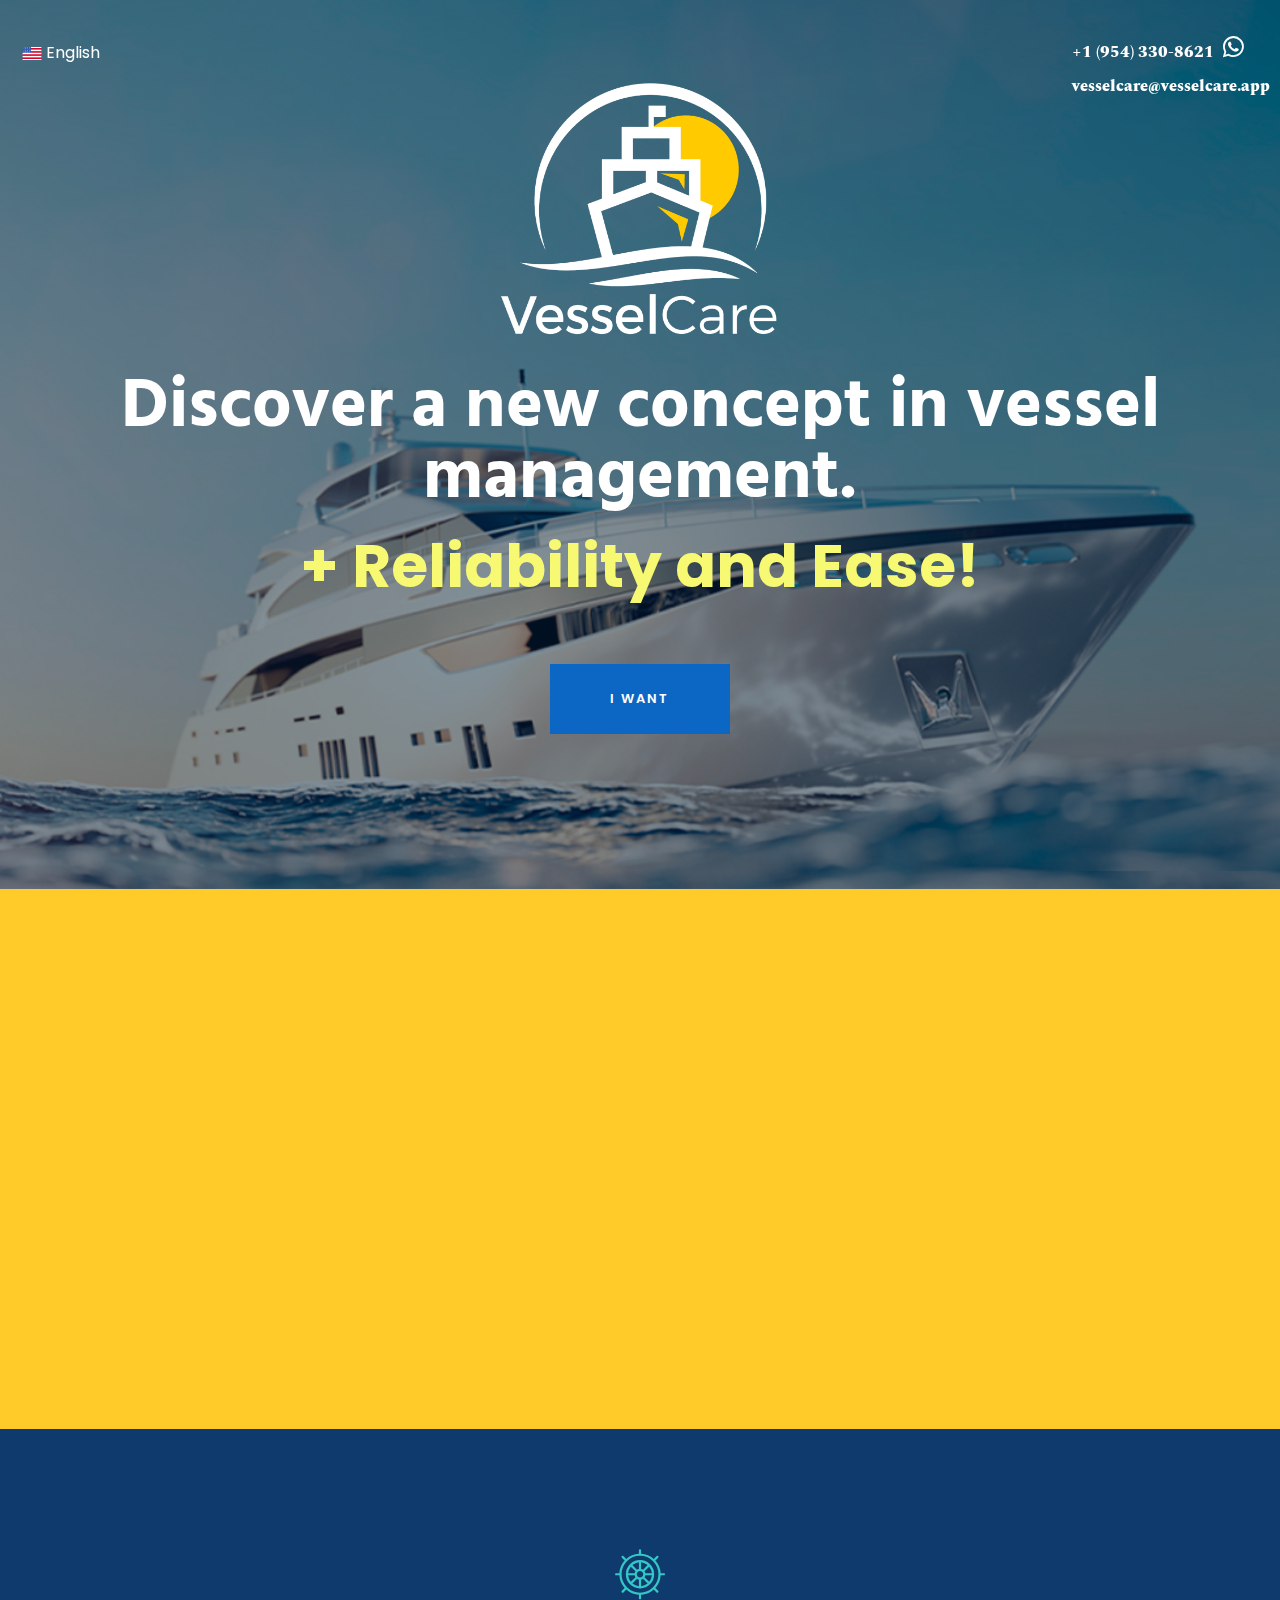
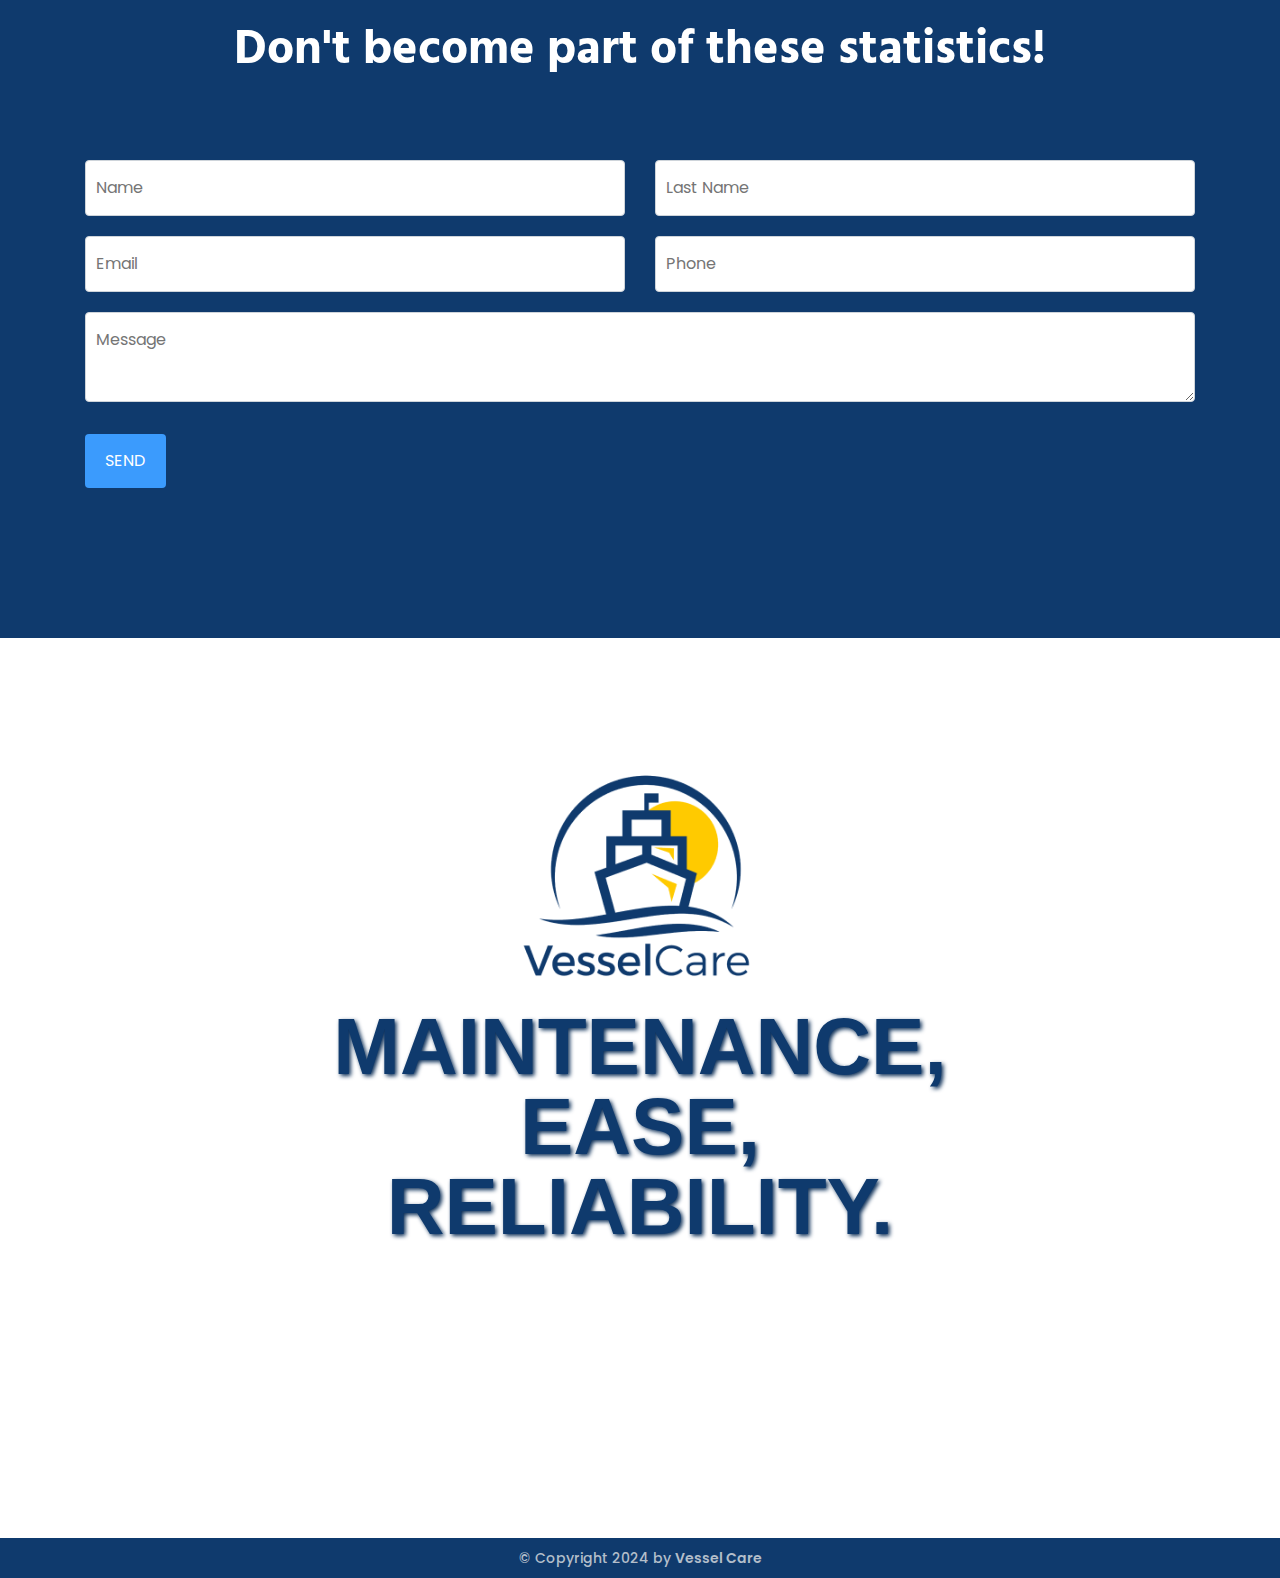
<file: index.html>
<!DOCTYPE html>
<html lang="en">
<head>
	<meta charset="UTF-8">
	<title>Vessel Care</title>

	<!-- responsive meta -->
	<meta name="viewport" content="width=device-width, initial-scale=1">
	<!-- For IE -->
    <meta http-equiv="X-UA-Compatible" content="IE=edge">
    <link href="https://fonts.googleapis.com/css2?family=Hind+Vadodara:wght@400;700&display=swap" rel="stylesheet">
    <link rel="stylesheet" href="https://cdnjs.cloudflare.com/ajax/libs/font-awesome/6.1.1/css/all.min.css">
    <link href="https://fonts.googleapis.com/css2?family=Spectral:wght@800&display=swap" rel="stylesheet">

	<link rel="stylesheet" href="css/aos.css">
	<link rel="stylesheet" href="css/imp.css">
	<link rel="stylesheet" href="css/bootstrap.min.css">
	<link rel="stylesheet" href="css/custom-animate.css">
	<link rel="stylesheet" href="css/font-awesome.min.css">
   
    <link rel="stylesheet" href="css/color.css">
    <link rel="stylesheet" href="css/rtl.css">
    <link rel="stylesheet" href="css/style.css">
	<link rel="stylesheet" href="css/responsive.css">
    <!-- Favicon -->
    <link rel="apple-touch-icon" sizes="180x180" href="images/favicon/favicon-32x32.png">
    <link rel="icon" type="image/png" href="images/favicon/favicon-32x32.png" sizes="32x32">
    <link rel="icon" type="image/png" href="images/favicon/favicon-16x16.png" sizes="16x16">

    <!-- Fixing Internet Explorer-->
    <!--[if lt IE 9]>
        <script src="http://html5shiv.googlecode.com/svn/trunk/html5.js"></script>
        <script src="js/html5shiv.js"></script>
    <![endif]-->

   
    <style>
        .titulo-embarcacao {
            font-size: 80px; /* Tamanho do texto */
            color: #; /* Cor do texto */
        }
     
        @media (max-width: 500px) {
            .main-slider.style2 {
                margin-top: 100px;
            }
        }
     
        @keyframes blink {
            0% {opacity: 1;}
            50% {opacity: 0;}
            100% {opacity: 1;}
        }
            
        .blinking-phone {
            animation: blink 3s linear infinite;
        }  
        
        .select2-selection__rendered {
            background-color: transparent;
            color: white;
            border: none;
        }
       
        .btn.dropdown-toggle {
            background: none;
            color: #ffff; /* Altere para a cor que você deseja para o texto */
            border: none;
            padding-right: 0.1rem; /* Ajuste este valor para mover a seta */ 
        }
        
        .btn.dropdown-toggle:active, .btn.dropdown-toggle:focus {
            background: none;
            box-shadow: none;
            outline: none;
        }
        
        .dropdown-menu {
            background: none;
            border: none;
        }
        
        .dropdown-item {
            color: #ffff; /* Altere para a cor que você deseja para o texto */
        }
        .selectpicker {
            height: 10px; /* Ajuste este valor para alterar a altura do seletor */
            line-height: 30px; /* Ajuste este valor para alinhar o texto verticalmente */
        }
        .bootstrap-select .btn.dropdown-toggle::after {
            display: none;
        }
        @media (min-width: 1024px) {
            .main-slider.style2 {
                min-height:100vh ;
                margin-top: -300px;
            }
        }

            
    </style>
    
</head>

<body>
  
<div class="boxed_wrapper ltr">

    <div class="preloader"></div> 

    <!-- main header -->
    <header class="main-header main-header-style2"> 
        <!--Start Header upper -->
        <div class="header-upper" style="margin-right: 10px; margin-left: 10px; justify-content: space-between;">
            <div class="header-content" style="display: flex; justify-content: space-between; align-items: top; width: 100%;"> 
                <select class="selectpicker" id="languageSelect">
                    <option data-content='<img src="images/icon/unidos.png" alt="UK Flag"> English' value="en"></option>
                    <option data-content='<img src="images/icon/brasil.png" alt="Brazil Flag"> Português' value="pt"></option>
                </select>
                <div class="phone-content" style="display: flex; flex-direction: column; align-items: right;">
                    <a target="_blank" href="https://wa.me/+19543308621" style="text-decoration: none; color: inherit; font-family: 'Spectral', serif; font-weight: 800; color: white;">
                        +1 (954) 330-8621
                        <i class="fab fa-whatsapp" style="font-size: 24px; position: relative; top: -1px; margin-left: 5px;"></i>
                    </a>
                    <a target="_blank" href="mailto:vesselcare@vesselcare.app" style="text-decoration: none; color: inherit; font-family: 'Spectral', serif; font-weight: 800; color: white;">
                        vesselcare@vesselcare.app
                    </a>
                </div>

            </div>
        </div>
        <!--End Header Upper-->
    
        <!--Sticky Header-->
        <div class="sticky-header">
            <div class="header-content" style="display: flex; justify-content: flex-end;"> 
                <div class="phone-content" style="display: flex; padding: 10px;">
                    <a class="blinking-phone" target="_blank" href="https://wa.me/+19543308621" style="text-decoration: none; color: inherit; font-family: 'Spectral', serif; font-weight: 800; color: white;">
                        +1 (954) 330-8621
                        <i class="fab fa-whatsapp" style="font-size: 24px; position: relative; top: -1px; margin-left: 5px;"></i>
                    </a>
                </div>
            </div>
        </div>
            
    </header>

    <section class="main-slider style2">
        <div class="slider-box">
            <!-- Banner Carousel -->
            <div class="banner-carousel owl-carousel text-center">
                <div class="slide">
                    <div class="image-layer" style="background-image:url(images/slides/slide1.jpg)"></div>
                        <div class="auto-container">
                            <div class="content">
                                <div class="title thm-clr1" style="display: flex; justify-content: center; align-items: center;">
                                    <a>
                                        <img src="images/slides/logo-white1.png" alt="" title="" style="width: 290px; height: 270px; margin-top:20px;">
                                    </a>
                                </div>
                            
                            <div class="big-title" style="color: #ffff;">Discover a new concept in vessel management.</div>   
                            <div class="text" style="color:  #f7f972; font-weight: bold;">+ Reliability and Ease!</div>  
                    <div class="btn-box">
                                <a href="#formulario">I want</a>
                            </div>        
                        </div>
                    </div>
                </div>
                <!-- Slide -->
                <div class="slide">
                    <div class="image-layer" style="background-image:url(images/slides/slide1.jpg)"></div>
                        <div class="auto-container">
                            <div class="content">
                                <div class="title thm-clr1" style="display: flex; justify-content: center; align-items: center;">
                                    <a>
                                        <img src="images/slides/logo-white1.png" alt="" title="" style="width: 290px; height: 270px; margin-top:20px;">
                                    </a>
                                </div>
                            
                            <div class="big-title" style="color: #ffff;">Discover a new concept in vessel management.</div>   
                            <div class="text" style="color:  #f7f972; font-weight: bold;">+ Reliability and Ease!</div>  
                    <div class="btn-box">
                                <a href="#formulario">I want</a>
                            </div>        
                        </div>
                    </div>
                </div>
            </div>
        </div>
    </section>
        
       <!--Start Fact Counter Area-->
    <section class="fact-counter-area thm_bgclr3">
        <div class="container">
            <div class="row">
                <!--Start Single Fact Counter-->
                <div class="col-xl-3 col-lg-6 col-md-6 col-sm-12" style="font-family: 'Spectral', serif;">
                    <div class="single-fact-counter text-left wow fadeInLeft" data-wow-delay="100ms" data-wow-duration="1500ms">
                        <div class="count-box">
                            <h1>
                                <span class="timerr" data-from="1" data-to="40" data-speed="5000" data-refresh-interval="50">40</span><span>%</span>
                            </h1>
                            <div class="icon" style="display: inline-block;">
                                <img src="images/icon/vessel.png" alt="" style="width: 80px; height: auto;">
                            </div>
                        </div>
                        <div class="title">
                            <h3>savings in preventive maintenance.</h3>
                        </div>
                    </div>
                </div>
                <!--End Single Fact Counter-->

                <!--Start Single Fact Counter-->
                <div class="col-xl-3 col-lg-6 col-md-6 col-sm-12">
                    <div class="single-fact-counter text-left wow fadeInLeft" data-wow-delay="200ms" data-wow-duration="1500ms">
                        <div class="count-box">
                            <h1>
                                <span class="timerr" data-from="1" data-to="100" data-speed="5000" data-refresh-interval="50">100</span><span>h</span>
                            </h1>
                            <div class="icon" style="display: inline-block;">
                                <img src="images/icon/hours.png" alt="" style="width: 80px; height: auto;">
                            </div>
                        </div>
                        <div class="title">
                            <h3>is the number of hours that boats require a complete inspection of the main components.</h3>
                        </div>
                    </div>
                </div>
                <!--End Single Fact Counter-->

                <!--Start Single Fact Counter-->
                <div class="col-xl-3 col-lg-6 col-md-6 col-sm-12">
                    <div class="single-fact-counter text-left wow fadeInLeft" data-wow-delay="300ms" data-wow-duration="1500ms">
                        <div class="count-box">
                            <h1>
                                <span style="font-family: 'Spectral', serif;" class="timerr" data-from="1" data-to="50" data-speed="5000" data-refresh-interval="50">50</span><span>%</span>
                            </h1>
                            <div class="icon" style="display: inline-block;">
                                <img src="images/icon/manutencao.png" alt="" style="width: 80px;">
                            </div>
                        </div>
                        <div class="title">
                            <h3>is the percentage by which most boats can depreciate in the first 3 years due to poor maintenance.</h3>
                        </div>
                    </div>
                </div>
                <!--End Single Fact Counter-->
                
                <!--Start Single Fact Counter-->
                <div class="col-xl-3 col-lg-6 col-md-6 col-sm-12">
                    <div class="single-fact-counter text-left wow fadeInLeft" data-wow-delay="400ms" data-wow-duration="1500ms">
                        <div class="count-box">
                            <h1 style="white-space: nowrap;">
                                <span>$$$$</span>
                            </h1>
                            <div class="icon" style="display: inline-block;">
                                <img src="images/icon/rebout.png" alt="" style="width: 80px; height: auto;">
                            </div>
                        </div>
                        <div class="title">
                            <h3>Don't spend thousands of dollars on towing services.</h3>
                        </div>
                    </div>
                </div>
                <!--End Single Fact Counter-->
            </div>
        </div>
    </section>   
    <!--End Fact Counter Area--> 
    
    <!--Start forms-->
    <section id='formulario' class="yachts-area style2" 
            style="background-color: #0F3A6D;">
        
            <div class="icon-holder" data-aos="fade-left" data-aos-easing="linear" data-aos-duration="2500">
            <img src="images/icon/big-icon-3.png" alt="Icon">
        </div>
        <div class="container">
            <div class="sec-title black text-center">
                <div class="icon"><span class="flaticon-rudder"></span></div>
                <h3 style="font-family: 'Hind Vadodara', sans-serif; font-size: 48px; color: #FFFF; line-height: 1.3;">
                    Don't become part of these statistics!</h3>
            </div>
                <!--Start Form-->
                <form  action="https://formspree.io/f/meqygpyr" method="POST" style="padding: 30px; border-radius: 5px; width: 100%;">
                    <div class="row" style="display: flex; justify-content: space-between;">
                        <div class="col" style="width: 45%;">
                            <!--Start Column 1-->
                            <input type="text" name="name1" placeholder="Name" required style="width: 100%; padding: 10px; border: 1px solid #ced4da; border-radius: 4px; margin-bottom: 20px;">
                            <input type="email" name="email1" placeholder="Email" required style="width: 100%; padding: 10px; border: 1px solid #ced4da; border-radius: 4px;">
                            <!--End Column 1-->
                        </div>
            
                        <div class="col" style="width: 45%;">
                            <!--Start Column 2-->
                            <input type="text" name="sobrenome" placeholder="Last Name" required style="width: 100%; padding: 10px; border: 1px solid #ced4da; border-radius: 4px; margin-bottom: 20px;">
                            <input type="telefone" name="telefone" placeholder="Phone" required style="width: 100%; padding: 10px; border: 1px solid #ced4da; border-radius: 4px;">
                            <!--End Column 2-->
                        </div>
                    </div>
            
                    <!-- Text box -->
                    <textarea name="message" placeholder="Message" required style="width: 100%; padding: 10px; border: 1px solid #ced4da; border-radius: 4px; margin-top: 20px;"></textarea>
            
                    <!-- Submit button -->
                    <button type="submit" class="thm-btn thm-bgclr1" style="background-color: #3B9BFD; color: white; padding: 10px 20px; border: none; border-radius: 4px; cursor: pointer; margin-top: 20px;">SEND</button>
                    <div id="success-message" style="display: none; color: green;">Mensagem enviada com sucesso!</div>
                    <div id="error-message" style="display: none; color: red;">Ocorreu um erro ao enviar a mensagem. Por favor, tente novamente.</div>
                </form>
                <!--End Form-->
         
        </div>    
    </section>
    <!--Start forms-->
    
    <!--Start Style2-->
    <section class="discover-area style2" style="background-image: url(images/parallax-background/footer.jpg); min-height: 100vh;">
        <div class="container" >
            <div class="row">
                <div class="col-xl-12">
                    <div class="discover-content text-center">
                        <div class="video-holder-box" style="margin-top: -10px;">
                            <div class="icon">
                                <div class="inner">                      
                                        <img src="images/slides/logo.png" alt="" title="" style="width: 283px; height: auto;">
                                </div>   
                            </div>
                        </div>
                        <h1 style="margin-top:-50px; color: #0F3A6D; font-family: 'Rubik', sans-serif; text-shadow: 2px 2px 4px #0B2E57; line-height: 1; font-size:4rem;"
                        >MAINTENANCE,<br> EASE, <br>RELIABILITY.</h1>
                    </div>    
                </div>
            </div>
        </div>
    </section>
    <!--Start Style2-->
    
    <!--Start footer-->  
    <footer class="footer-area style2">
        <div class="footer-bottom">
            <div class="container">
                <div class="outer-box">
                    <div class="copyright-text">
                        <p>© Copyright 2024 by <a href="#">Vessel Care</a></p>
                    </div>      
                </div>    
            </div>    
        </div>
    </footer>   
    <!--End footer-->
</div> 


<script src="js/jquery.js"></script>
<script src="js/appear.js"></script>
<script src="js/bootstrap.bundle.min.js"></script>
<script src="js/bootstrap-select.min.js"></script>
<script src="js/isotope.js"></script>
<script src="js/jquery.bootstrap-touchspin.js"></script>
<script src="js/jquery.countTo.js"></script>
<script src="js/jquery.easing.min.js"></script>
<script src="js/jquery.enllax.min.js"></script>
<script src="js/jquery.fancybox.js"></script>
<script src="js/jquery.mixitup.min.js"></script>
<script src="js/jquery.paroller.min.js"></script>
<script src="js/owl.js"></script>
<script src="js/validation.js"></script>
<script src="js/wow.js"></script>
<script src="js/aos.js"></script>
<script src="js/scrollbar.js"></script>

<script src="assets/language-switcher/jquery.polyglot.language.switcher.js"></script>
<script src="assets/timepicker/timePicker.js"></script>                       
<script src="assets/html5lightbox/html5lightbox.js"></script>
<!-- jQuery ui js -->
<script src="assets/jquery-ui-1.11.4/jquery-ui.js"></script>



<!-- thm custom script -->
<script src="js/custom.js"></script>


<script>
    $(window).resize(function() {
        if ($(window).width() < 640) {
            $('h1').css('font-size', '40px');
        } else {
            $('h1').css('font-size', '5rem');
        }
    });
    
    $(document).ready(function() {
        if ($(window).width() < 640) {
            $('h1').css('font-size', '40px');
        } else {
            $('h1').css('font-size', '5rem');
        }
    });
    
    $(document).ready(function() {
        $('#languageSelect').selectpicker();
    
        $('#languageSelect').change(function() {
            var lang = $(this).val();
            if (lang === 'en') {
                window.location.href = 'index.html';
            } else if (lang === 'pt') {
                window.location.href = 'index_pt.html';
            }
        });
    });

    $(document).ready(function() {
        $('form').on('submit', function(event) {
            event.preventDefault();
    
            var formData = $(this).serialize();
    
            $.ajax({
                url: $(this).attr('action'),
                type: 'POST',
                data: formData,
                dataType: 'json',
                success: function() {
                    $('#success-message').show();
                },
                error: function(xhr, status, error) {
                    var errorMessage = xhr.status + ': ' + xhr.statusText
                    alert('Erro - ' + errorMessage);
                    $('#error-message').show();
                }
            });
        });
    });

    document.querySelectorAll('a[href^="#"]').forEach(anchor => {
        anchor.addEventListener('click', function (e) {
            e.preventDefault();
    
            const targetId = this.getAttribute('href');
            const targetElement = document.querySelector(targetId);
    
            if (targetElement) {
                window.scrollTo({
                    top: targetElement.offsetTop,
                    behavior: 'smooth'
                });
            }
        });
    }); 

    $('.timerr').each(function () {
        var $this = $(this);
        $this.countTo({
          from: $this.data('from'),
          to: $this.data('to'),
          speed: $this.data('speed'),
          refreshInterval: $this.data('refresh-interval')
        });
      });
    
</script>



</body>
</html>
</file>
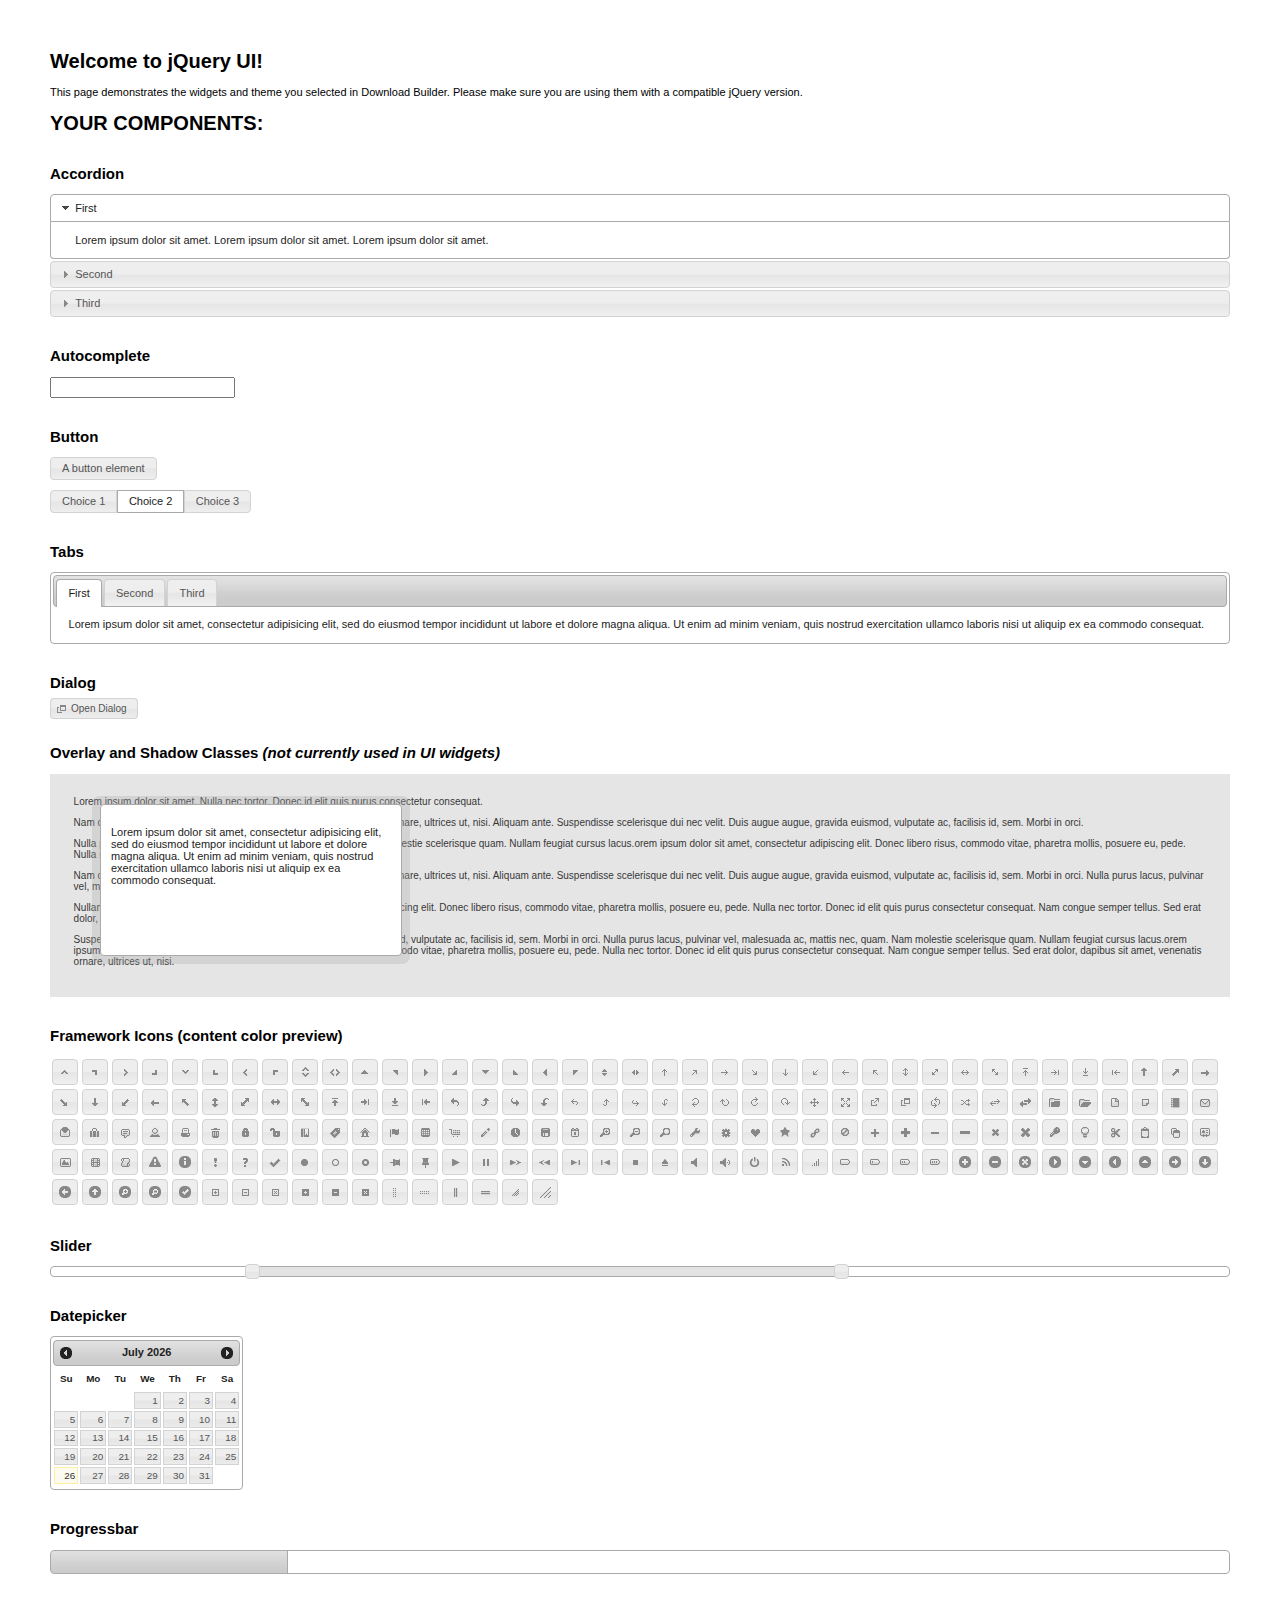
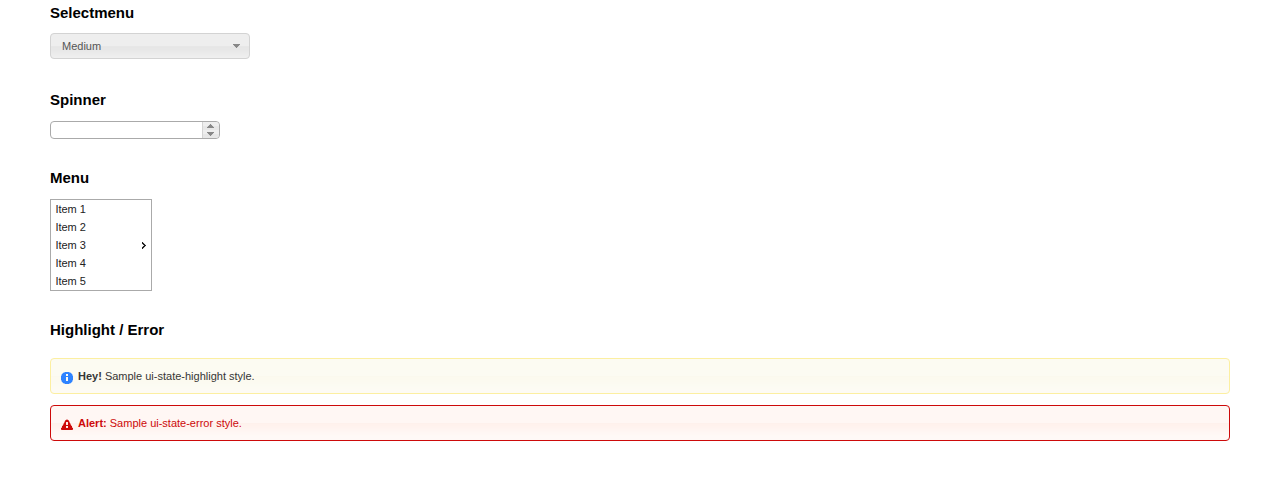
<file: assets/jquery-ui-1.11.4/index.html>
<!doctype html>
<html lang="us">
<head>
	<meta charset="utf-8">
	<title>jQuery UI Example Page</title>
	<link href="jquery-ui.css" rel="stylesheet">
	<style>
	body{
		font: 62.5% "Trebuchet MS", sans-serif;
		margin: 50px;
	}
	.demoHeaders {
		margin-top: 2em;
	}
	#dialog-link {
		padding: .4em 1em .4em 20px;
		text-decoration: none;
		position: relative;
	}
	#dialog-link span.ui-icon {
		margin: 0 5px 0 0;
		position: absolute;
		left: .2em;
		top: 50%;
		margin-top: -8px;
	}
	#icons {
		margin: 0;
		padding: 0;
	}
	#icons li {
		margin: 2px;
		position: relative;
		padding: 4px 0;
		cursor: pointer;
		float: left;
		list-style: none;
	}
	#icons span.ui-icon {
		float: left;
		margin: 0 4px;
	}
	.fakewindowcontain .ui-widget-overlay {
		position: absolute;
	}
	select {
		width: 200px;
	}
	</style>
</head>
<body>

<h1>Welcome to jQuery UI!</h1>

<div class="ui-widget">
	<p>This page demonstrates the widgets and theme you selected in Download Builder. Please make sure you are using them with a compatible jQuery version.</p>
</div>

<h1>YOUR COMPONENTS:</h1>


<!-- Accordion -->
<h2 class="demoHeaders">Accordion</h2>
<div id="accordion">
	<h3>First</h3>
	<div>Lorem ipsum dolor sit amet. Lorem ipsum dolor sit amet. Lorem ipsum dolor sit amet.</div>
	<h3>Second</h3>
	<div>Phasellus mattis tincidunt nibh.</div>
	<h3>Third</h3>
	<div>Nam dui erat, auctor a, dignissim quis.</div>
</div>



<!-- Autocomplete -->
<h2 class="demoHeaders">Autocomplete</h2>
<div>
	<input id="autocomplete" title="type &quot;a&quot;">
</div>



<!-- Button -->
<h2 class="demoHeaders">Button</h2>
<button id="button">A button element</button>
<form style="margin-top: 1em;">
	<div id="radioset">
		<input type="radio" id="radio1" name="radio"><label for="radio1">Choice 1</label>
		<input type="radio" id="radio2" name="radio" checked="checked"><label for="radio2">Choice 2</label>
		<input type="radio" id="radio3" name="radio"><label for="radio3">Choice 3</label>
	</div>
</form>



<!-- Tabs -->
<h2 class="demoHeaders">Tabs</h2>
<div id="tabs">
	<ul>
		<li><a href="#tabs-1">First</a></li>
		<li><a href="#tabs-2">Second</a></li>
		<li><a href="#tabs-3">Third</a></li>
	</ul>
	<div id="tabs-1">Lorem ipsum dolor sit amet, consectetur adipisicing elit, sed do eiusmod tempor incididunt ut labore et dolore magna aliqua. Ut enim ad minim veniam, quis nostrud exercitation ullamco laboris nisi ut aliquip ex ea commodo consequat.</div>
	<div id="tabs-2">Phasellus mattis tincidunt nibh. Cras orci urna, blandit id, pretium vel, aliquet ornare, felis. Maecenas scelerisque sem non nisl. Fusce sed lorem in enim dictum bibendum.</div>
	<div id="tabs-3">Nam dui erat, auctor a, dignissim quis, sollicitudin eu, felis. Pellentesque nisi urna, interdum eget, sagittis et, consequat vestibulum, lacus. Mauris porttitor ullamcorper augue.</div>
</div>



<!-- Dialog NOTE: Dialog is not generated by UI in this demo so it can be visually styled in themeroller-->
<h2 class="demoHeaders">Dialog</h2>
<p><a href="#" id="dialog-link" class="ui-state-default ui-corner-all"><span class="ui-icon ui-icon-newwin"></span>Open Dialog</a></p>

<h2 class="demoHeaders">Overlay and Shadow Classes <em>(not currently used in UI widgets)</em></h2>
<div style="position: relative; width: 96%; height: 200px; padding:1% 2%; overflow:hidden;" class="fakewindowcontain">
	<p>Lorem ipsum dolor sit amet,  Nulla nec tortor. Donec id elit quis purus consectetur consequat. </p><p>Nam congue semper tellus. Sed erat dolor, dapibus sit amet, venenatis ornare, ultrices ut, nisi. Aliquam ante. Suspendisse scelerisque dui nec velit. Duis augue augue, gravida euismod, vulputate ac, facilisis id, sem. Morbi in orci. </p><p>Nulla purus lacus, pulvinar vel, malesuada ac, mattis nec, quam. Nam molestie scelerisque quam. Nullam feugiat cursus lacus.orem ipsum dolor sit amet, consectetur adipiscing elit. Donec libero risus, commodo vitae, pharetra mollis, posuere eu, pede. Nulla nec tortor. Donec id elit quis purus consectetur consequat. </p><p>Nam congue semper tellus. Sed erat dolor, dapibus sit amet, venenatis ornare, ultrices ut, nisi. Aliquam ante. Suspendisse scelerisque dui nec velit. Duis augue augue, gravida euismod, vulputate ac, facilisis id, sem. Morbi in orci. Nulla purus lacus, pulvinar vel, malesuada ac, mattis nec, quam. Nam molestie scelerisque quam. </p><p>Nullam feugiat cursus lacus.orem ipsum dolor sit amet, consectetur adipiscing elit. Donec libero risus, commodo vitae, pharetra mollis, posuere eu, pede. Nulla nec tortor. Donec id elit quis purus consectetur consequat. Nam congue semper tellus. Sed erat dolor, dapibus sit amet, venenatis ornare, ultrices ut, nisi. Aliquam ante. </p><p>Suspendisse scelerisque dui nec velit. Duis augue augue, gravida euismod, vulputate ac, facilisis id, sem. Morbi in orci. Nulla purus lacus, pulvinar vel, malesuada ac, mattis nec, quam. Nam molestie scelerisque quam. Nullam feugiat cursus lacus.orem ipsum dolor sit amet, consectetur adipiscing elit. Donec libero risus, commodo vitae, pharetra mollis, posuere eu, pede. Nulla nec tortor. Donec id elit quis purus consectetur consequat. Nam congue semper tellus. Sed erat dolor, dapibus sit amet, venenatis ornare, ultrices ut, nisi. </p>

	<!-- ui-dialog -->
	<div class="ui-overlay"><div class="ui-widget-overlay"></div><div class="ui-widget-shadow ui-corner-all" style="width: 302px; height: 152px; position: absolute; left: 50px; top: 30px;"></div></div>
	<div style="position: absolute; width: 280px; height: 130px;left: 50px; top: 30px; padding: 10px;" class="ui-widget ui-widget-content ui-corner-all">
		<div class="ui-dialog-content ui-widget-content" style="background: none; border: 0;">
			<p>Lorem ipsum dolor sit amet, consectetur adipisicing elit, sed do eiusmod tempor incididunt ut labore et dolore magna aliqua. Ut enim ad minim veniam, quis nostrud exercitation ullamco laboris nisi ut aliquip ex ea commodo consequat.</p>
		</div>
	</div>

</div>

<!-- ui-dialog -->
<div id="dialog" title="Dialog Title">
	<p>Lorem ipsum dolor sit amet, consectetur adipisicing elit, sed do eiusmod tempor incididunt ut labore et dolore magna aliqua. Ut enim ad minim veniam, quis nostrud exercitation ullamco laboris nisi ut aliquip ex ea commodo consequat.</p>
</div>



<h2 class="demoHeaders">Framework Icons (content color preview)</h2>
<ul id="icons" class="ui-widget ui-helper-clearfix">
	<li class="ui-state-default ui-corner-all" title=".ui-icon-carat-1-n"><span class="ui-icon ui-icon-carat-1-n"></span></li>
	<li class="ui-state-default ui-corner-all" title=".ui-icon-carat-1-ne"><span class="ui-icon ui-icon-carat-1-ne"></span></li>
	<li class="ui-state-default ui-corner-all" title=".ui-icon-carat-1-e"><span class="ui-icon ui-icon-carat-1-e"></span></li>
	<li class="ui-state-default ui-corner-all" title=".ui-icon-carat-1-se"><span class="ui-icon ui-icon-carat-1-se"></span></li>
	<li class="ui-state-default ui-corner-all" title=".ui-icon-carat-1-s"><span class="ui-icon ui-icon-carat-1-s"></span></li>
	<li class="ui-state-default ui-corner-all" title=".ui-icon-carat-1-sw"><span class="ui-icon ui-icon-carat-1-sw"></span></li>
	<li class="ui-state-default ui-corner-all" title=".ui-icon-carat-1-w"><span class="ui-icon ui-icon-carat-1-w"></span></li>
	<li class="ui-state-default ui-corner-all" title=".ui-icon-carat-1-nw"><span class="ui-icon ui-icon-carat-1-nw"></span></li>
	<li class="ui-state-default ui-corner-all" title=".ui-icon-carat-2-n-s"><span class="ui-icon ui-icon-carat-2-n-s"></span></li>
	<li class="ui-state-default ui-corner-all" title=".ui-icon-carat-2-e-w"><span class="ui-icon ui-icon-carat-2-e-w"></span></li>
	<li class="ui-state-default ui-corner-all" title=".ui-icon-triangle-1-n"><span class="ui-icon ui-icon-triangle-1-n"></span></li>
	<li class="ui-state-default ui-corner-all" title=".ui-icon-triangle-1-ne"><span class="ui-icon ui-icon-triangle-1-ne"></span></li>
	<li class="ui-state-default ui-corner-all" title=".ui-icon-triangle-1-e"><span class="ui-icon ui-icon-triangle-1-e"></span></li>
	<li class="ui-state-default ui-corner-all" title=".ui-icon-triangle-1-se"><span class="ui-icon ui-icon-triangle-1-se"></span></li>
	<li class="ui-state-default ui-corner-all" title=".ui-icon-triangle-1-s"><span class="ui-icon ui-icon-triangle-1-s"></span></li>
	<li class="ui-state-default ui-corner-all" title=".ui-icon-triangle-1-sw"><span class="ui-icon ui-icon-triangle-1-sw"></span></li>
	<li class="ui-state-default ui-corner-all" title=".ui-icon-triangle-1-w"><span class="ui-icon ui-icon-triangle-1-w"></span></li>
	<li class="ui-state-default ui-corner-all" title=".ui-icon-triangle-1-nw"><span class="ui-icon ui-icon-triangle-1-nw"></span></li>
	<li class="ui-state-default ui-corner-all" title=".ui-icon-triangle-2-n-s"><span class="ui-icon ui-icon-triangle-2-n-s"></span></li>
	<li class="ui-state-default ui-corner-all" title=".ui-icon-triangle-2-e-w"><span class="ui-icon ui-icon-triangle-2-e-w"></span></li>
	<li class="ui-state-default ui-corner-all" title=".ui-icon-arrow-1-n"><span class="ui-icon ui-icon-arrow-1-n"></span></li>
	<li class="ui-state-default ui-corner-all" title=".ui-icon-arrow-1-ne"><span class="ui-icon ui-icon-arrow-1-ne"></span></li>
	<li class="ui-state-default ui-corner-all" title=".ui-icon-arrow-1-e"><span class="ui-icon ui-icon-arrow-1-e"></span></li>
	<li class="ui-state-default ui-corner-all" title=".ui-icon-arrow-1-se"><span class="ui-icon ui-icon-arrow-1-se"></span></li>
	<li class="ui-state-default ui-corner-all" title=".ui-icon-arrow-1-s"><span class="ui-icon ui-icon-arrow-1-s"></span></li>
	<li class="ui-state-default ui-corner-all" title=".ui-icon-arrow-1-sw"><span class="ui-icon ui-icon-arrow-1-sw"></span></li>
	<li class="ui-state-default ui-corner-all" title=".ui-icon-arrow-1-w"><span class="ui-icon ui-icon-arrow-1-w"></span></li>
	<li class="ui-state-default ui-corner-all" title=".ui-icon-arrow-1-nw"><span class="ui-icon ui-icon-arrow-1-nw"></span></li>
	<li class="ui-state-default ui-corner-all" title=".ui-icon-arrow-2-n-s"><span class="ui-icon ui-icon-arrow-2-n-s"></span></li>
	<li class="ui-state-default ui-corner-all" title=".ui-icon-arrow-2-ne-sw"><span class="ui-icon ui-icon-arrow-2-ne-sw"></span></li>
	<li class="ui-state-default ui-corner-all" title=".ui-icon-arrow-2-e-w"><span class="ui-icon ui-icon-arrow-2-e-w"></span></li>
	<li class="ui-state-default ui-corner-all" title=".ui-icon-arrow-2-se-nw"><span class="ui-icon ui-icon-arrow-2-se-nw"></span></li>
	<li class="ui-state-default ui-corner-all" title=".ui-icon-arrowstop-1-n"><span class="ui-icon ui-icon-arrowstop-1-n"></span></li>
	<li class="ui-state-default ui-corner-all" title=".ui-icon-arrowstop-1-e"><span class="ui-icon ui-icon-arrowstop-1-e"></span></li>
	<li class="ui-state-default ui-corner-all" title=".ui-icon-arrowstop-1-s"><span class="ui-icon ui-icon-arrowstop-1-s"></span></li>
	<li class="ui-state-default ui-corner-all" title=".ui-icon-arrowstop-1-w"><span class="ui-icon ui-icon-arrowstop-1-w"></span></li>
	<li class="ui-state-default ui-corner-all" title=".ui-icon-arrowthick-1-n"><span class="ui-icon ui-icon-arrowthick-1-n"></span></li>
	<li class="ui-state-default ui-corner-all" title=".ui-icon-arrowthick-1-ne"><span class="ui-icon ui-icon-arrowthick-1-ne"></span></li>
	<li class="ui-state-default ui-corner-all" title=".ui-icon-arrowthick-1-e"><span class="ui-icon ui-icon-arrowthick-1-e"></span></li>
	<li class="ui-state-default ui-corner-all" title=".ui-icon-arrowthick-1-se"><span class="ui-icon ui-icon-arrowthick-1-se"></span></li>
	<li class="ui-state-default ui-corner-all" title=".ui-icon-arrowthick-1-s"><span class="ui-icon ui-icon-arrowthick-1-s"></span></li>
	<li class="ui-state-default ui-corner-all" title=".ui-icon-arrowthick-1-sw"><span class="ui-icon ui-icon-arrowthick-1-sw"></span></li>
	<li class="ui-state-default ui-corner-all" title=".ui-icon-arrowthick-1-w"><span class="ui-icon ui-icon-arrowthick-1-w"></span></li>
	<li class="ui-state-default ui-corner-all" title=".ui-icon-arrowthick-1-nw"><span class="ui-icon ui-icon-arrowthick-1-nw"></span></li>
	<li class="ui-state-default ui-corner-all" title=".ui-icon-arrowthick-2-n-s"><span class="ui-icon ui-icon-arrowthick-2-n-s"></span></li>
	<li class="ui-state-default ui-corner-all" title=".ui-icon-arrowthick-2-ne-sw"><span class="ui-icon ui-icon-arrowthick-2-ne-sw"></span></li>
	<li class="ui-state-default ui-corner-all" title=".ui-icon-arrowthick-2-e-w"><span class="ui-icon ui-icon-arrowthick-2-e-w"></span></li>
	<li class="ui-state-default ui-corner-all" title=".ui-icon-arrowthick-2-se-nw"><span class="ui-icon ui-icon-arrowthick-2-se-nw"></span></li>
	<li class="ui-state-default ui-corner-all" title=".ui-icon-arrowthickstop-1-n"><span class="ui-icon ui-icon-arrowthickstop-1-n"></span></li>
	<li class="ui-state-default ui-corner-all" title=".ui-icon-arrowthickstop-1-e"><span class="ui-icon ui-icon-arrowthickstop-1-e"></span></li>
	<li class="ui-state-default ui-corner-all" title=".ui-icon-arrowthickstop-1-s"><span class="ui-icon ui-icon-arrowthickstop-1-s"></span></li>
	<li class="ui-state-default ui-corner-all" title=".ui-icon-arrowthickstop-1-w"><span class="ui-icon ui-icon-arrowthickstop-1-w"></span></li>
	<li class="ui-state-default ui-corner-all" title=".ui-icon-arrowreturnthick-1-w"><span class="ui-icon ui-icon-arrowreturnthick-1-w"></span></li>
	<li class="ui-state-default ui-corner-all" title=".ui-icon-arrowreturnthick-1-n"><span class="ui-icon ui-icon-arrowreturnthick-1-n"></span></li>
	<li class="ui-state-default ui-corner-all" title=".ui-icon-arrowreturnthick-1-e"><span class="ui-icon ui-icon-arrowreturnthick-1-e"></span></li>
	<li class="ui-state-default ui-corner-all" title=".ui-icon-arrowreturnthick-1-s"><span class="ui-icon ui-icon-arrowreturnthick-1-s"></span></li>
	<li class="ui-state-default ui-corner-all" title=".ui-icon-arrowreturn-1-w"><span class="ui-icon ui-icon-arrowreturn-1-w"></span></li>
	<li class="ui-state-default ui-corner-all" title=".ui-icon-arrowreturn-1-n"><span class="ui-icon ui-icon-arrowreturn-1-n"></span></li>
	<li class="ui-state-default ui-corner-all" title=".ui-icon-arrowreturn-1-e"><span class="ui-icon ui-icon-arrowreturn-1-e"></span></li>
	<li class="ui-state-default ui-corner-all" title=".ui-icon-arrowreturn-1-s"><span class="ui-icon ui-icon-arrowreturn-1-s"></span></li>
	<li class="ui-state-default ui-corner-all" title=".ui-icon-arrowrefresh-1-w"><span class="ui-icon ui-icon-arrowrefresh-1-w"></span></li>
	<li class="ui-state-default ui-corner-all" title=".ui-icon-arrowrefresh-1-n"><span class="ui-icon ui-icon-arrowrefresh-1-n"></span></li>
	<li class="ui-state-default ui-corner-all" title=".ui-icon-arrowrefresh-1-e"><span class="ui-icon ui-icon-arrowrefresh-1-e"></span></li>
	<li class="ui-state-default ui-corner-all" title=".ui-icon-arrowrefresh-1-s"><span class="ui-icon ui-icon-arrowrefresh-1-s"></span></li>
	<li class="ui-state-default ui-corner-all" title=".ui-icon-arrow-4"><span class="ui-icon ui-icon-arrow-4"></span></li>
	<li class="ui-state-default ui-corner-all" title=".ui-icon-arrow-4-diag"><span class="ui-icon ui-icon-arrow-4-diag"></span></li>
	<li class="ui-state-default ui-corner-all" title=".ui-icon-extlink"><span class="ui-icon ui-icon-extlink"></span></li>
	<li class="ui-state-default ui-corner-all" title=".ui-icon-newwin"><span class="ui-icon ui-icon-newwin"></span></li>
	<li class="ui-state-default ui-corner-all" title=".ui-icon-refresh"><span class="ui-icon ui-icon-refresh"></span></li>
	<li class="ui-state-default ui-corner-all" title=".ui-icon-shuffle"><span class="ui-icon ui-icon-shuffle"></span></li>
	<li class="ui-state-default ui-corner-all" title=".ui-icon-transfer-e-w"><span class="ui-icon ui-icon-transfer-e-w"></span></li>
	<li class="ui-state-default ui-corner-all" title=".ui-icon-transferthick-e-w"><span class="ui-icon ui-icon-transferthick-e-w"></span></li>
	<li class="ui-state-default ui-corner-all" title=".ui-icon-folder-collapsed"><span class="ui-icon ui-icon-folder-collapsed"></span></li>
	<li class="ui-state-default ui-corner-all" title=".ui-icon-folder-open"><span class="ui-icon ui-icon-folder-open"></span></li>
	<li class="ui-state-default ui-corner-all" title=".ui-icon-document"><span class="ui-icon ui-icon-document"></span></li>
	<li class="ui-state-default ui-corner-all" title=".ui-icon-document-b"><span class="ui-icon ui-icon-document-b"></span></li>
	<li class="ui-state-default ui-corner-all" title=".ui-icon-note"><span class="ui-icon ui-icon-note"></span></li>
	<li class="ui-state-default ui-corner-all" title=".ui-icon-mail-closed"><span class="ui-icon ui-icon-mail-closed"></span></li>
	<li class="ui-state-default ui-corner-all" title=".ui-icon-mail-open"><span class="ui-icon ui-icon-mail-open"></span></li>
	<li class="ui-state-default ui-corner-all" title=".ui-icon-suitcase"><span class="ui-icon ui-icon-suitcase"></span></li>
	<li class="ui-state-default ui-corner-all" title=".ui-icon-comment"><span class="ui-icon ui-icon-comment"></span></li>
	<li class="ui-state-default ui-corner-all" title=".ui-icon-person"><span class="ui-icon ui-icon-person"></span></li>
	<li class="ui-state-default ui-corner-all" title=".ui-icon-print"><span class="ui-icon ui-icon-print"></span></li>
	<li class="ui-state-default ui-corner-all" title=".ui-icon-trash"><span class="ui-icon ui-icon-trash"></span></li>
	<li class="ui-state-default ui-corner-all" title=".ui-icon-locked"><span class="ui-icon ui-icon-locked"></span></li>
	<li class="ui-state-default ui-corner-all" title=".ui-icon-unlocked"><span class="ui-icon ui-icon-unlocked"></span></li>
	<li class="ui-state-default ui-corner-all" title=".ui-icon-bookmark"><span class="ui-icon ui-icon-bookmark"></span></li>
	<li class="ui-state-default ui-corner-all" title=".ui-icon-tag"><span class="ui-icon ui-icon-tag"></span></li>
	<li class="ui-state-default ui-corner-all" title=".ui-icon-home"><span class="ui-icon ui-icon-home"></span></li>
	<li class="ui-state-default ui-corner-all" title=".ui-icon-flag"><span class="ui-icon ui-icon-flag"></span></li>
	<li class="ui-state-default ui-corner-all" title=".ui-icon-calculator"><span class="ui-icon ui-icon-calculator"></span></li>
	<li class="ui-state-default ui-corner-all" title=".ui-icon-cart"><span class="ui-icon ui-icon-cart"></span></li>
	<li class="ui-state-default ui-corner-all" title=".ui-icon-pencil"><span class="ui-icon ui-icon-pencil"></span></li>
	<li class="ui-state-default ui-corner-all" title=".ui-icon-clock"><span class="ui-icon ui-icon-clock"></span></li>
	<li class="ui-state-default ui-corner-all" title=".ui-icon-disk"><span class="ui-icon ui-icon-disk"></span></li>
	<li class="ui-state-default ui-corner-all" title=".ui-icon-calendar"><span class="ui-icon ui-icon-calendar"></span></li>
	<li class="ui-state-default ui-corner-all" title=".ui-icon-zoomin"><span class="ui-icon ui-icon-zoomin"></span></li>
	<li class="ui-state-default ui-corner-all" title=".ui-icon-zoomout"><span class="ui-icon ui-icon-zoomout"></span></li>
	<li class="ui-state-default ui-corner-all" title=".ui-icon-search"><span class="ui-icon ui-icon-search"></span></li>
	<li class="ui-state-default ui-corner-all" title=".ui-icon-wrench"><span class="ui-icon ui-icon-wrench"></span></li>
	<li class="ui-state-default ui-corner-all" title=".ui-icon-gear"><span class="ui-icon ui-icon-gear"></span></li>
	<li class="ui-state-default ui-corner-all" title=".ui-icon-heart"><span class="ui-icon ui-icon-heart"></span></li>
	<li class="ui-state-default ui-corner-all" title=".ui-icon-star"><span class="ui-icon ui-icon-star"></span></li>
	<li class="ui-state-default ui-corner-all" title=".ui-icon-link"><span class="ui-icon ui-icon-link"></span></li>
	<li class="ui-state-default ui-corner-all" title=".ui-icon-cancel"><span class="ui-icon ui-icon-cancel"></span></li>
	<li class="ui-state-default ui-corner-all" title=".ui-icon-plus"><span class="ui-icon ui-icon-plus"></span></li>
	<li class="ui-state-default ui-corner-all" title=".ui-icon-plusthick"><span class="ui-icon ui-icon-plusthick"></span></li>
	<li class="ui-state-default ui-corner-all" title=".ui-icon-minus"><span class="ui-icon ui-icon-minus"></span></li>
	<li class="ui-state-default ui-corner-all" title=".ui-icon-minusthick"><span class="ui-icon ui-icon-minusthick"></span></li>
	<li class="ui-state-default ui-corner-all" title=".ui-icon-close"><span class="ui-icon ui-icon-close"></span></li>
	<li class="ui-state-default ui-corner-all" title=".ui-icon-closethick"><span class="ui-icon ui-icon-closethick"></span></li>
	<li class="ui-state-default ui-corner-all" title=".ui-icon-key"><span class="ui-icon ui-icon-key"></span></li>
	<li class="ui-state-default ui-corner-all" title=".ui-icon-lightbulb"><span class="ui-icon ui-icon-lightbulb"></span></li>
	<li class="ui-state-default ui-corner-all" title=".ui-icon-scissors"><span class="ui-icon ui-icon-scissors"></span></li>
	<li class="ui-state-default ui-corner-all" title=".ui-icon-clipboard"><span class="ui-icon ui-icon-clipboard"></span></li>
	<li class="ui-state-default ui-corner-all" title=".ui-icon-copy"><span class="ui-icon ui-icon-copy"></span></li>
	<li class="ui-state-default ui-corner-all" title=".ui-icon-contact"><span class="ui-icon ui-icon-contact"></span></li>
	<li class="ui-state-default ui-corner-all" title=".ui-icon-image"><span class="ui-icon ui-icon-image"></span></li>
	<li class="ui-state-default ui-corner-all" title=".ui-icon-video"><span class="ui-icon ui-icon-video"></span></li>
	<li class="ui-state-default ui-corner-all" title=".ui-icon-script"><span class="ui-icon ui-icon-script"></span></li>
	<li class="ui-state-default ui-corner-all" title=".ui-icon-alert"><span class="ui-icon ui-icon-alert"></span></li>
	<li class="ui-state-default ui-corner-all" title=".ui-icon-info"><span class="ui-icon ui-icon-info"></span></li>
	<li class="ui-state-default ui-corner-all" title=".ui-icon-notice"><span class="ui-icon ui-icon-notice"></span></li>
	<li class="ui-state-default ui-corner-all" title=".ui-icon-help"><span class="ui-icon ui-icon-help"></span></li>
	<li class="ui-state-default ui-corner-all" title=".ui-icon-check"><span class="ui-icon ui-icon-check"></span></li>
	<li class="ui-state-default ui-corner-all" title=".ui-icon-bullet"><span class="ui-icon ui-icon-bullet"></span></li>
	<li class="ui-state-default ui-corner-all" title=".ui-icon-radio-off"><span class="ui-icon ui-icon-radio-off"></span></li>
	<li class="ui-state-default ui-corner-all" title=".ui-icon-radio-on"><span class="ui-icon ui-icon-radio-on"></span></li>
	<li class="ui-state-default ui-corner-all" title=".ui-icon-pin-w"><span class="ui-icon ui-icon-pin-w"></span></li>
	<li class="ui-state-default ui-corner-all" title=".ui-icon-pin-s"><span class="ui-icon ui-icon-pin-s"></span></li>
	<li class="ui-state-default ui-corner-all" title=".ui-icon-play"><span class="ui-icon ui-icon-play"></span></li>
	<li class="ui-state-default ui-corner-all" title=".ui-icon-pause"><span class="ui-icon ui-icon-pause"></span></li>
	<li class="ui-state-default ui-corner-all" title=".ui-icon-seek-next"><span class="ui-icon ui-icon-seek-next"></span></li>
	<li class="ui-state-default ui-corner-all" title=".ui-icon-seek-prev"><span class="ui-icon ui-icon-seek-prev"></span></li>
	<li class="ui-state-default ui-corner-all" title=".ui-icon-seek-end"><span class="ui-icon ui-icon-seek-end"></span></li>
	<li class="ui-state-default ui-corner-all" title=".ui-icon-seek-first"><span class="ui-icon ui-icon-seek-first"></span></li>
	<li class="ui-state-default ui-corner-all" title=".ui-icon-stop"><span class="ui-icon ui-icon-stop"></span></li>
	<li class="ui-state-default ui-corner-all" title=".ui-icon-eject"><span class="ui-icon ui-icon-eject"></span></li>
	<li class="ui-state-default ui-corner-all" title=".ui-icon-volume-off"><span class="ui-icon ui-icon-volume-off"></span></li>
	<li class="ui-state-default ui-corner-all" title=".ui-icon-volume-on"><span class="ui-icon ui-icon-volume-on"></span></li>
	<li class="ui-state-default ui-corner-all" title=".ui-icon-power"><span class="ui-icon ui-icon-power"></span></li>
	<li class="ui-state-default ui-corner-all" title=".ui-icon-signal-diag"><span class="ui-icon ui-icon-signal-diag"></span></li>
	<li class="ui-state-default ui-corner-all" title=".ui-icon-signal"><span class="ui-icon ui-icon-signal"></span></li>
	<li class="ui-state-default ui-corner-all" title=".ui-icon-battery-0"><span class="ui-icon ui-icon-battery-0"></span></li>
	<li class="ui-state-default ui-corner-all" title=".ui-icon-battery-1"><span class="ui-icon ui-icon-battery-1"></span></li>
	<li class="ui-state-default ui-corner-all" title=".ui-icon-battery-2"><span class="ui-icon ui-icon-battery-2"></span></li>
	<li class="ui-state-default ui-corner-all" title=".ui-icon-battery-3"><span class="ui-icon ui-icon-battery-3"></span></li>
	<li class="ui-state-default ui-corner-all" title=".ui-icon-circle-plus"><span class="ui-icon ui-icon-circle-plus"></span></li>
	<li class="ui-state-default ui-corner-all" title=".ui-icon-circle-minus"><span class="ui-icon ui-icon-circle-minus"></span></li>
	<li class="ui-state-default ui-corner-all" title=".ui-icon-circle-close"><span class="ui-icon ui-icon-circle-close"></span></li>
	<li class="ui-state-default ui-corner-all" title=".ui-icon-circle-triangle-e"><span class="ui-icon ui-icon-circle-triangle-e"></span></li>
	<li class="ui-state-default ui-corner-all" title=".ui-icon-circle-triangle-s"><span class="ui-icon ui-icon-circle-triangle-s"></span></li>
	<li class="ui-state-default ui-corner-all" title=".ui-icon-circle-triangle-w"><span class="ui-icon ui-icon-circle-triangle-w"></span></li>
	<li class="ui-state-default ui-corner-all" title=".ui-icon-circle-triangle-n"><span class="ui-icon ui-icon-circle-triangle-n"></span></li>
	<li class="ui-state-default ui-corner-all" title=".ui-icon-circle-arrow-e"><span class="ui-icon ui-icon-circle-arrow-e"></span></li>
	<li class="ui-state-default ui-corner-all" title=".ui-icon-circle-arrow-s"><span class="ui-icon ui-icon-circle-arrow-s"></span></li>
	<li class="ui-state-default ui-corner-all" title=".ui-icon-circle-arrow-w"><span class="ui-icon ui-icon-circle-arrow-w"></span></li>
	<li class="ui-state-default ui-corner-all" title=".ui-icon-circle-arrow-n"><span class="ui-icon ui-icon-circle-arrow-n"></span></li>
	<li class="ui-state-default ui-corner-all" title=".ui-icon-circle-zoomin"><span class="ui-icon ui-icon-circle-zoomin"></span></li>
	<li class="ui-state-default ui-corner-all" title=".ui-icon-circle-zoomout"><span class="ui-icon ui-icon-circle-zoomout"></span></li>
	<li class="ui-state-default ui-corner-all" title=".ui-icon-circle-check"><span class="ui-icon ui-icon-circle-check"></span></li>
	<li class="ui-state-default ui-corner-all" title=".ui-icon-circlesmall-plus"><span class="ui-icon ui-icon-circlesmall-plus"></span></li>
	<li class="ui-state-default ui-corner-all" title=".ui-icon-circlesmall-minus"><span class="ui-icon ui-icon-circlesmall-minus"></span></li>
	<li class="ui-state-default ui-corner-all" title=".ui-icon-circlesmall-close"><span class="ui-icon ui-icon-circlesmall-close"></span></li>
	<li class="ui-state-default ui-corner-all" title=".ui-icon-squaresmall-plus"><span class="ui-icon ui-icon-squaresmall-plus"></span></li>
	<li class="ui-state-default ui-corner-all" title=".ui-icon-squaresmall-minus"><span class="ui-icon ui-icon-squaresmall-minus"></span></li>
	<li class="ui-state-default ui-corner-all" title=".ui-icon-squaresmall-close"><span class="ui-icon ui-icon-squaresmall-close"></span></li>
	<li class="ui-state-default ui-corner-all" title=".ui-icon-grip-dotted-vertical"><span class="ui-icon ui-icon-grip-dotted-vertical"></span></li>
	<li class="ui-state-default ui-corner-all" title=".ui-icon-grip-dotted-horizontal"><span class="ui-icon ui-icon-grip-dotted-horizontal"></span></li>
	<li class="ui-state-default ui-corner-all" title=".ui-icon-grip-solid-vertical"><span class="ui-icon ui-icon-grip-solid-vertical"></span></li>
	<li class="ui-state-default ui-corner-all" title=".ui-icon-grip-solid-horizontal"><span class="ui-icon ui-icon-grip-solid-horizontal"></span></li>
	<li class="ui-state-default ui-corner-all" title=".ui-icon-gripsmall-diagonal-se"><span class="ui-icon ui-icon-gripsmall-diagonal-se"></span></li>
	<li class="ui-state-default ui-corner-all" title=".ui-icon-grip-diagonal-se"><span class="ui-icon ui-icon-grip-diagonal-se"></span></li>
</ul>


<!-- Slider -->
<h2 class="demoHeaders">Slider</h2>
<div id="slider"></div>



<!-- Datepicker -->
<h2 class="demoHeaders">Datepicker</h2>
<div id="datepicker"></div>



<!-- Progressbar -->
<h2 class="demoHeaders">Progressbar</h2>
<div id="progressbar"></div>



<!-- Progressbar -->
<h2 class="demoHeaders">Selectmenu</h2>
<select id="selectmenu">
	<option>Slower</option>
	<option>Slow</option>
	<option selected="selected">Medium</option>
	<option>Fast</option>
	<option>Faster</option>
</select>



<!-- Spinner -->
<h2 class="demoHeaders">Spinner</h2>
<input id="spinner">



<!-- Menu -->
<h2 class="demoHeaders">Menu</h2>
<ul style="width:100px;" id="menu">
	<li>Item 1</li>
	<li>Item 2</li>
	<li>Item 3
		<ul>
			<li>Item 3-1</li>
			<li>Item 3-2</li>
			<li>Item 3-3</li>
			<li>Item 3-4</li>
			<li>Item 3-5</li>
		</ul>
	</li>
	<li>Item 4</li>
	<li>Item 5</li>
</ul>




<!-- Highlight / Error -->
<h2 class="demoHeaders">Highlight / Error</h2>
<div class="ui-widget">
	<div class="ui-state-highlight ui-corner-all" style="margin-top: 20px; padding: 0 .7em;">
		<p><span class="ui-icon ui-icon-info" style="float: left; margin-right: .3em;"></span>
		<strong>Hey!</strong> Sample ui-state-highlight style.</p>
	</div>
</div>
<br>
<div class="ui-widget">
	<div class="ui-state-error ui-corner-all" style="padding: 0 .7em;">
		<p><span class="ui-icon ui-icon-alert" style="float: left; margin-right: .3em;"></span>
		<strong>Alert:</strong> Sample ui-state-error style.</p>
	</div>
</div>

<script src="external/jquery/jquery.js"></script>
<script src="jquery-ui.js"></script>
<script>

$( "#accordion" ).accordion();



var availableTags = [
	"ActionScript",
	"AppleScript",
	"Asp",
	"BASIC",
	"C",
	"C++",
	"Clojure",
	"COBOL",
	"ColdFusion",
	"Erlang",
	"Fortran",
	"Groovy",
	"Haskell",
	"Java",
	"JavaScript",
	"Lisp",
	"Perl",
	"PHP",
	"Python",
	"Ruby",
	"Scala",
	"Scheme"
];
$( "#autocomplete" ).autocomplete({
	source: availableTags
});



$( "#button" ).button();
$( "#radioset" ).buttonset();



$( "#tabs" ).tabs();



$( "#dialog" ).dialog({
	autoOpen: false,
	width: 400,
	buttons: [
		{
			text: "Ok",
			click: function() {
				$( this ).dialog( "close" );
			}
		},
		{
			text: "Cancel",
			click: function() {
				$( this ).dialog( "close" );
			}
		}
	]
});

// Link to open the dialog
$( "#dialog-link" ).click(function( event ) {
	$( "#dialog" ).dialog( "open" );
	event.preventDefault();
});



$( "#datepicker" ).datepicker({
	inline: true
});



$( "#slider" ).slider({
	range: true,
	values: [ 17, 67 ]
});



$( "#progressbar" ).progressbar({
	value: 20
});



$( "#spinner" ).spinner();



$( "#menu" ).menu();





$( "#selectmenu" ).selectmenu();


// Hover states on the static widgets
$( "#dialog-link, #icons li" ).hover(
	function() {
		$( this ).addClass( "ui-state-hover" );
	},
	function() {
		$( this ).removeClass( "ui-state-hover" );
	}
);
</script>
</body>
</html>
</file>
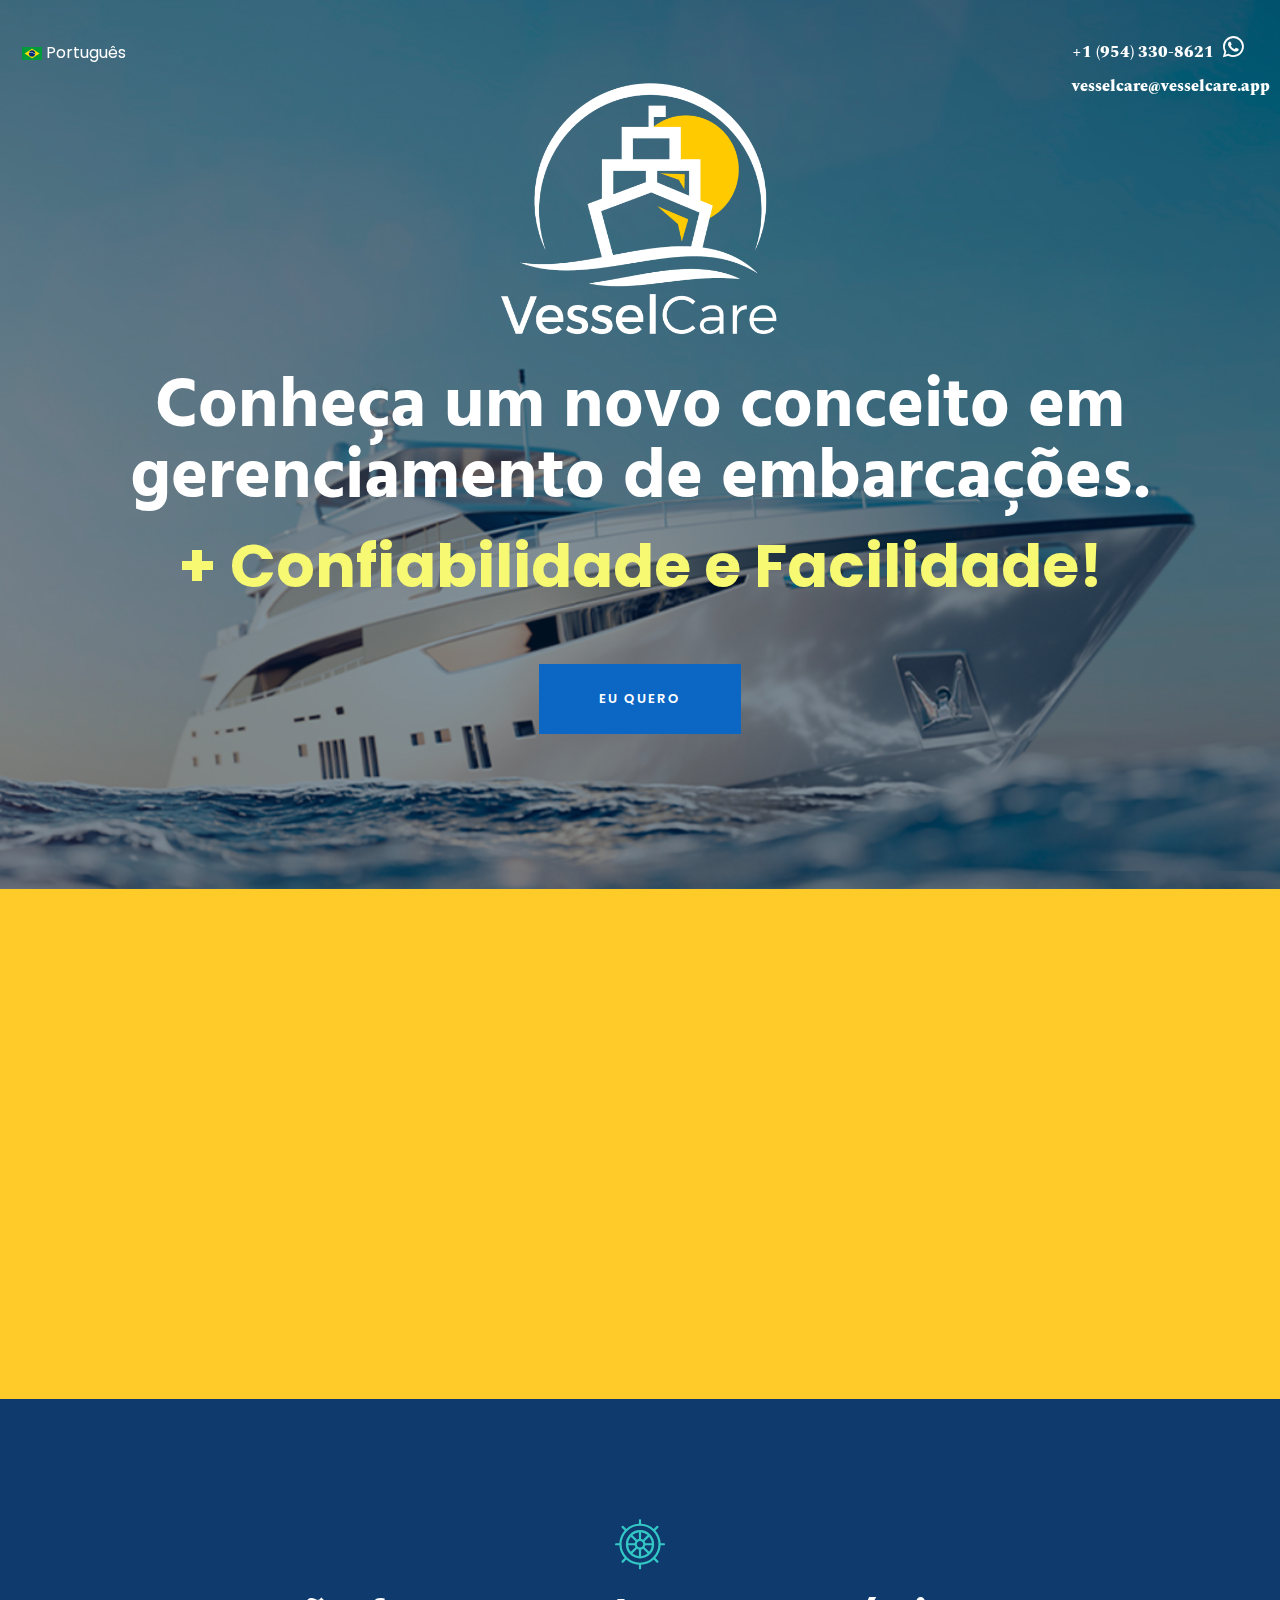
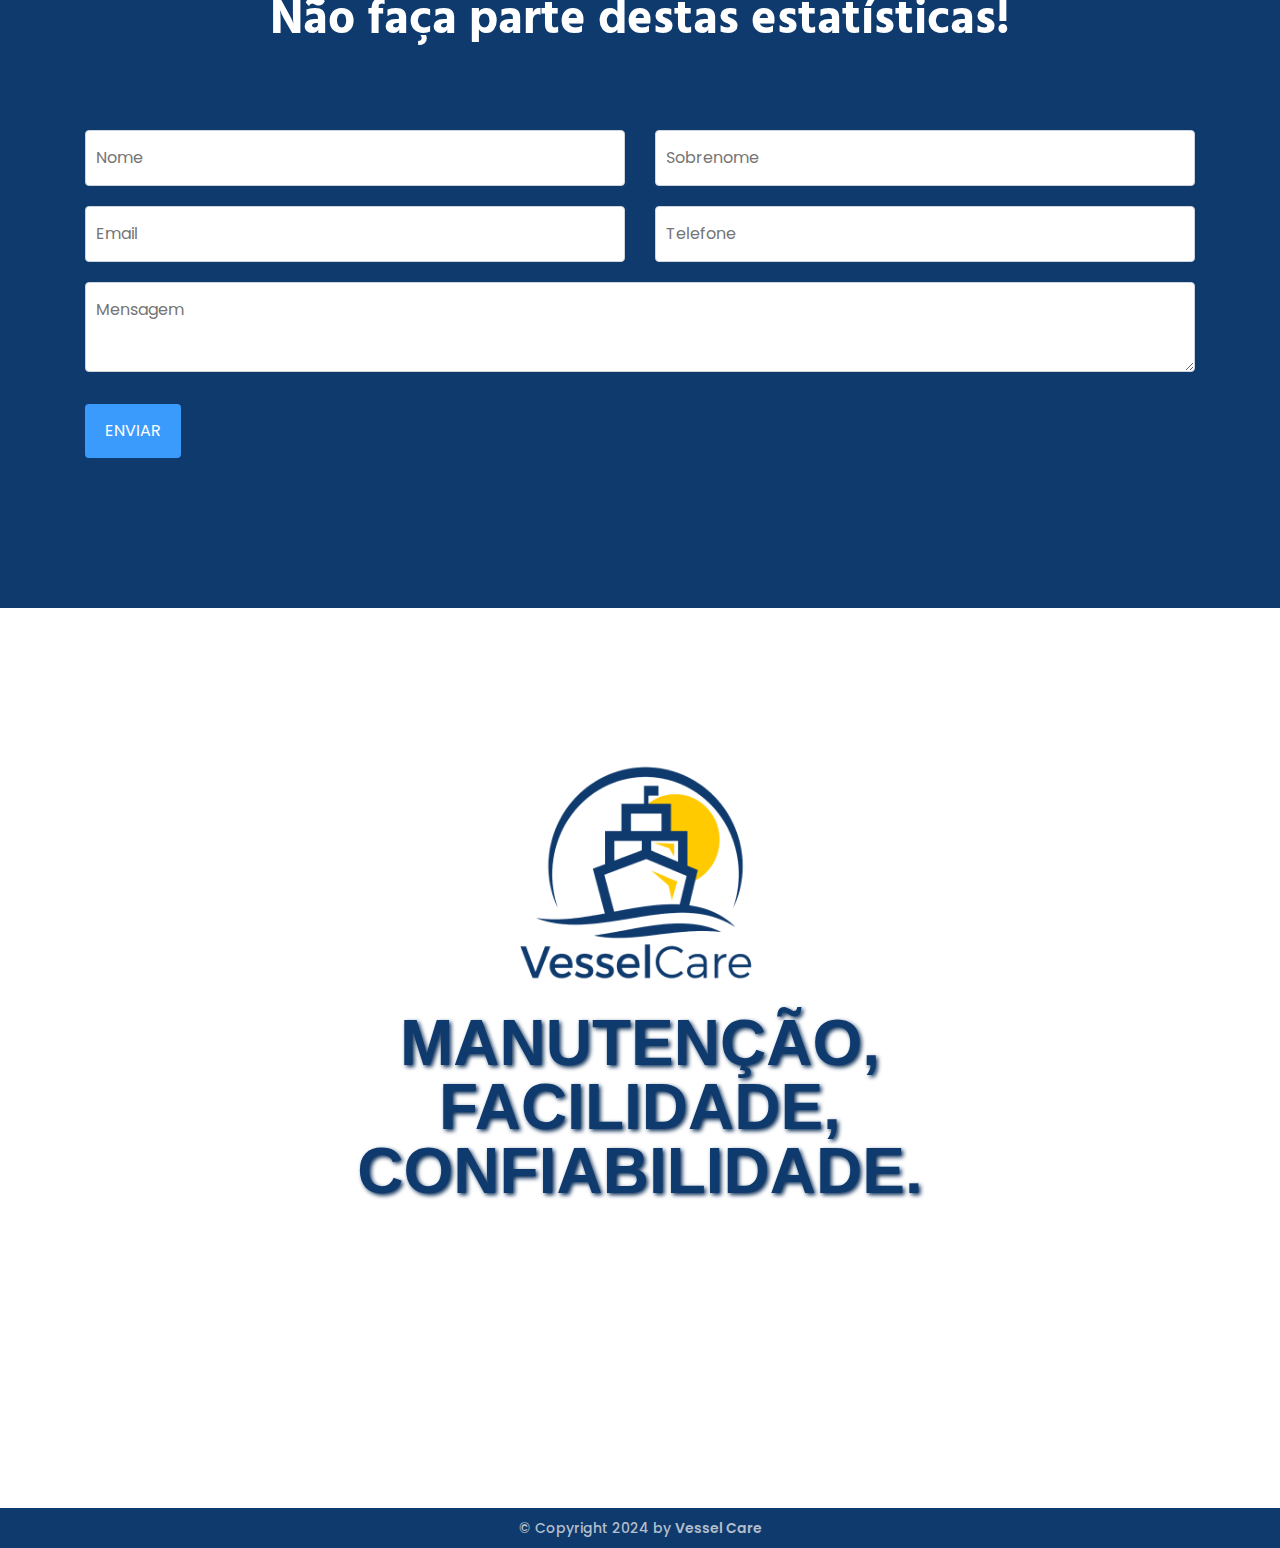
<file: index_pt.html>
<!DOCTYPE html>
<html lang="en">
<head>
	<meta charset="UTF-8">
	<title>Vessel Care</title>

	<!-- responsive meta -->
	<meta name="viewport" content="width=device-width, initial-scale=1">
	<!-- For IE -->
    <meta http-equiv="X-UA-Compatible" content="IE=edge">
    <link href="https://fonts.googleapis.com/css2?family=Hind+Vadodara:wght@400;700&display=swap" rel="stylesheet">
    <link rel="stylesheet" href="https://cdnjs.cloudflare.com/ajax/libs/font-awesome/6.1.1/css/all.min.css">
    <link href="https://fonts.googleapis.com/css2?family=Spectral:wght@800&display=swap" rel="stylesheet">

	<link rel="stylesheet" href="css/aos.css">
	<link rel="stylesheet" href="css/imp.css">
	<link rel="stylesheet" href="css/bootstrap.min.css">
	<link rel="stylesheet" href="css/custom-animate.css">
	<link rel="stylesheet" href="css/font-awesome.min.css">
   
    <link rel="stylesheet" href="css/color.css">
    <link rel="stylesheet" href="css/rtl.css">
    <link rel="stylesheet" href="css/style.css">
	<link rel="stylesheet" href="css/responsive.css">
    <!-- Favicon -->
    <link rel="apple-touch-icon" sizes="180x180" href="images/favicon/favicon-32x32.png">
    <link rel="icon" type="image/png" href="images/favicon/favicon-32x32.png" sizes="32x32">
    <link rel="icon" type="image/png" href="images/favicon/favicon-16x16.png" sizes="16x16">

    <!-- Fixing Internet Explorer-->
    <!--[if lt IE 9]>
        <script src="http://html5shiv.googlecode.com/svn/trunk/html5.js"></script>
        <script src="js/html5shiv.js"></script>
    <![endif]-->

    <style>
        .titulo-embarcacao {
            font-size: 80px; /* Tamanho do texto */
            color: #; /* Cor do texto */
        }

        @keyframes blink {
            0% {opacity: 1;}
            50% {opacity: 0;}
            100% {opacity: 1;}
        }
            
        .blinking-phone {
            animation: blink 3s linear infinite;
        }  
        .select2-selection__rendered {
            background-color: transparent;
            color: white;
            border: none;
        }
       
        .btn.dropdown-toggle {
            background: none;
            color: #ffff; /* Altere para a cor que você deseja para o texto */
            border: none;
            padding-right: 0.1rem; /* Ajuste este valor para mover a seta */ 
        }
        
        .btn.dropdown-toggle:active, .btn.dropdown-toggle:focus {
            background: none;
            box-shadow: none;
            outline: none;
        }
        
        .dropdown-menu {
            background: none;
            border: none;
        }
        
        .dropdown-item {
            color: #ffff; /* Altere para a cor que você deseja para o texto */
        }
        .selectpickerr {
            height: 10px; /* Ajuste este valor para alterar a altura do seletor */
            line-height: 30px; /* Ajuste este valor para alinhar o texto verticalmente */
        }
        .bootstrap-select .btn.dropdown-toggle::after {
            display: none;
        }

        @media (min-width: 1024px) {
            .main-slider.style2 {
                min-height:100vh ;
                margin-top: -300px;
            }
        }
        
       
    </style>
    
</head>

<body>
  
<div class="boxed_wrapper ltr">

    <div class="preloader"></div> 

    <!-- main header -->
    <header class="main-header main-header-style2"> 
        <!--Start Header upper -->
        <div class="header-upper" style="margin-right: 10px; margin-left: 10px; justify-content: space-between;">
            <div class="header-content" style="display: flex; justify-content: space-between; align-items: top; width: 100%;"> 
                
                <select class="selectpicker" id="languageSelect2">
                    <option data-content='<img src="images/icon/unidos.png" alt="UK Flag"> English' value="en"></option>
                    <option data-content='<img src="images/icon/brasil.png" alt="Brazil Flag"> Português' value="pt" selected></option>
                </select>

                <div class="phone-content" style="display: flex; flex-direction: column; align-items: right;">
                    <a target="_blank" href="https://wa.me/+19543308621" style="text-decoration: none; color: inherit; font-family: 'Spectral', serif; font-weight: 800; color: white;">
                        +1 (954) 330-8621
                        <i class="fab fa-whatsapp" style="font-size: 24px; position: relative; top: -1px; margin-left: 5px;"></i>
                    </a>
                    <a target="_blank" href="mailto:vesselcare@vesselcare.app" style="text-decoration: none; color: inherit; font-family: 'Spectral', serif; font-weight: 800; color: white;">
                        vesselcare@vesselcare.app
                    </a>
                </div>

            </div>
        </div>
        <!--End Header Upper-->
    
        <!--Sticky Header-->
        <div class="sticky-header">
            <div class="header-content" style="display: flex; justify-content: flex-end; margin-right: 30px;"> 
                <div class="phone-content" style="display: flex; flex-direction: column; align-items: right;">
                    <a target="_blank" href="https://wa.me/+19543308621" style="text-decoration: none; color: inherit; font-family: 'Spectral', serif; font-weight: 800; color: white;">
                        +1 (954) 330-8621
                        <i class="fab fa-whatsapp" style="font-size: 24px; position: relative; top: -1px; margin-left: 5px;"></i>
                    </a>
                    <a target="_blank" href="mailto:vesselcare@vesselcare.app" style="text-decoration: none; color: inherit; font-family: 'Spectral', serif; font-weight: 800; color: white;">
                        vesselcare@vesselcare.app
                    </a>
                </div>
            </div>
        </div>
            
    </header>

    <section class="main-slider style2">
        <div class="slider-box">
            <!-- Banner Carousel -->
            <div class="banner-carousel owl-carousel text-center">
                <div class="slide">
                    <div class="image-layer" style="background-image:url(images/slides/slide1.jpg)"></div>
                        <div class="auto-container">
                            <div class="content">
                                <div class="title thm-clr1" style="display: flex; justify-content: center; align-items: center;">
                                    <a>
                                        <img src="images/slides/logo-white1.png" alt="" title="" style="width: 290px; height: 270px; margin-top:20px;">
                                    </a>
                                </div>
                            
                                <div class="big-title" style="color: #ffff;"
                                >Conheça um novo conceito em gerenciamento de embarcações.</div>   
                                
                                <div class="text" style="color: #f7f972; font-weight: bold;"
                                >+ Confiabilidade e Facilidade!</div>    
                        
                            <div class="btn-box">
                                <a href="#formulario">Eu quero</a>
                            </div>        
                        </div>
                    </div>
                </div>
                <!-- Slide -->
                <div class="slide">
                    <div class="image-layer" style="background-image:url(images/slides/slide1.jpg)"></div>
                        <div class="auto-container">
                            <div class="content">
                                <div class="title thm-clr1" style="display: flex; justify-content: center; align-items: center;">
                                    <a>
                                        <img src="images/slides/logo-white1.png" alt="" title="" style="width: 290px; height: 270px; margin-top:20px;">
                                    </a>
                                </div>
                            
                                <div class="big-title" style="color: #ffff;"
                                >Conheça um novo conceito em gerenciamento de embarcações.</div>   
                                
                                <div class="text" style="color: #f7f972; font-weight: bold;"
                                >+ Confiabilidade e Facilidade!</div>    
                        
                        <div class="btn-box">
                                <a href="#formulario">Eu quero</a>
                            </div>        
                        </div>
                    </div>
                </div>
            </div>
        </div>
    </section>
        
       <!--Start Fact Counter Area-->
    <section class="fact-counter-area thm_bgclr3">
        <div class="container">
            <div class="row">

                <!--Start Single Fact Counter-->
                <div class="col-xl-3 col-lg-6 col-md-6 col-sm-12" style="font-family: 'Spectral', serif;">
                    <div class="single-fact-counter text-left wow fadeInLeft" data-wow-delay="100ms" data-wow-duration="1500ms">
                        <div class="count-box">
                            <h1>
                                <span class="timerr" data-from="1" data-to="40" data-speed="5000" data-refresh-interval="50">40</span><span>%</span>
                            </h1>
                            <div class="icon" style="display: inline-block;">
                                <img src="images/icon/vessel.png" alt="" style="width: 80px; height: auto;">
                            </div>
                        </div>
                        <div class="title">
                            <h3>de economia na manutenção preventiva.</h3>
                        </div>
                    </div>
                </div>
                <!--End Single Fact Counter-->

                <!--Start Single Fact Counter-->
                <div class="col-xl-3 col-lg-6 col-md-6 col-sm-12">
                    <div class="single-fact-counter text-left wow fadeInLeft" data-wow-delay="200ms" data-wow-duration="1500ms">
                        <div class="count-box">
                            <h1>
                                <span class="timerr" data-from="1" data-to="100" data-speed="5000" data-refresh-interval="50">100</span><span>h</span>
                            </h1>
                            <div class="icon" style="display: inline-block;">
                                <img src="images/icon/hours.png" alt="" style="width: 80px; height: auto;">
                            </div>
                        </div>
                        <div class="title">
                            <h3>é o número de horas que os barcos precisam de uma inspeção completa dos principais componentes.</h3>
                        </div>
                    </div>
                </div>
                <!--End Single Fact Counter-->

                <!--Start Single Fact Counter-->
                <div class="col-xl-3 col-lg-6 col-md-6 col-sm-12">
                    <div class="single-fact-counter text-left wow fadeInLeft" data-wow-delay="300ms" data-wow-duration="1500ms">
                        <div class="count-box">
                            <h1>
                                <span style="font-family: 'Spectral', serif;" class="timerr" data-from="1" data-to="50" data-speed="5000" data-refresh-interval="50">50</span><span>%</span>
                            </h1>
                            <div class="icon" style="display: inline-block;">
                                <img src="images/icon/manutencao.png" alt="" style="width: 80px; height: auto;">
                            </div>
                        </div>
                        <div class="title">
                            <h3>é a porcentagem da maioria dos barcos que pode desvalorizar nos primeiros 3 anos por má manutenção.</h3>
                        </div>
                    </div>
                </div>
                <!--End Single Fact Counter-->
                
                <!--Start Single Fact Counter-->
                <div class="col-xl-3 col-lg-6 col-md-6 col-sm-12">
                    <div class="single-fact-counter text-left wow fadeInLeft" data-wow-delay="400ms" data-wow-duration="1500ms">
                        <div class="count-box">
                            <h1 style="white-space: nowrap;">
                                <span>$$$$</span>
                            </h1>
                            <div class="icon" style="display: inline-block;">
                                <img src="images/icon/rebout.png" alt="" style="width: 80px; height: auto;">
                            </div>
                        </div>
                        <div class="title">
                            <h3>Não gaste milhares de dólares com serviços de rebocadores.</h3>
                        </div>
                    </div>
                </div>
                <!--End Single Fact Counter-->
            </div>
        </div>
    </section>   
    <!--End Fact Counter Area--> 

        <!--Start forms-->
        <section id='formulario' class="yachts-area style2" 
            style="background-color: #0F3A6D;">

        <div class="icon-holder" data-aos="fade-left" data-aos-easing="linear" data-aos-duration="2500">
        <img src="images/icon/big-icon-3.png" alt="Icon">
        </div>
        <div class="container">
            <div class="sec-title black text-center">
                <div class="icon"><span class="flaticon-rudder"></span></div>
                    <h3 style="font-family: 'Hind Vadodara', sans-serif; font-size: 48px; color: #FFFF; line-height: 1.3;">
                Não faça parte destas estatísticas!</h3>
        </div>
            <!--Start Form-->
            <form  action="https://formspree.io/f/meqygpyr" method="POST" style="padding: 30px; border-radius: 5px; width: 100%;">
                <div class="row" style="display: flex; justify-content: space-between;">
                    <div class="col" style="width: 45%;">
                        <!--Start Column 1-->
                        <input type="text" name="name1" placeholder="Nome" required style="width: 100%; padding: 10px; border: 1px solid #ced4da; border-radius: 4px; margin-bottom: 20px;">
                        <input type="email" name="email1" placeholder="Email" required style="width: 100%; padding: 10px; border: 1px solid #ced4da; border-radius: 4px;">
                        <!--End Column 1-->
                    </div>
        
                    <div class="col" style="width: 45%;">
                        <!--Start Column 2-->
                        <input type="text" name="sobrenome" placeholder="Sobrenome" required style="width: 100%; padding: 10px; border: 1px solid #ced4da; border-radius: 4px; margin-bottom: 20px;">
                        <input type="telefone" name="telefone" placeholder="Telefone" required style="width: 100%; padding: 10px; border: 1px solid #ced4da; border-radius: 4px;">
                        <!--End Column 2-->
                    </div>
                </div>
        
                <!-- Text box -->
                <textarea name="message" placeholder="Mensagem" required style="width: 100%; padding: 10px; border: 1px solid #ced4da; border-radius: 4px; margin-top: 20px;"></textarea>
        
                <!-- Submit button -->
                <button type="submit" class="thm-btn thm-bgclr1" style="background-color: #3B9BFD; color: white; padding: 10px 20px; border: none; border-radius: 4px; cursor: pointer; margin-top: 20px;">ENVIAR</button>
                <div id="success-message" style="display: none; color: green;">Mensagem enviada com sucesso!</div>
                <div id="error-message" style="display: none; color: red;">Ocorreu um erro ao enviar a mensagem. Por favor, tente novamente.</div>
            </form>
            <!--End Form-->
     
        </div>    
    </section>
<!--Start forms-->
    
     <!--Start Style2-->
     <section class="discover-area style2" style="background-image:url(images/parallax-background/footer.jpg); min-height: 100vh;">
        <div class="container">
            <div class="row">
                <div class="col-xl-12">
                    <div class="discover-content text-center">
                        <div class="video-holder-box" style="margin-top: -10px;">
                            <div class="icon">
                                <div class="inner">                      
                                    <img src="images/slides/logo.png" alt="" title="" style="width: 290px; height: 270px; margin-top:20px;">
                                </div>   
                            </div>
                        </div>
                        <h1 style="margin-top:-50px; color: #0F3A6D; font-family: 'Rubik', sans-serif; text-shadow: 2px 2px 4px #0B2E57; line-height: 1; font-size:4rem;"
                        >MANUTENÇÃO,<br> FACILIDADE,<br> CONFIABILIDADE.</h1>
                    </div>    
                </div>
            </div>
        </div>
    </section>
    <!--Start Style2-->


    <!--Start footer-->  
    <footer class="footer-area style2">
        <div class="footer-bottom">
            <div class="container">
                <div class="outer-box">
                    <div class="copyright-text">
                        <p>© Copyright 2024 by <a href="#">Vessel Care</a></p>
                    </div>      
                </div>    
            </div>    
        </div>
    </footer>   
    <!--End footer-->
</div> 


<script src="js/jquery.js"></script>
<script src="js/appear.js"></script>
<script src="js/bootstrap.bundle.min.js"></script>
<script src="js/bootstrap-select.min.js"></script>
<script src="js/isotope.js"></script>
<script src="js/jquery.bootstrap-touchspin.js"></script>
<script src="js/jquery.countTo.js"></script>
<script src="js/jquery.easing.min.js"></script>
<script src="js/jquery.enllax.min.js"></script>
<script src="js/jquery.fancybox.js"></script>
<script src="js/jquery.mixitup.min.js"></script>
<script src="js/jquery.paroller.min.js"></script>
<script src="js/owl.js"></script>
<script src="js/validation.js"></script>
<script src="js/wow.js"></script>
<script src="js/aos.js"></script>
<script src="js/scrollbar.js"></script>

<script src="assets/language-switcher/jquery.polyglot.language.switcher.js"></script>
<script src="assets/timepicker/timePicker.js"></script>                       
<script src="assets/html5lightbox/html5lightbox.js"></script>
<!-- jQuery ui js -->
<script src="assets/jquery-ui-1.11.4/jquery-ui.js"></script>


<!-- thm custom script -->
<script src="js/custom.js"></script>

<script>
    $(window).resize(function() {
        if ($(window).width() < 640) {
            $('h1').css('font-size', '40px');
        } else {
            $('h1').css('font-size', '4rem');
        }
    });
    
    $(document).ready(function() {
        if ($(window).width() < 640) {
            $('h1').css('font-size', '40px');
        } else {
            $('h1').css('font-size', '4rem');
        }
    });

    $(document).ready(function() {
        $('#languageSelect2').selectpicker();
    
        $('#languageSelect2').change(function() {
            var lang = $(this).val();
            if (lang === 'en') {
                window.location.href = 'index.html';
            } else if (lang === 'pt') {
                window.location.href = 'index_pt.html';
            }
        });
    
        // Adicione este código
        $('#languageSelect2').on('show.bs.select', function (e) {
            var lang = $(this).val();
            if (lang === 'en') {
                window.location.href = 'index.html';
            }
        });
    });

    $(document).ready(function() {
        $('form').on('submit', function(event) {
            event.preventDefault();
    
            var formData = $(this).serialize();
    
            $.ajax({
                url: $(this).attr('action'),
                type: 'POST',
                data: formData,
                dataType: 'json',
                success: function() {
                    $('#success-message').show();
                },
                error: function(xhr, status, error) {
                    var errorMessage = xhr.status + ': ' + xhr.statusText
                    alert('Erro - ' + errorMessage);
                    $('#error-message').show();
                }
            });
        });
    });

    document.querySelectorAll('a[href^="#"]').forEach(anchor => {
        anchor.addEventListener('click', function (e) {
            e.preventDefault();
    
            const targetId = this.getAttribute('href');
            const targetElement = document.querySelector(targetId);
    
            if (targetElement) {
                window.scrollTo({
                    top: targetElement.offsetTop,
                    behavior: 'smooth'
                });
            }
        });
    });


    $('.timerr').each(function () {
        var $this = $(this);
        $this.countTo({
          from: $this.data('from'),
          to: $this.data('to'),
          speed: $this.data('speed'),
          refreshInterval: $this.data('refresh-interval')
        });
      });
    
</script>



</body>
</html>
</file>
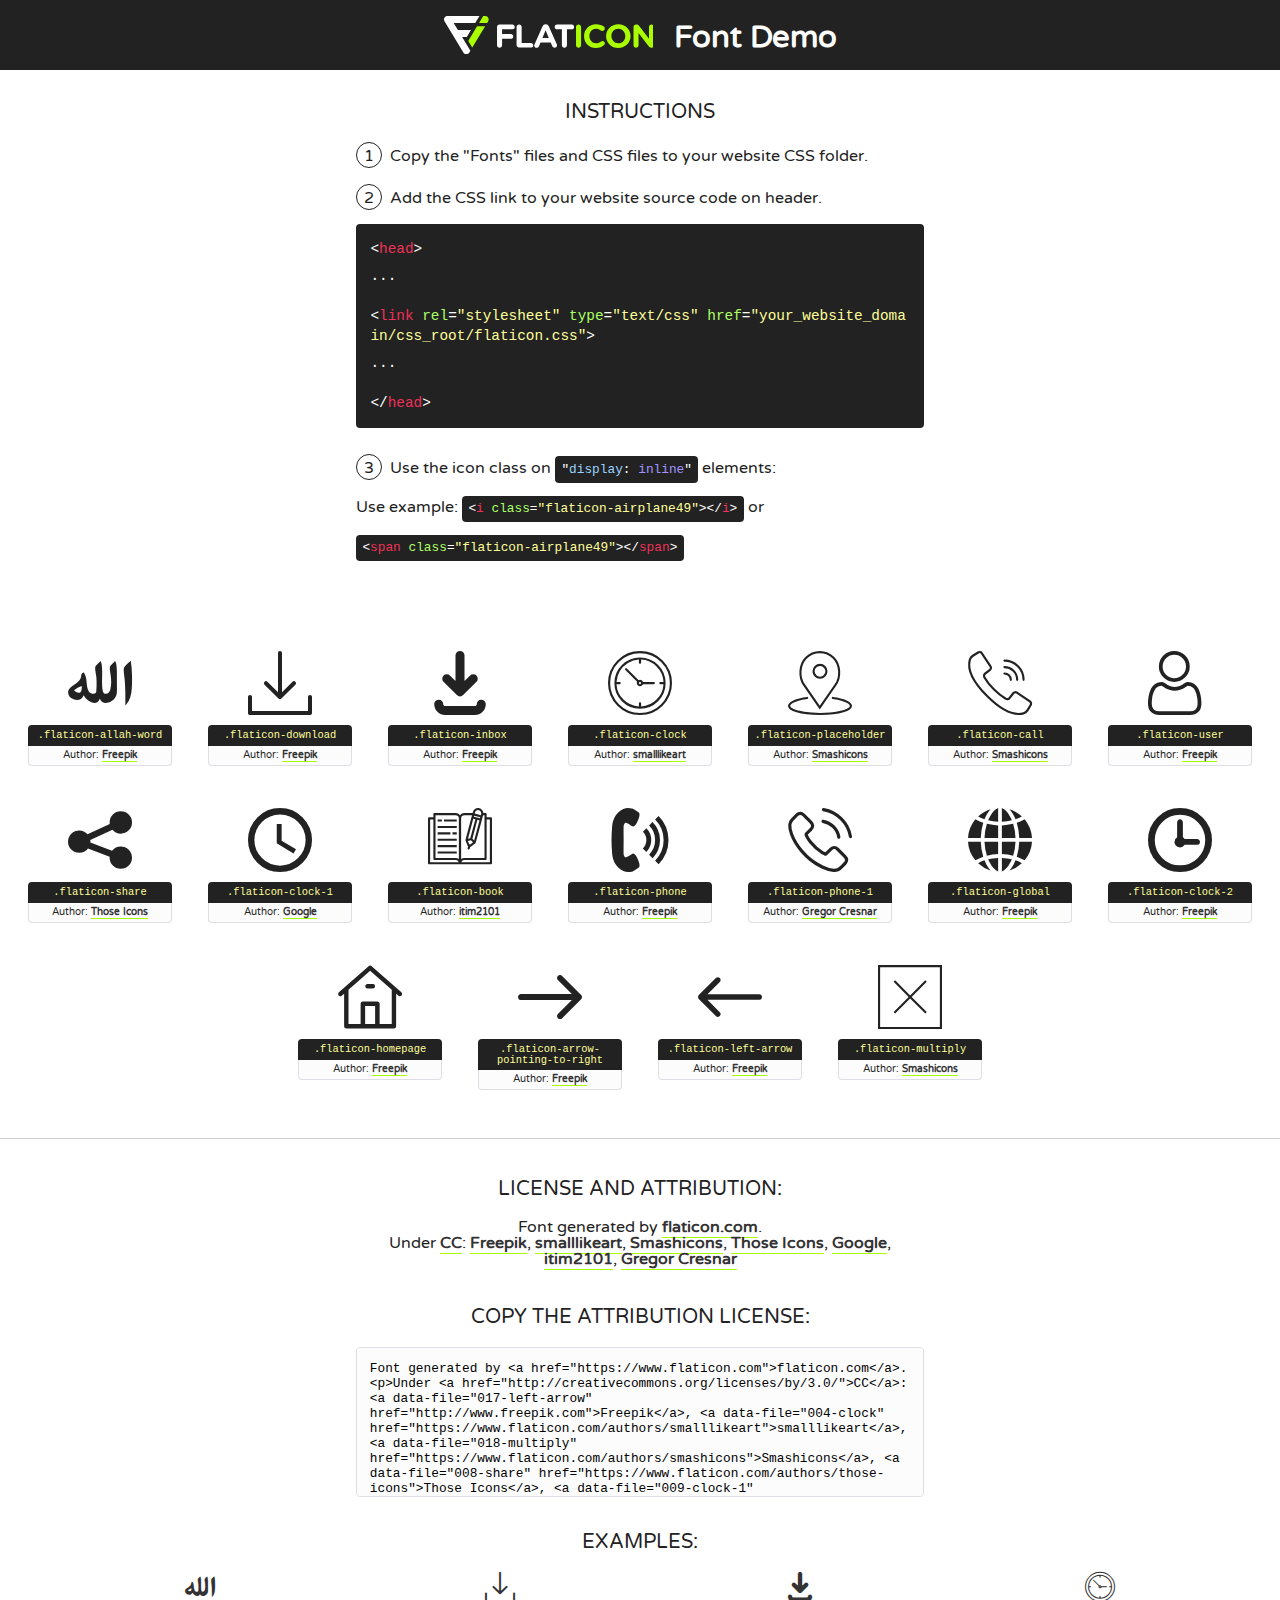
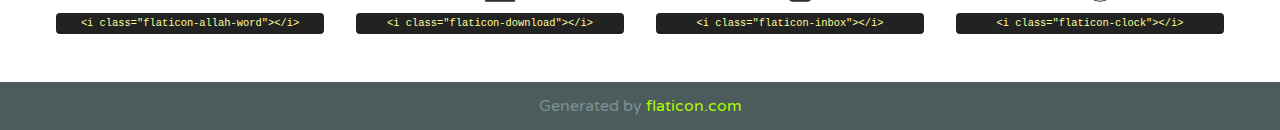
<file: fonts/flaticon/flaticon.html>
<!DOCTYPE html>
<!--
  Flaticon icon font: Flaticon
  Creation date: 04/11/2019 15:29
-->
<html>
<!DOCTYPE html>
<html>

<head>
    <title>Flaticon WebFont</title>
    <link href="http://fonts.googleapis.com/css?family=Varela+Round" rel="stylesheet" type="text/css" />
    <link rel="stylesheet" type="text/css" href="flaticon.css">
    <meta charset="UTF-8">
    <style>
    html, body, div, span, applet, object, iframe,
    h1, h2, h3, h4, h5, h6, p, blockquote, pre,
    a, abbr, acronym, address, big, cite, code,
    del, dfn, em, img, ins, kbd, q, s, samp,
    small, strike, strong, sub, sup, tt, var,
    b, u, i, center,
    dl, dt, dd, ol, ul, li,
    fieldset, form, label, legend,
    table, caption, tbody, tfoot, thead, tr, th, td,
    article, aside, canvas, details, embed, 
    figure, figcaption, footer, header, hgroup, 
    menu, nav, output, ruby, section, summary,
    time, mark, audio, video {
        margin: 0;
        padding: 0;
        border: 0;
        font-size: 100%;
        font: inherit;
        vertical-align: baseline;
    }
    /* HTML5 display-role reset for older browsers */
    article, aside, details, figcaption, figure, 
    footer, header, hgroup, menu, nav, section {
        display: block;
    }
    body {
        line-height: 1;
    }
    ol, ul {
        list-style: none;
    }
    blockquote, q {
        quotes: none;
    }
    blockquote:before, blockquote:after,
    q:before, q:after {
        content: '';
        content: none;
    }
    table {
        border-collapse: collapse;
        border-spacing: 0;
    }
    body {
        font-family: 'Varela Round', Helvetica, Arial, sans-serif;
        font-size: 16px;
        color: #222;
    }
    a {
        color: #333;
        border-bottom: 1px solid #a9fd00;
        font-weight: bold;
        text-decoration: none;
    }
    * {
        -moz-box-sizing: border-box;
        -webkit-box-sizing: border-box;
        box-sizing: border-box;
        margin: 0;
        padding: 0;
    }
    [class^="flaticon-"]:before, [class*=" flaticon-"]:before, [class^="flaticon-"]:after, [class*=" flaticon-"]:after {
        font-family: Flaticon;
        font-size: 30px;
        font-style: normal;
        margin-left: 20px;
        color: #333;
    }
    .wrapper {
        max-width: 600px;
        margin: auto;
        padding: 0 1em;
    }
    .title {
        font-size: 1.25em;
        text-align: center;
        margin-bottom: 1em;
        text-transform: uppercase;
    }
    header {
        text-align: center;
        background-color: #222;
        color: #fff;
        padding: 1em;
    }
    header .logo {
        width: 210px;
        height: 38px;
        display: inline-block;
        vertical-align: middle;
        margin-right: 1em;
        border: none;
    }
    header strong {
        font-size: 1.95em;
        font-weight: bold;
        vertical-align: middle;
        margin-top: 5px;
        display: inline-block;
    }
    .demo {
        margin: 2em auto;
        line-height: 1.25em;
    }
    .demo ul li {
        margin-bottom: 1em;
    }
    .demo ul li .num {
        color: #222;
        border-radius: 20px;
        display: inline-block;
        width: 26px;
        padding: 3px;
        height: 26px;
        text-align: center;
        margin-right: 0.5em;
        border: 1px solid #222;
    }
    .demo ul li code {
        background-color: #222;
        border-radius: 4px;
        padding: 0.25em 0.5em;
        display: inline-block;
        color: #fff;
        font-family: Consolas,Monaco,Lucida Console,Liberation Mono,DejaVu Sans Mono,Bitstream Vera Sans Mono,Courier New, monospace;
        font-weight: lighter;
        margin-top: 1em;
        font-size: 0.8em;
        word-break: break-all;
    }
    .demo ul li code.big {
        padding: 1em;
        font-size: 0.9em;
    }
    .demo ul li code .red {
        color: #EF3159;
    }
    .demo ul li code .green {
        color: #ACFF65;
    }
    .demo ul li code .yellow {
        color: #FFFF99;
    }
    .demo ul li code .blue {
        color: #99D3FF;
    }
    .demo ul li code .purple {
        color: #A295FF;
    }
    .demo ul li code .dots {
        margin-top: 0.5em;
        display: block;
    }
    #glyphs {
        border-bottom: 1px solid #ccc;
        padding: 2em 0;
        text-align: center;
    }
    .glyph {
        display: inline-block;
        width: 9em;
        margin: 1em;
        text-align: center;
        vertical-align: top;
        background: #FFF;
    }
    .glyph .glyph-icon {
        padding: 10px;
        display: block;
        font-family:"Flaticon";
        font-size: 64px;
        line-height: 1;
    }
    .glyph .glyph-icon:before {
        font-size: 64px;
        color: #222;
        margin-left: 0;
    }
    .class-name {
        font-size: 0.65em;
        background-color: #222;
        color: #fff;
        border-radius: 4px 4px 0 0;
        padding: 0.5em;
        color: #FFFF99;
        font-family: Consolas,Monaco,Lucida Console,Liberation Mono,DejaVu Sans Mono,Bitstream Vera Sans Mono,Courier New, monospace;
    }
    .author-name {
        font-size: 0.6em;
        background-color: #fcfcfd;
        border: 1px solid #DEDEE4;
        border-top: 0;
        border-radius: 0 0 4px 4px;
        padding: 0.5em;
    }
    .class-name:last-child {
        font-size: 10px;
        color:#888;
    }
    .class-name:last-child a {
        font-size: 10px;
        color:#555;
    }
    .class-name:last-child a:hover {
        color:#a9fd00;
    }
    .glyph > input {
        display: block;
        width: 100px;
        margin: 5px auto;
        text-align: center;
        font-size: 12px;
        cursor: text;
    }
    .glyph > input.icon-input {
        font-family:"Flaticon";
        font-size: 16px;
        margin-bottom: 10px;
    }
    .attribution .title {
        margin-top: 2em;
    }
    .attribution textarea {
        background-color: #fcfcfd;
        padding: 1em;
        border: none;
        box-shadow: none;
        border: 1px solid #DEDEE4;
        border-radius: 4px;
        resize: none;
        width: 100%;
        height: 150px;
        font-size: 0.8em;
        font-family: Consolas,Monaco,Lucida Console,Liberation Mono,DejaVu Sans Mono,Bitstream Vera Sans Mono,Courier New, monospace;
        -webkit-appearance: none;
    }
    .iconsuse {
        margin: 2em auto;
        text-align: center;
        max-width: 1200px;
    }
    .iconsuse:after {
        content: '';
        display: table;
        clear: both;
    }
    .iconsuse .image {
        float: left;
        width: 25%;
        padding: 0 1em;
    }
    .iconsuse .image p {
        margin-bottom: 1em;
    }
    .iconsuse .image span {
        display: block;
        font-size: 0.65em;
        background-color: #222;
        color: #fff;
        border-radius: 4px;
        padding: 0.5em;
        color: #FFFF99;
        margin-top: 1em;
        font-family: Consolas,Monaco,Lucida Console,Liberation Mono,DejaVu Sans Mono,Bitstream Vera Sans Mono,Courier New, monospace;
    }
    #footer {
        text-align: center;
        background-color: #4C5B5C;
        color: #7c9192;
        padding: 1em;
    }
    #footer a {
        border: none;
        color: #a9fd00;
        font-weight: normal;
    }
    @media (max-width: 960px) {
        .iconsuse .image {
            width: 50%;
        }
    }
    @media (max-width: 560px) {
        .iconsuse .image {
            width: 100%;
        }
    }
    </style>
</head>

<body class="characters-off">

    <header>
        <a href="https://www.flaticon.com" target="_blank" class="logo">
            <svg version="1.1" xmlns="http://www.w3.org/2000/svg" xmlns:xlink="http://www.w3.org/1999/xlink" xmlns:a="http://ns.adobe.com/AdobeSVGViewerExtensions/3.0/" viewBox="0 0 560.875 102.036" enable-background="new 0 0 560.875 102.036" xml:space="preserve">
                <defs>
                </defs>
                <g>
                    <g class="letters">
                        <path fill="#ffffff" d="M141.596,29.675c0-3.777,2.985-6.767,6.764-6.767h34.438c3.426,0,6.15,2.728,6.15,6.15
                        c0,3.43-2.724,6.149-6.15,6.149h-27.674v13.091h23.719c3.429,0,6.151,2.724,6.151,6.15c0,3.43-2.723,6.149-6.151,6.149h-23.719
                        v17.574c0,3.773-2.986,6.761-6.764,6.761c-3.779,0-6.764-2.989-6.764-6.761V29.675z"></path>
                        <path fill="#ffffff" d="M193.844,29.149c0-3.781,2.985-6.767,6.764-6.767c3.776,0,6.763,2.985,6.763,6.767v42.957h25.039
                        c3.426,0,6.149,2.726,6.149,6.153c0,3.425-2.723,6.15-6.149,6.15h-31.802c-3.779,0-6.764-2.986-6.764-6.768V29.149z"></path>
                        <path fill="#ffffff" d="M241.891,75.71l21.438-48.407c1.492-3.341,4.215-5.357,7.906-5.357h0.792
                        c3.686,0,6.323,2.017,7.815,5.357l21.439,48.407c0.436,0.967,0.701,1.845,0.701,2.723c0,3.602-2.809,6.501-6.414,6.501
                        c-3.161,0-5.269-1.845-6.499-4.655l-4.132-9.661h-27.059l-4.301,10.102c-1.144,2.631-3.426,4.214-6.237,4.214
                        c-3.517,0-6.24-2.81-6.24-6.325C241.1,77.64,241.451,76.677,241.891,75.71z M279.932,58.666l-8.521-20.297l-8.526,20.297H279.932
                        z"></path>
                        <path fill="#ffffff" d="M314.864,35.387H301.86c-3.429,0-6.239-2.813-6.239-6.238c0-3.429,2.811-6.24,6.239-6.24h39.533
                        c3.426,0,6.237,2.811,6.237,6.24c0,3.425-2.811,6.238-6.237,6.238h-13.001v42.785c0,3.773-2.99,6.761-6.764,6.761
                        c-3.779,0-6.764-2.989-6.764-6.761V35.387z"></path>
                        <path fill="#A9FD00" d="M352.615,29.149c0-3.781,2.985-6.767,6.767-6.767c3.774,0,6.761,2.985,6.761,6.767v49.024
                        c0,3.773-2.987,6.761-6.761,6.761c-3.781,0-6.767-2.989-6.767-6.761V29.149z"></path>
                        <path fill="#A9FD00" d="M374.132,53.836v-0.179c0-17.481,13.178-31.801,32.065-31.801c9.22,0,15.459,2.458,20.557,6.238
                        c1.402,1.054,2.637,2.985,2.637,5.357c0,3.692-2.985,6.59-6.681,6.59c-1.845,0-3.071-0.702-4.044-1.319
                        c-3.776-2.813-7.729-4.393-12.562-4.393c-10.364,0-17.831,8.611-17.831,19.154v0.173c0,10.542,7.291,19.329,17.831,19.329
                        c5.715,0,9.492-1.756,13.359-4.834c1.049-0.874,2.458-1.491,4.039-1.491c3.429,0,6.325,2.813,6.325,6.236
                        c0,2.106-1.056,3.78-2.282,4.834c-5.539,4.834-12.036,7.733-21.878,7.733C387.572,85.464,374.132,71.493,374.132,53.836z"></path>
                        <path fill="#A9FD00" d="M433.009,53.836v-0.179c0-17.481,13.79-31.801,32.766-31.801c18.981,0,32.592,14.143,32.592,31.628v0.173
                        c0,17.483-13.785,31.807-32.769,31.807C446.625,85.464,433.009,71.32,433.009,53.836z M484.224,53.836v-0.179
                        c0-10.539-7.725-19.326-18.626-19.326c-10.893,0-18.449,8.611-18.449,19.154v0.173c0,10.542,7.73,19.329,18.626,19.329
                        C476.676,72.986,484.224,64.378,484.224,53.836z"></path>
                        <path fill="#A9FD00" d="M506.233,29.321c0-3.774,2.99-6.763,6.767-6.763h1.401c3.252,0,5.183,1.583,7.029,3.953l26.093,34.265
                        V29.059c0-3.692,2.99-6.677,6.681-6.677c3.683,0,6.671,2.985,6.671,6.677v48.934c0,3.78-2.987,6.765-6.764,6.765h-0.436
                        c-3.257,0-5.188-1.581-7.034-3.953l-27.056-35.492v32.944c0,3.687-2.985,6.676-6.678,6.676c-3.683,0-6.673-2.989-6.673-6.676
                        V29.321z"></path>
                    </g>
                    <g class="insignia">
                        <path fill="#ffffff" d="M48.372,56.137h12.517l11.156-18.537H37.186L25.688,18.539h57.825L94.668,0H9.271
                        C5.925,0,2.842,1.801,1.198,4.716c-1.644,2.907-1.593,6.482,0.134,9.343l50.38,83.501c1.678,2.781,4.689,4.476,7.938,4.476
                        c3.246,0,6.257-1.695,7.935-4.476l2.898-4.804L48.372,56.137z"></path>
                        <g class="i">
                            <path fill="#A9FD00" d="M93.575,18.539h0.031v0.004l21.652,0.004l2.705-4.488c1.727-2.861,1.778-6.436,0.133-9.343
                            C116.454,1.801,113.371,0,110.026,0h-5.294L93.575,18.539z"></path>
                            <polygon fill="#A9FD00" points="88.291,27.356 64.725,66.486 75.519,84.404 109.942,27.356"></polygon>
                        </g>
                    </g>
                </g>
            </svg>
        </a>
        <strong>Font Demo</strong>
    </header>


    <section class="demo wrapper">

        <p class="title">Instructions</p>

        <ul>
            <li>
                <span class="num">1</span>Copy the "Fonts" files and CSS files to your website CSS folder.
            </li>
            <li>
                <span class="num">2</span>Add the CSS link to your website source code on header.
                <code class="big">
                    &lt;<span class="red">head</span>&gt;
                    <br/><span class="dots">...</span>
                    <br/>&lt;<span class="red">link</span> <span class="green">rel</span>=<span class="yellow">"stylesheet"</span> <span class="green">type</span>=<span class="yellow">"text/css"</span> <span class="green">href</span>=<span class="yellow">"your_website_domain/css_root/flaticon.css"</span>&gt;
                    <br/><span class="dots">...</span>
                    <br/>&lt;/<span class="red">head</span>&gt;
                </code>
            </li>

            <li>
                <p>
                    <span class="num">3</span>Use the icon class on <code>"<span class="blue">display</span>:<span class="purple"> inline</span>"</code> elements:
                    <br />
                    Use example: <code>&lt;<span class="red">i</span> <span class="green">class</span>=<span class="yellow">&quot;flaticon-airplane49&quot;</span>&gt;&lt;/<span class="red">i</span>&gt;</code> or <code>&lt;<span class="red">span</span> <span class="green">class</span>=<span class="yellow">&quot;flaticon-airplane49&quot;</span>&gt;&lt;/<span class="red">span</span>&gt;</code>
            </li>
        </ul>

    </section>




   <section id="glyphs">          
    
      
        <div class="glyph"><div class="glyph-icon flaticon-allah-word"></div>
            <div class="class-name">.flaticon-allah-word</div>
            <div class="author-name">Author: <a data-file="001-allah-word" href="http://www.freepik.com">Freepik</a> </div> 
        </div>        
        
        <div class="glyph"><div class="glyph-icon flaticon-download"></div>
            <div class="class-name">.flaticon-download</div>
            <div class="author-name">Author: <a data-file="002-download" href="http://www.freepik.com">Freepik</a> </div> 
        </div>        
        
        <div class="glyph"><div class="glyph-icon flaticon-inbox"></div>
            <div class="class-name">.flaticon-inbox</div>
            <div class="author-name">Author: <a data-file="003-inbox" href="http://www.freepik.com">Freepik</a> </div> 
        </div>        
        
        <div class="glyph"><div class="glyph-icon flaticon-clock"></div>
            <div class="class-name">.flaticon-clock</div>
            <div class="author-name">Author: <a data-file="004-clock" href="https://www.flaticon.com/authors/smalllikeart">smalllikeart</a> </div> 
        </div>        
        
        <div class="glyph"><div class="glyph-icon flaticon-placeholder"></div>
            <div class="class-name">.flaticon-placeholder</div>
            <div class="author-name">Author: <a data-file="005-placeholder" href="https://www.flaticon.com/authors/smashicons">Smashicons</a> </div> 
        </div>        
        
        <div class="glyph"><div class="glyph-icon flaticon-call"></div>
            <div class="class-name">.flaticon-call</div>
            <div class="author-name">Author: <a data-file="006-call" href="https://www.flaticon.com/authors/smashicons">Smashicons</a> </div> 
        </div>        
        
        <div class="glyph"><div class="glyph-icon flaticon-user"></div>
            <div class="class-name">.flaticon-user</div>
            <div class="author-name">Author: <a data-file="007-user" href="http://www.freepik.com">Freepik</a> </div> 
        </div>        
        
        <div class="glyph"><div class="glyph-icon flaticon-share"></div>
            <div class="class-name">.flaticon-share</div>
            <div class="author-name">Author: <a data-file="008-share" href="https://www.flaticon.com/authors/those-icons">Those Icons</a> </div> 
        </div>        
        
        <div class="glyph"><div class="glyph-icon flaticon-clock-1"></div>
            <div class="class-name">.flaticon-clock-1</div>
            <div class="author-name">Author: <a data-file="009-clock-1" href="https://www.flaticon.com/authors/google">Google</a> </div> 
        </div>        
        
        <div class="glyph"><div class="glyph-icon flaticon-book"></div>
            <div class="class-name">.flaticon-book</div>
            <div class="author-name">Author: <a data-file="010-book" href="https://www.flaticon.com/authors/itim2101">itim2101</a> </div> 
        </div>        
        
        <div class="glyph"><div class="glyph-icon flaticon-phone"></div>
            <div class="class-name">.flaticon-phone</div>
            <div class="author-name">Author: <a data-file="011-phone" href="http://www.freepik.com">Freepik</a> </div> 
        </div>        
        
        <div class="glyph"><div class="glyph-icon flaticon-phone-1"></div>
            <div class="class-name">.flaticon-phone-1</div>
            <div class="author-name">Author: <a data-file="012-phone-1" href="https://www.flaticon.com/authors/gregor-cresnar">Gregor Cresnar</a> </div> 
        </div>        
        
        <div class="glyph"><div class="glyph-icon flaticon-global"></div>
            <div class="class-name">.flaticon-global</div>
            <div class="author-name">Author: <a data-file="013-global" href="http://www.freepik.com">Freepik</a> </div> 
        </div>        
        
        <div class="glyph"><div class="glyph-icon flaticon-clock-2"></div>
            <div class="class-name">.flaticon-clock-2</div>
            <div class="author-name">Author: <a data-file="014-clock-2" href="http://www.freepik.com">Freepik</a> </div> 
        </div>        
        
        <div class="glyph"><div class="glyph-icon flaticon-homepage"></div>
            <div class="class-name">.flaticon-homepage</div>
            <div class="author-name">Author: <a data-file="015-homepage" href="http://www.freepik.com">Freepik</a> </div> 
        </div>        
        
        <div class="glyph"><div class="glyph-icon flaticon-arrow-pointing-to-right"></div>
            <div class="class-name">.flaticon-arrow-pointing-to-right</div>
            <div class="author-name">Author: <a data-file="016-arrow-pointing-to-right" href="http://www.freepik.com">Freepik</a> </div> 
        </div>        
        
        <div class="glyph"><div class="glyph-icon flaticon-left-arrow"></div>
            <div class="class-name">.flaticon-left-arrow</div>
            <div class="author-name">Author: <a data-file="017-left-arrow" href="http://www.freepik.com">Freepik</a> </div> 
        </div>        
        
        <div class="glyph"><div class="glyph-icon flaticon-multiply"></div>
            <div class="class-name">.flaticon-multiply</div>
            <div class="author-name">Author: <a data-file="018-multiply" href="https://www.flaticon.com/authors/smashicons">Smashicons</a> </div> 
        </div>        
        

    </section>



    <section class="attribution wrapper"   style="text-align:center;">

      <div class="title">License and attribution:</div><div class="attrDiv">Font generated by <a href="https://www.flaticon.com">flaticon.com</a>. <div><p>Under <a href="http://creativecommons.org/licenses/by/3.0/">CC</a>: <a data-file="017-left-arrow" href="http://www.freepik.com">Freepik</a>, <a data-file="004-clock" href="https://www.flaticon.com/authors/smalllikeart">smalllikeart</a>, <a data-file="018-multiply" href="https://www.flaticon.com/authors/smashicons">Smashicons</a>, <a data-file="008-share" href="https://www.flaticon.com/authors/those-icons">Those Icons</a>, <a data-file="009-clock-1" href="https://www.flaticon.com/authors/google">Google</a>, <a data-file="010-book" href="https://www.flaticon.com/authors/itim2101">itim2101</a>, <a data-file="012-phone-1" href="https://www.flaticon.com/authors/gregor-cresnar">Gregor Cresnar</a></p>  </div>
      </div>
      <div class="title">Copy the Attribution License:</div>

    <textarea onclick="this.focus();this.select();">Font generated by &lt;a href=&quot;https://www.flaticon.com&quot;&gt;flaticon.com&lt;/a&gt;. <p>Under <a href="http://creativecommons.org/licenses/by/3.0/">CC</a>: <a data-file="017-left-arrow" href="http://www.freepik.com">Freepik</a>, <a data-file="004-clock" href="https://www.flaticon.com/authors/smalllikeart">smalllikeart</a>, <a data-file="018-multiply" href="https://www.flaticon.com/authors/smashicons">Smashicons</a>, <a data-file="008-share" href="https://www.flaticon.com/authors/those-icons">Those Icons</a>, <a data-file="009-clock-1" href="https://www.flaticon.com/authors/google">Google</a>, <a data-file="010-book" href="https://www.flaticon.com/authors/itim2101">itim2101</a>, <a data-file="012-phone-1" href="https://www.flaticon.com/authors/gregor-cresnar">Gregor Cresnar</a></p>  
     </textarea>

    </section>

    <section class="iconsuse">

          <div class="title">Examples:</div>            
             
            <div class="image">
                <p>
                    <i class="glyph-icon flaticon-allah-word"></i> 
                    <span>&lt;i class=&quot;flaticon-allah-word&quot;&gt;&lt;/i&gt;</span>
                </p>
            </div>
            
            <div class="image">
                <p>
                    <i class="glyph-icon flaticon-download"></i> 
                    <span>&lt;i class=&quot;flaticon-download&quot;&gt;&lt;/i&gt;</span>
                </p>
            </div>
            
            <div class="image">
                <p>
                    <i class="glyph-icon flaticon-inbox"></i> 
                    <span>&lt;i class=&quot;flaticon-inbox&quot;&gt;&lt;/i&gt;</span>
                </p>
            </div>
            
            <div class="image">
                <p>
                    <i class="glyph-icon flaticon-clock"></i> 
                    <span>&lt;i class=&quot;flaticon-clock&quot;&gt;&lt;/i&gt;</span>
                </p>
            </div>
                       
        </div>
                            
    </section>

<div id="footer">
    <div>Generated by <a href="https://www.flaticon.com">flaticon.com</a>
    </div>
</div>



</body>
</html>
</file>
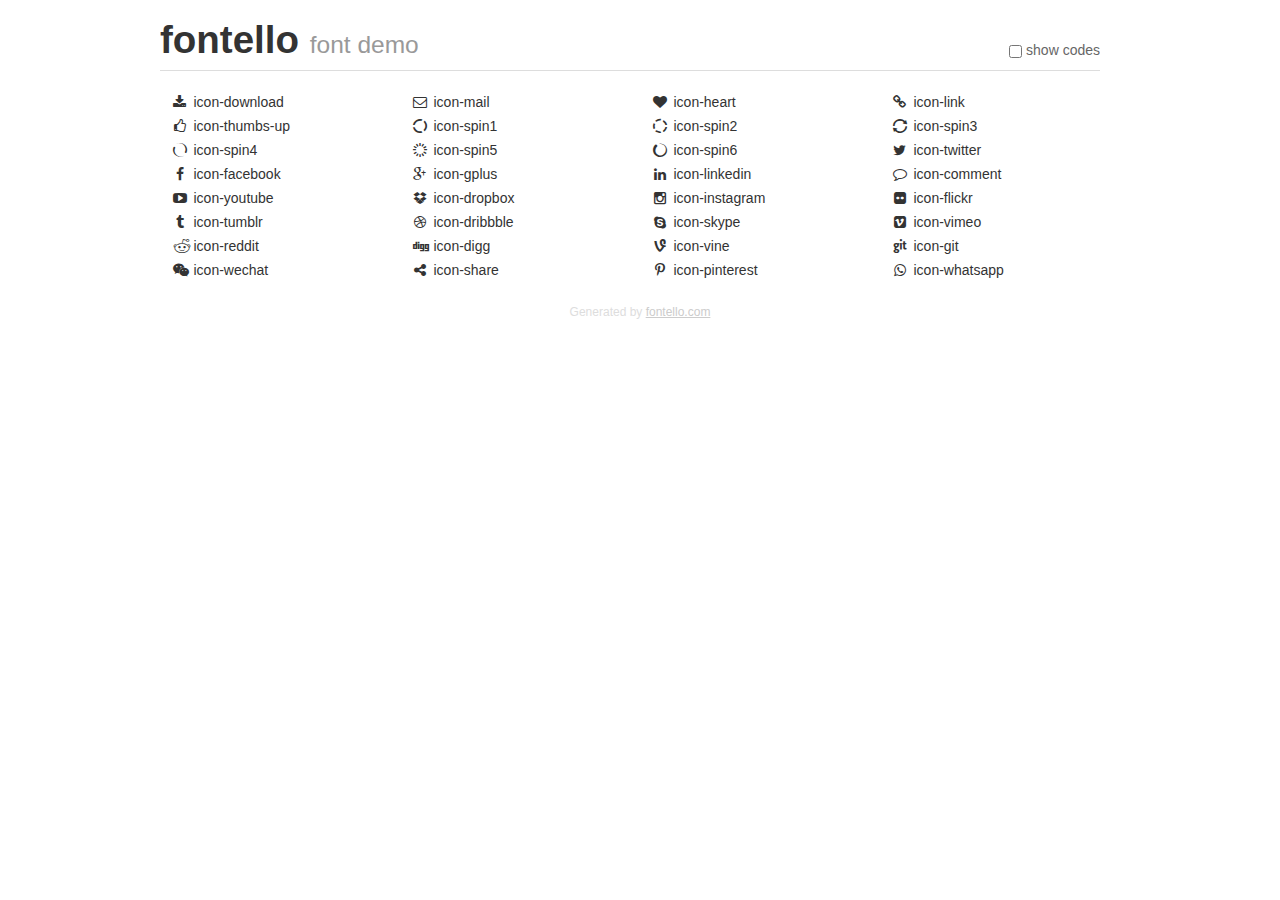
<file: assets/html5lightbox/icons/demo.html>
<!DOCTYPE html>
<html>
  <head><!--[if lt IE 9]><script language="javascript" type="text/javascript" src="//html5shim.googlecode.com/svn/trunk/html5.js"></script><![endif]-->
    <meta charset="UTF-8"><style>/*
 * Bootstrap v2.2.1
 *
 * Copyright 2012 Twitter, Inc
 * Licensed under the Apache License v2.0
 * http://www.apache.org/licenses/LICENSE-2.0
 *
 * Designed and built with all the love in the world @twitter by @mdo and @fat.
 */
.clearfix {
  *zoom: 1;
}
.clearfix:before,
.clearfix:after {
  display: table;
  content: "";
  line-height: 0;
}
.clearfix:after {
  clear: both;
}
html {
  font-size: 100%;
  -webkit-text-size-adjust: 100%;
  -ms-text-size-adjust: 100%;
}
a:focus {
  outline: thin dotted #333;
  outline: 5px auto -webkit-focus-ring-color;
  outline-offset: -2px;
}
a:hover,
a:active {
  outline: 0;
}
button,
input,
select,
textarea {
  margin: 0;
  font-size: 100%;
  vertical-align: middle;
}
button,
input {
  *overflow: visible;
  line-height: normal;
}
button::-moz-focus-inner,
input::-moz-focus-inner {
  padding: 0;
  border: 0;
}
body {
  margin: 0;
  font-family: "Helvetica Neue", Helvetica, Arial, sans-serif;
  font-size: 14px;
  line-height: 20px;
  color: #333;
  background-color: #fff;
}
a {
  color: #08c;
  text-decoration: none;
}
a:hover {
  color: #005580;
  text-decoration: underline;
}
.row {
  margin-left: -20px;
  *zoom: 1;
}
.row:before,
.row:after {
  display: table;
  content: "";
  line-height: 0;
}
.row:after {
  clear: both;
}
[class*="span"] {
  float: left;
  min-height: 1px;
  margin-left: 20px;
}
.container,
.navbar-static-top .container,
.navbar-fixed-top .container,
.navbar-fixed-bottom .container {
  width: 940px;
}
.span12 {
  width: 940px;
}
.span11 {
  width: 860px;
}
.span10 {
  width: 780px;
}
.span9 {
  width: 700px;
}
.span8 {
  width: 620px;
}
.span7 {
  width: 540px;
}
.span6 {
  width: 460px;
}
.span5 {
  width: 380px;
}
.span4 {
  width: 300px;
}
.span3 {
  width: 220px;
}
.span2 {
  width: 140px;
}
.span1 {
  width: 60px;
}
[class*="span"].pull-right,
.row-fluid [class*="span"].pull-right {
  float: right;
}
.container {
  margin-right: auto;
  margin-left: auto;
  *zoom: 1;
}
.container:before,
.container:after {
  display: table;
  content: "";
  line-height: 0;
}
.container:after {
  clear: both;
}
p {
  margin: 0 0 10px;
}
.lead {
  margin-bottom: 20px;
  font-size: 21px;
  font-weight: 200;
  line-height: 30px;
}
small {
  font-size: 85%;
}
h1 {
  margin: 10px 0;
  font-family: inherit;
  font-weight: bold;
  line-height: 20px;
  color: inherit;
  text-rendering: optimizelegibility;
}
h1 small {
  font-weight: normal;
  line-height: 1;
  color: #999;
}
h1 {
  line-height: 40px;
}
h1 {
  font-size: 38.5px;
}
h1 small {
  font-size: 24.5px;
}
body {
  margin-top: 90px;
}
.header {
  position: fixed;
  top: 0;
  left: 50%;
  margin-left: -480px;
  background-color: #fff;
  border-bottom: 1px solid #ddd;
  padding-top: 10px;
  z-index: 10;
}
.footer {
  color: #ddd;
  font-size: 12px;
  text-align: center;
  margin-top: 20px;
}
.footer a {
  color: #ccc;
  text-decoration: underline;
}
.the-icons {
  font-size: 14px;
  line-height: 24px;
}
.switch {
  position: absolute;
  right: 0;
  bottom: 10px;
  color: #666;
}
.switch input {
  margin-right: 0.3em;
}
.codesOn .i-name {
  display: none;
}
.codesOn .i-code {
  display: inline;
}
.i-code {
  display: none;
}
@font-face {
      font-family: 'fontello';
      src: url('./font/fontello.eot?11430976');
      src: url('./font/fontello.eot?11430976#iefix') format('embedded-opentype'),
           url('./font/fontello.woff?11430976') format('woff'),
           url('./font/fontello.ttf?11430976') format('truetype'),
           url('./font/fontello.svg?11430976#fontello') format('svg');
      font-weight: normal;
      font-style: normal;
    }
     
     
    .demo-icon
    {
      font-family: "fontello";
      font-style: normal;
      font-weight: normal;
      speak: none;
     
      display: inline-block;
      text-decoration: inherit;
      width: 1em;
      margin-right: .2em;
      text-align: center;
      /* opacity: .8; */
     
      /* For safety - reset parent styles, that can break glyph codes*/
      font-variant: normal;
      text-transform: none;
     
      /* fix buttons height, for twitter bootstrap */
      line-height: 1em;
     
      /* Animation center compensation - margins should be symmetric */
      /* remove if not needed */
      margin-left: .2em;
     
      /* You can be more comfortable with increased icons size */
      /* font-size: 120%; */
     
      /* Font smoothing. That was taken from TWBS */
      -webkit-font-smoothing: antialiased;
      -moz-osx-font-smoothing: grayscale;
     
      /* Uncomment for 3D effect */
      /* text-shadow: 1px 1px 1px rgba(127, 127, 127, 0.3); */
    }
     </style>
    <link rel="stylesheet" href="css/animation.css"><!--[if IE 7]><link rel="stylesheet" href="css/fontello-ie7.css"><![endif]-->
    <script>
      function toggleCodes(on) {
        var obj = document.getElementById('icons');
      
        if (on) {
          obj.className += ' codesOn';
        } else {
          obj.className = obj.className.replace(' codesOn', '');
        }
      }
      
    </script>
  </head>
  <body>
    <div class="container header">
      <h1>
        fontello
         <small>font demo</small>
      </h1>
      <label class="switch">
        <input type="checkbox" onclick="toggleCodes(this.checked)">show codes
      </label>
    </div>
    <div id="icons" class="container">
      <div class="row">
        <div title="Code: 0xe800" class="the-icons span3"><i class="demo-icon icon-download">&#xe800;</i> <span class="i-name">icon-download</span><span class="i-code">0xe800</span></div>
        <div title="Code: 0xe801" class="the-icons span3"><i class="demo-icon icon-mail">&#xe801;</i> <span class="i-name">icon-mail</span><span class="i-code">0xe801</span></div>
        <div title="Code: 0xe802" class="the-icons span3"><i class="demo-icon icon-heart">&#xe802;</i> <span class="i-name">icon-heart</span><span class="i-code">0xe802</span></div>
        <div title="Code: 0xe803" class="the-icons span3"><i class="demo-icon icon-link">&#xe803;</i> <span class="i-name">icon-link</span><span class="i-code">0xe803</span></div>
      </div>
      <div class="row">
        <div title="Code: 0xe804" class="the-icons span3"><i class="demo-icon icon-thumbs-up">&#xe804;</i> <span class="i-name">icon-thumbs-up</span><span class="i-code">0xe804</span></div>
        <div title="Code: 0xe830" class="the-icons span3"><i class="demo-icon icon-spin1 animate-spin">&#xe830;</i> <span class="i-name">icon-spin1</span><span class="i-code">0xe830</span></div>
        <div title="Code: 0xe831" class="the-icons span3"><i class="demo-icon icon-spin2 animate-spin">&#xe831;</i> <span class="i-name">icon-spin2</span><span class="i-code">0xe831</span></div>
        <div title="Code: 0xe832" class="the-icons span3"><i class="demo-icon icon-spin3 animate-spin">&#xe832;</i> <span class="i-name">icon-spin3</span><span class="i-code">0xe832</span></div>
      </div>
      <div class="row">
        <div title="Code: 0xe834" class="the-icons span3"><i class="demo-icon icon-spin4 animate-spin">&#xe834;</i> <span class="i-name">icon-spin4</span><span class="i-code">0xe834</span></div>
        <div title="Code: 0xe838" class="the-icons span3"><i class="demo-icon icon-spin5 animate-spin">&#xe838;</i> <span class="i-name">icon-spin5</span><span class="i-code">0xe838</span></div>
        <div title="Code: 0xe839" class="the-icons span3"><i class="demo-icon icon-spin6 animate-spin">&#xe839;</i> <span class="i-name">icon-spin6</span><span class="i-code">0xe839</span></div>
        <div title="Code: 0xf099" class="the-icons span3"><i class="demo-icon icon-twitter">&#xf099;</i> <span class="i-name">icon-twitter</span><span class="i-code">0xf099</span></div>
      </div>
      <div class="row">
        <div title="Code: 0xf09a" class="the-icons span3"><i class="demo-icon icon-facebook">&#xf09a;</i> <span class="i-name">icon-facebook</span><span class="i-code">0xf09a</span></div>
        <div title="Code: 0xf0d5" class="the-icons span3"><i class="demo-icon icon-gplus">&#xf0d5;</i> <span class="i-name">icon-gplus</span><span class="i-code">0xf0d5</span></div>
        <div title="Code: 0xf0e1" class="the-icons span3"><i class="demo-icon icon-linkedin">&#xf0e1;</i> <span class="i-name">icon-linkedin</span><span class="i-code">0xf0e1</span></div>
        <div title="Code: 0xf0e5" class="the-icons span3"><i class="demo-icon icon-comment">&#xf0e5;</i> <span class="i-name">icon-comment</span><span class="i-code">0xf0e5</span></div>
      </div>
      <div class="row">
        <div title="Code: 0xf16a" class="the-icons span3"><i class="demo-icon icon-youtube">&#xf16a;</i> <span class="i-name">icon-youtube</span><span class="i-code">0xf16a</span></div>
        <div title="Code: 0xf16b" class="the-icons span3"><i class="demo-icon icon-dropbox">&#xf16b;</i> <span class="i-name">icon-dropbox</span><span class="i-code">0xf16b</span></div>
        <div title="Code: 0xf16d" class="the-icons span3"><i class="demo-icon icon-instagram">&#xf16d;</i> <span class="i-name">icon-instagram</span><span class="i-code">0xf16d</span></div>
        <div title="Code: 0xf16e" class="the-icons span3"><i class="demo-icon icon-flickr">&#xf16e;</i> <span class="i-name">icon-flickr</span><span class="i-code">0xf16e</span></div>
      </div>
      <div class="row">
        <div title="Code: 0xf173" class="the-icons span3"><i class="demo-icon icon-tumblr">&#xf173;</i> <span class="i-name">icon-tumblr</span><span class="i-code">0xf173</span></div>
        <div title="Code: 0xf17d" class="the-icons span3"><i class="demo-icon icon-dribbble">&#xf17d;</i> <span class="i-name">icon-dribbble</span><span class="i-code">0xf17d</span></div>
        <div title="Code: 0xf17e" class="the-icons span3"><i class="demo-icon icon-skype">&#xf17e;</i> <span class="i-name">icon-skype</span><span class="i-code">0xf17e</span></div>
        <div title="Code: 0xf194" class="the-icons span3"><i class="demo-icon icon-vimeo">&#xf194;</i> <span class="i-name">icon-vimeo</span><span class="i-code">0xf194</span></div>
      </div>
      <div class="row">
        <div title="Code: 0xf1a1" class="the-icons span3"><i class="demo-icon icon-reddit">&#xf1a1;</i> <span class="i-name">icon-reddit</span><span class="i-code">0xf1a1</span></div>
        <div title="Code: 0xf1a6" class="the-icons span3"><i class="demo-icon icon-digg">&#xf1a6;</i> <span class="i-name">icon-digg</span><span class="i-code">0xf1a6</span></div>
        <div title="Code: 0xf1ca" class="the-icons span3"><i class="demo-icon icon-vine">&#xf1ca;</i> <span class="i-name">icon-vine</span><span class="i-code">0xf1ca</span></div>
        <div title="Code: 0xf1d3" class="the-icons span3"><i class="demo-icon icon-git">&#xf1d3;</i> <span class="i-name">icon-git</span><span class="i-code">0xf1d3</span></div>
      </div>
      <div class="row">
        <div title="Code: 0xf1d7" class="the-icons span3"><i class="demo-icon icon-wechat">&#xf1d7;</i> <span class="i-name">icon-wechat</span><span class="i-code">0xf1d7</span></div>
        <div title="Code: 0xf1e0" class="the-icons span3"><i class="demo-icon icon-share">&#xf1e0;</i> <span class="i-name">icon-share</span><span class="i-code">0xf1e0</span></div>
        <div title="Code: 0xf231" class="the-icons span3"><i class="demo-icon icon-pinterest">&#xf231;</i> <span class="i-name">icon-pinterest</span><span class="i-code">0xf231</span></div>
        <div title="Code: 0xf232" class="the-icons span3"><i class="demo-icon icon-whatsapp">&#xf232;</i> <span class="i-name">icon-whatsapp</span><span class="i-code">0xf232</span></div>
      </div>
    </div>
    <div class="container footer">Generated by <a href="http://fontello.com">fontello.com</a></div>
  </body>
</html>
</file>
<file: css/imp.css>
/* Remove Chrome Input Field's Unwanted Yellow Background Color */
input:-webkit-autofill, 
input:-webkit-autofill:hover, 
input:-webkit-autofill:focus {
    -webkit-box-shadow: 0 0 0px 1000px white inset !important;
}
::-webkit-input-placeholder { / Chrome/Opera/Safari /
    color: #000 !important;
}
::-moz-placeholder { / Firefox 19+ /
    color: #000 !important;
}
::-ms-input-placeholder { / IE 10+ /
    color: #000 !important;
}
::-moz-placeholder { / Firefox 18- /
    color: #000 !important;
}

.owl-carousel .owl-dots{
    margin: 0 !important;    
}

.pd-120-0-80{
    padding: 120px 0 80px !important;
}
.pd-100-0-0 {
    padding: 100px 0 0px !important;
}




.single-service-sidebar .sidebar-appoinment .appoinment-form .input-box input::-webkit-input-placeholder {
    color: #cccccc;
}
.single-service-sidebar .sidebar-appoinment .appoinment-form .input-box input:-moz-placeholder {
    color: #cccccc;
}
.single-service-sidebar .sidebar-appoinment .appoinment-form .input-box input::-moz-placeholder {
    color: #cccccc;
}
.single-service-sidebar .sidebar-appoinment .appoinment-form .input-box input:-ms-input-placeholder {
    color: #cccccc;
}
.consultation-area .consultation-form textarea::-webkit-input-placeholder {
    color: #bababa;
}
.consultation-area .consultation-form textarea:-moz-placeholder { /* Firefox 18- */
    color: #bababa;  
}
.consultation-area .consultation-form textarea::-moz-placeholder {  /* Firefox 19+ */
    color: #bababa;  
}
.consultation-area .consultation-form textarea:-ms-input-placeholder {
    color: #bababa;  
}


/* Jquery ui select css */
.ui-state-default {
    width: auto !important;
}
.ui-selectmenu-open .ui-widget-content {
    border: 1px solid #1d1d1d !important;
    background: #ffffff !important;
    color: #222222 !important;
    border-radius: 0 !important;
}
/* Jquery ui select hover bg css */
.ui-selectmenu-open .ui-widget-content .ui-state-focus {
    border: 1px solid #1d1d1d !important;
    background: #1d1d1d !important;
    font-weight: normal !important;
    color: #ffffff !important;
    font-size: 13px !important;
}
/* Jquery ui select hover some change css */
.ui-selectmenu-open .ui-menu .ui-menu-item {
    border: 1px solid transparent !important;
    position: relative !important;
    margin: 0;
    padding: 5px 15px !important;
    cursor: pointer !important;
    font-size: 13px !important;
    text-transform: none !important;
}
.ui-selectmenu-menu .ui-menu {
    padding-bottom: 0px !important;
}



/*** 
=============================================
    Consultation Area Style
=============================================
***/
/* Main field css css */
.archives-box .ui-selectmenu-button {
    position: relative;
    display: block;
    background: #ffffff;
    width: 100% !important;
    height: 60px !important;
    border-radius: 0px !important;
    border: 1px solid #f2f2f2;
    color: #848484;
    font-size: 16px;
    font-weight: 400;
    text-transform: capitalize;
    font-family: 'Rubik', sans-serif;
}
.archives-box .ui-selectmenu-button{
    border-radius: 0px !important;    
}                                                                                                                
.archives-box .ui-selectmenu-button:focus{
    outline: none;
}
.archives-box .ui-selectmenu-button span.ui-selectmenu-text {
    display: block;
    line-height: 18px;
    overflow: hidden;
    text-align: left;
    padding: 21px 20px 19px;
}
/* arrow button css */
.archives-box .ui-selectmenu-button span.ui-icon {
    display: block;
    float: right;
    height: 58px;
    position: absolute;
    text-indent: 0;
    top: 0px;
    width: 45px;
    right: 0;
    bottom: 0;
    background-image: none;
    margin: 0;
}
.archives-box .ui-selectmenu-button span.ui-icon::before {
    position: absolute;
    top: 16px;
    right: 18px;
    color: #83888d;
    font-size: 18px;
    content: "\f107";
    font-family: FontAwesome;
    overflow: visible;
}
















/*** 
=============================================
    Contact Info Area style
=============================================
***/
/* Main field css css */
.contact-form form .input-box .ui-selectmenu-button {
    position: relative;
    display: block;
    background: #ffffff;
    width: 100% !important;
    height: 60px !important;
    border-radius: 0px !important;
    border: 1px solid #ededed;
    color: #828282;
    font-size: 15px;
    font-weight: 400;
    padding-left: 50px;
    padding-right: 20px;
    margin-bottom: 30px;
    text-transform: capitalize;
    font-family: 'Rubik', sans-serif;
}                                                                                                               
.contact-form form .input-box .ui-selectmenu-button:focus{
    outline: none;
}
.contact-form form .input-box .ui-selectmenu-button span.ui-selectmenu-text {
    display: block;
    line-height: 14px;
    overflow: hidden;
    text-align: left;
    padding: 23px 0px 21px;
}
/* arrow button css */
.contact-form form .input-box .ui-selectmenu-button span.ui-icon {
    position: absolute;
    top: 0px;
    right: 0;
    bottom: 0;
    display: block;
    float: right;
    height: 58px;
    width: 45px;
    text-indent: 0;
    background-image: none;
    margin: 0;
}
.contact-form form .input-box .ui-selectmenu-button span.ui-icon::before {
    color: #828282;
    content: "\f107";
    font-family: FontAwesome;
    font-size: 20px;
    overflow: visible;
    position: absolute;
    right: 18px;
    top: 16px;
}
.contact-info-area .contact-form textarea:-webkit-input-placeholder {
    color: #83888d !important;
}
.contact-info-area .contact-form textarea:-moz-placeholder { /* Firefox 18- */
    color: #83888d !important;
}
.contact-info-area .contact-form textarea:-moz-placeholder {  /* Firefox 19+ */
    color: #83888d !important;  
}
.contact-info-area .contact-form textarea:-ms-input-placeholder {
    color: #83888d !important;  
}



/*** 
=============================================
    Single Sidebar style
=============================================
***/
/* Main field css css */
.single-sidebar .archives-form-box{
    position: relative;
    display: block;
    padding: 19px 0 40px;
}
.single-sidebar .archives-form-box form .input-box .ui-selectmenu-button {
    position: relative;
    display: block;
    background: transparent;
    width: 100% !important;
    border-radius: 0px !important;
    border: 1px solid #ededed;
    color: #828282;
    font-size: 15px;
    font-weight: 400;
    text-transform: capitalize;
    height: 50px !important;
    font-family: 'Rubik', sans-serif;
}                                                                                                               
.single-sidebar .archives-form-box form .input-box .ui-selectmenu-button:focus{
    outline: none;
}
.single-sidebar .archives-form-box form .input-box .ui-selectmenu-button span.ui-selectmenu-text {
    display: block;
    line-height: 14px;
    overflow: hidden;
    text-align: left;
    padding: 17px 15px 17px;
}

/* arrow button css */
.single-sidebar .archives-form-box form .input-box .ui-selectmenu-button span.ui-icon {
    display: block;
    float: right;
    height: 50px;
    position: absolute;
    text-indent: 0;
    top: 7px;
    width: 40px;
    right: 0;
    bottom: 0;
    background-image: none;
}
.single-sidebar .archives-form-box form .input-box .ui-selectmenu-button span.ui-icon::before {
    color: #cccccc;
    content: "\f107";
    font-family: FontAwesome;
    font-size: 20px;
    overflow: visible;
    position: absolute;
    right: 14px;
    top: 12px;
}


























#contact-form input[type="text"].error{
    border-color: red;
}
#contact-form input[type="email"].error{
    border-color: red;
}
#contact-form select.error {
    border-color: red;
}
#contact-form textarea.error{
    border-color: red;
}
#contact-form label.error {
    display: none !important;
}


#add-comment-form input[type="text"].error{
    border-color: red;    
}
#add-comment-form input[type="email"].error{
    border-color: red;    
}
#add-comment-form select.error {
    border-color: red;
}
#add-comment-form textarea.error{
    border-color: red;    
}
#add-comment-form label.error {
    display: none !important;
}


#appoinment-form input[type="text"].error{
    border-color: red;    
}
#appoinment-form input[type="email"].error{
    border-color: red;    
}
#appoinment-form select.error {
    border-color: red;
}
#appoinment-form textarea.error{
    border-color: red;    
}
#appoinment-form label.error {
    display: none !important;
}


/*__Html 5 lightbox css__*/
#html5-watermark {
    background: #ff2b58;
    display: none !important;
    z-index: 9999999999;
}
#html5box-html5-lightbox #html5-image {
    border: 10px solid #131313;
    padding: 0 !important;
}
#html5box-html5-lightbox #html5-text{
    padding-top: 15px;
    padding-bottom: 5px;
}



/*** 
=============================================
    Brand Area Css
=============================================
***/
.single-brand-item a img {
   
    margin: 0 auto;
}



/*** 
=============================================
    Rev Slider Wrapper style
=============================================
***/
.tparrows {
    position: absolute !important;
    left: 0px !important;
    top: 50% !important;
    background: rgba(0, 0, 0,.20) !important;
    width: 40px !important;
    height: 100px !important;
    display: block !important;
    z-index: 1000 !important;
    border-radius: 0;
    font-size: 30px;
    cursor: pointer !important;
    transition: all 500ms ease;
}
.tparrows:before {
    width: 40px !important;
    height: 100px !important;
    font-size: 20px !important;
    color: #ffffff !important;
    display: block !important;
    line-height: 100px !important;
    text-align: center !important;
}
.tparrows:hover{
    background: rgba(0, 0, 0, .30) !important;  
    color: #000;
}
.tp-rightarrow{
    left: 100% !important;
    margin-right: 0px;
}
.tp-bannertimer{
    display: none !important;
}
.main-slider .slide-content .btn-box a{
    transition: all 200ms linear !important;
    transition-delay: 0.1s !important;   
}



/*** 
=============================================
    Cart Area style
=============================================
***/
.cart-area .cart-table tbody tr .qty .form-control {
    background-color: #ffffff;
    background-image: none;
    border: 1px solid #f6f6f6;
    border-radius: 0 !important;
    box-shadow: none;
    color: #131313;
    display: block;
    font-size: 18px;
    font-weight: 500;
    height: 50px;
    padding: 5px 0;
    text-align: center;
    font-family: 'Poppins', sans-serif;
}
.cart-bottom .calculate-shipping .ui-state-default {
    width: 100% !important;
}



/*** 
=============================================
    Single shop Area style
=============================================
***/
.single-shop-content .content-box .addto-cart-box .form-control {
    background-color: #fff;
    background-image: none;
    border: 1px solid #ededed;
    border-radius: 0 !important;
    box-shadow: none;
    color: #131313;
    font-size: 18px;
    font-weight: 600;
    height: 50px;
    padding: 7px 0 8px;
    text-align: center;
    font-family: 'Poppins', sans-serif;
}


/*** 
=============================================
    Shop area style
=============================================
***/
/* Main field css css */
#shop-area .showing-result-shorting .ui-selectmenu-button {
    position: relative;
    display: block;
    background: #fff !important;
    width: 200px !important;
    height: 40px !important;
    border-radius: 0px !important;
    border: 1px solid #ededed !important;
    color: #828282 !important;
    font-size: 16px !important;
    font-weight: 400;
    text-transform: capitalize;
    transition: all 500ms ease;
    font-family: 'Rubik', sans-serif;
}
#shop-area .showing-result-shorting .ui-selectmenu-button:focus{
    outline: none;
}
#shop-area .showing-result-shorting .ui-selectmenu-button span.ui-selectmenu-text {
    display: block;
    line-height: 18px;
    overflow: hidden;
    text-align: left;
    padding: 10px 15px 10px;
    transition: all 500ms ease;
}
/* arrow button css */
#shop-area .showing-result-shorting .ui-selectmenu-button span.ui-icon {
    position: absolute;
    top: 0px;
    right: 0;
    bottom: 0;
    display: block;
    float: right;
    height: 38px;
    width: 40px;
    text-indent: 0;
    background-image: none;
    margin: 0;
}
#shop-area .showing-result-shorting .ui-selectmenu-button span.ui-icon::before {
    color: #848484;
    content: "\f107";
    font-family: FontAwesome;
    font-size: 17px;
    overflow: visible;
    position: absolute;
    right: 13px;
    top: 5px;
}



.market-update-area .btcwdgt {
    display: block !important;
    background-color: #202020 !important;
    color: #aaa !important;
    width: auto !important;
    min-width: 240px !important;
    max-width: 770px !important;
    margin: 0px !important;
    box-shadow: none !important;
    font-size: 16px !important;
    font-family: 'museo-sans-rounded', Helvetica, Arial, sans-serif !important;
    font-weight: 300 !important;
    line-height: 1.0em !important;
    border: 1px solid #2a2a2a !important;
}
.market-update-area .btcwdgt-chart .btcwdgt-header{
    display: none !important;
}
.market-update-area .btcwdgt-chart .btcwdgt-footer{
    display: none !important;
}
</file>
<file: css/color.css>
/*==============================================
            Theme Color Css
===============================================*/

/*==============================================
                Color-1
===============================================*/

/** color **/

.boats-skipper-search-box .title i:before,
.sec-title .icon span:before,
.main-menu .navigation> li> ul> li> a:hover,
.main-menu .navigation> li> ul> li> ul> li> a:hover,
.single-blog-post .text-holder .blog-title a:hover,
.mobile-menu .navigation li.current > a,
.mobile-menu .navigation li > a:hover,
.mobile-menu .social-links li a:hover,
.boats-featured-box ul li:hover h3 a,
.single-sidebar .lat-posts li .img-holder .overlay-style-one .box .content a:hover i,
.single-sidebar .lat-posts li .title-holder .post-title a:hover,
.single-sidebar .categories li a:hover,
.single-sidebar .popular-tag li a:hover,
.contact-form .title i:before,
.contact-information-box .contact-us li a:hover,
.main-menu .navigation>li>ul>li>ul>li a:before,
.main-menu .navigation> li> ul> li> a:before{
  color: #33c7c5;
}

/** background **/

.thm_bgclr3,
.main-menu .navigation>li:hover>a,
.main-menu .navigation>li.current>a,
.social-links-style1 li a:hover i,
.boats-skipper-form button:hover,
.single-testimonial-style1 .img-box .bg-color,
.owl-nav-style-one.owl-theme .owl-nav [class*="owl-"]:hover,
.boats-skipper-search-box:before,
.header-upper-left-style2 .header-social-links .social-links-style1 li:hover a i,
.single-team-member .title .social-links .social-links-style1 li a:hover i,
.slogan-area.style2,
.slogan-content.style2,
.blog-single-area .tag-box .right .social-links-style1 li a:hover i,
.contact-form:before,
.sidebar-search-box .search-form input[type="text"]:focus + button,
.sidebar-search-box .search-form button:hover,
.contact-information-box .social-links-style1 li a:hover i{
  background-color: #FECB29;    
}

/** border-color **/

.boat-image-box:hover:after,
.social-links-style1 li a:hover i,
.contact-form form input[type="text"]:focus,
.contact-form form input[type="email"]:focus,
.contact-form form textarea:focus,
.blog-single-area .tag-box .right .social-links-style1 li a:hover i{
  border-color: #33c7c5;    
}
.contact-information-box .social-links-style1 li a:hover i {
  border: 1px solid #33c7c5;
}
.sidebar-search-box .search-form input[type="text"]:focus {
  border: 1px solid #33c7c5;
}
.mobile-menu .navigation li > a:before{
  border-left: 5px solid #33c7c5;
}


.btn-one {
  background: #ffe701;
}
.thm-bgclr1{
  background-color: #ffe701;
}


/*==============================================
                Color-2
===============================================*/

/** color **/

.header-lawer-left ul li span:before,
.single-testimonial-style1 .text-box h3,
.boat-content-box .inner-content-box ul li span:before,
.single-blog-post .text-holder .post-date span,
.boats-skipper-form .need-skipper label span:before,
.siingle-yachts-box .title-holder .meta-box ul li span:before,
.siingle-yachts-box .title-holder .meta-box ul li:hover,
.boats-featured-box ul li .icon span:before,
.accordion-box .accordion .accord-btn::after,
.why-choose-content .inner-content ul li .icon span:before,
.single-service-style1 .text-holder a,
.specifications-content ul li span:before,
.sidebar-search-box .search-form button,
.blog-single-area .inner-comment-box .single-comment-box .text-holder .reply-button a,
.contact-information-box .contact-us li a{
  color: #0c67c4;
}

/** background **/

.main-slider .content .btn-box a,
.thm_bgclr2,
.single-footer-widget .subscribe-form button,
.boats-skipper-form button,
.create-boats-content .inner-content .text-box a.btn-one,
.accordion-box .accordion .accord-btn.active,
.boats-skipper-form-area.style2 .boats-skipper-form button,
.boats-skipper-form .dropdown-item.active,
.boats-skipper-form .dropdown-item:active,
.boats-skipper-form .dropdown-item:hover,
.styled-pagination li a:hover,
.styled-pagination li a.active,
.styled-pagination li.prev a:hover,
.styled-pagination li.next a:hover,
.add-comment-box #add-comment-form button,
.contact-form form button{
  background-color: #0c67c4;
}

/** border-color **/

.styled-pagination li a:hover,
.styled-pagination li a.active,
.styled-pagination li.prev a:hover,
.styled-pagination li.next a:hover{
  border-color: #0c67c4;
}


.overlay-style-one.bg1{
  background-color: rgba(11, 103, 196, 0.80);    
}

.single-destination-box-style2 .img-holder .overlay-content {
    background-color: rgba(11, 103, 196, 0.90);
}


/*==============================================
                Color-3
===============================================*/

/** color **/

.thm-clr1,
.siingle-yachts-box .title-holder h2 a:hover,
.single-blog-post .meta-info li a:hover,
.single-footer-widget .footer-contact-info-box a,
.breadcrumb-area .breadcrumb-menu ul li a:hover,
.breadcrumb-area .breadcrumb-menu ul li.active,
.yachts-details-area .nav-link li#slider-next a:hover i{
  color: #ffe701;
}

/** background **/

.main-slider .content .btn-box a:hover,
.scroll-top:hover,
.benefits-content ul li:hover .icon-holder,
.single-destination-box .img-holder:before,
.single-footer-widget .subscribe-form input[type="email"]:focus + button, 
.single-footer-widget .subscribe-form button:hover,
.boats-skipper-form-area .boats-skipper-form button,
.video-holder-box .icon .inner a span:before,
.single-destination-box-style2 .img-holder .inner .zoom-button a span:before,
.single-history-box .img-box .year-box h1,
.single-testimonial-style1 .img-box .quote-icon{
  background-color: #ffe701;
}

/** border-color **/

.single-team-member .title .social-links .social-links-style1 li a:hover i{
  border-color: #ffe701;
}
</file>
<file: css/rtl.css>
.rtl {
  direction: rtl; 
}

.ltr {
  direction: ltr; 
}

.demo-rtl{
  position: fixed;
  top: 400px;
  left: 0;
  z-index: 9999;
}

button.rtl{
  background: #222;
  display: block;
  text-indent: inherit;
  font-size: 12px;
  width: 40px;
  height: 40px;
  line-height: 40px;
  text-align: center;
  font-weight: 700;
  margin: 0px;
  color: #fff !important;
}

.demo-ltr{
  position: fixed;
  top: 400px;
  left: auto;
  right: 0;
  z-index: 9999;
}

button.ltr {
  background: #222;
  display: block;
  text-indent: inherit;
  font-size: 12px;
  font-weight: 700;
  width: 40px;
  height: 40px;
  line-height: 40px;
  text-align: center;
  margin: 0px;
  color: #fff !important;
}

.boxed_wrapper.ltr .demo-rtl{
  display: block;
}

.boxed_wrapper.ltr .demo-ltr{
  display: none;
}

.boxed_wrapper.rtl .demo-rtl{
  display: none;
}

.boxed_wrapper.rtl .demo-ltr{
  display: block;
}




/*** 
=============================================
    Section Direction LTR Css
=============================================
***/
.rtl .main-slider {
    direction: ltr;
}

.rtl .create-boats-content .inner-content .text-box {
    padding-left: 0px;
    padding-right: 40px;
}
.rtl .siingle-yachts-box .img-holder .rate-box {
    left: 40px;
    right: auto;
}
.rtl .siingle-yachts-box .title-holder .meta-box ul li {
    float: right;
    margin-right: 0px;
    margin-left: 20px;
}
.rtl .siingle-yachts-box .title-holder .meta-box ul li:last-child{
    margin-left: 0;
}
.rtl .siingle-yachts-box .title-holder .meta-box ul li span:before {
    padding-right: 0px;
    padding-left: 10px;
}
.rtl .accordion-box .accordion .accord-content {
    padding-left: 25px;
    padding-right: 70px;
}
.rtl .sailing-experience-content-box .img-box ul li {
    float: right;
}
.rtl .single-destination-box-style2 .img-holder .inner .title {
    text-align: right;
}
.rtl .single-blog-post.style2 .text-holder {
    padding: 33px 40px 35px;
    padding-left: 20px;
}
.rtl .single-blog-post .meta-info li {
    float: right;
    margin-right: 0px;
    margin-left: 20px;
}
.rtl .single-blog-post .meta-info li:last-child{
    margin-left: 0;
}
.rtl .single-blog-post .meta-info li a span:before {
    padding-right: 0px;
    padding-left: 5px;
}
.rtl .social-links-style1 li {
    float: right;
    margin-right: 0;
    margin-left: 10px;
}
.rtl .social-links-style1 li:last-child{
    margin-left: 0;
}









/*** 
=============================================
    RTL Common Css
=============================================
***/
.rtl .main-menu .navigation>li {
    float: right;
}
.rtl .main-menu .navigation>li:first-child{
    margin-right: 0;
}
.rtl .main-menu .navigation>li:last-child{
    margin-right: 40px;    
}
.rtl .main-menu .navigation> li> ul {
    left: auto;
    right: 0;
}
.rtl .main-menu .navigation> li> ul> li> a {
    text-align: right;
}
.rtl .main-menu .navigation> li> ul> li> a:before {
    display: none;
}
.rtl .main-menu .navigation> li> ul> li.dropdown> a:after {
    display: none;
}
.rtl .main-menu .navigation> li> ul> li> ul {
    left: auto;
    right: 100%;
}
.rtl .main-menu .navigation> li> ul> li> ul> li> a {
    text-align: right;
}



.rtl .sticky-header .main-menu .navigation> li {
    margin-right: 20px;
}
.rtl .sticky-header .main-menu .navigation> li:first-child {
    margin-right: 0px;
}
.rtl .scroll-top {
  right: inherit;
  left: 20px;
}
.rtl .main-menu .navigation>li>ul>li>ul>li a:before {
    display: none;
}

.rtl .header-upper-middle{
  float: right !important;
}

.rtl .header-upper-left{
  float: right !important;
  text-align: right;
  border-right: none;
  border-left: 1px solid rgba(255, 255, 255, 0.05);
}

.rtl .header-upper-right{
  float: left !important;
  padding-left: 0px;
  padding-right: 60px;
  border-left: none;
  border-right: 1px solid rgba(255, 255, 255, 0.05);
}

.rtl .menu-right-content{
  float: left;
}

.rtl .main-menu{
  float: right;
}

.rtl .header-upper-middle{
  padding-left: 0px;
  padding-right: 80px;
}

.rtl .header-upper-right .call-us-now{
  text-align: right;
}

.rtl .menu-right-content{
  padding-right: 0px;
  padding-left: 80px;
}

.rtl .header-lawer-left{
  float: right !important;
}

.rtl .header-lawer-right{
  float: left !important;
}

.rtl .language-switcher{
  right: inherit;
  left: 150px;
}

.rtl .header-lawer-left ul li span:before{
  padding-right: 0px;
  padding-left: 10px;
}

.rtl .sticky-header .logo{
  float: right !important;
}

.rtl .sticky-header .right-col{
  float: left !important;
}

.rtl .about-style1-left-content{
  text-align: right;
}

.rtl .about-style1-left-content .image-box li{
  float: right;
  margin-right: 0px;
  margin-left: 10px;
}

.rtl .siingle-yachts-box .title-holder{
  text-align: right;
}

.rtl .testimonial-carousel{
  direction: ltr;
}

.rtl .testimonial-area .sec-title{
  text-align: right;
}

.rtl .owl-nav-style-one.owl-theme .owl-nav{
  right: inherit;
  left: 0;
}

.rtl .testimonial-area .row{
  -webkit-box-orient: horizontal;
  -webkit-box-direction: reverse;
  -ms-flex-direction: row-reverse;
  flex-direction: row-reverse;
}

.rtl .discover-area .icon-holder{
  right: inherit;
  left: 145px;
}

.rtl .single-testimonial-style1 .text-box{
  text-align: right;
}

.rtl .boat-image-box:before{
  left: auto;
  right: 250px;
}

.rtl .boat-content-box{
  text-align: right;
}

.rtl .single-blog-post .text-holder{
  text-align: right;
}

.rtl .footer{
  text-align: right;
}

.rtl .header-upper-right-style2 .call-us-now{
  float: left;
}

.rtl .header-lawer-right-style2{
  float: left !important;
}

.rtl .header-lawer-left-style2{
  float: right !important;
}

.rtl .boats-skipper-form-area .boats-skipper-form .input-box{
  float: right;
  margin-right: 0px;
  margin-left: 10px;
}

.rtl .boats-skipper-form .dropdown-item{
  text-align: right;
}

.rtl .boats-skipper-form-area .boats-skipper-form .need-skipper{
  text-align: right;
}

.rtl .create-boats-content{
  text-align: right;
}

.rtl .accordion-box{
  text-align: right;
}

.rtl .sailing-experience-content-box{
  text-align: right;
}

.rtl .destination-box-title .sec-title{
  text-align: right;
}

.rtl .choose-img-box .image-bg{
  right: 0px;
  left: -584px;
}

.rtl .choose-img-box .overlay-content .inner{
  float: left;
  text-align: right;
}

.rtl .why-choose-content{
  text-align: right;
}

.rtl .breadcrumb-area .breadcrumb-menu ul li:before{
  right: inherit;
  left: 0px;
}

.rtl .history-carousel{
  direction: ltr;
}

.rtl .history-area .single-history-box .row{
  -webkit-box-orient: horizontal;
  -webkit-box-direction: reverse;
  -ms-flex-direction: row-reverse;
  flex-direction: row-reverse;
}

.rtl .history-carousel.owl-nav-style-one.owl-theme .owl-nav{
  text-align: left;
}

.rtl .single-history-box .text-box{
  text-align: right;
}

.rtl .boats-skipper-form .need-skipper{
  text-align: right;
}

.rtl .yachts-content{
  text-align: right;
}

.rtl .specifications-content h1{
  text-align: right;
}

.rtl .specifications-content ul li span:before{
  padding-right: 0px;
  padding-left: 20px;
}

.rtl .equipment-content{
  text-align: right;
}

.rtl .yachts-map-box h1{
  text-align: right;
}

.rtl .sidebar-wrapper{
  text-align: right;
}

.rtl .single-sidebar .lat-posts li .title-holder{
  padding-left: 0px;
  padding-right: 25px;
}

.rtl .single-sidebar .lat-posts li .img-holder{
  left: inherit;
  right: 0px;
}

.rtl .single-sidebar .lat-posts li{
  padding-left: 0px;
  padding-right: 65px;
}

.rtl .single-sidebar .popular-tag li{
  float: right;
  margin-right: 0px;
  margin-left: 5px;
}

.rtl .blog-single-area .author-box .text-holder{
  padding-left: 0px;
  padding-right: 30px;
  text-align: right;
}

.rtl .blog-single-area .inner-comment-box{
  text-align: right;
}

.rtl .blog-single-area .inner-comment-box .single-comment-box{
  padding-left: 0px;
  padding-right: 165px;
}

.rtl .blog-single-area .inner-comment-box .single-comment-box .text-holder{
  margin-left: 0px;
  margin-right: 40px;
}

.rtl .blog-single-area .inner-comment-box .single-comment-box .img-holder{
  left: inherit;
  right: 0px;
}

.rtl .add-comment-box{
  text-align: right;
}

.rtl .contact-information-box{
  text-align: right;
}

.rtl .single-history-box .img-box{
  margin-right: 0px;
  margin-left: 30px;
}

.rtl .mobile-menu{
  text-align: right;
}

.rtl .mobile-menu .nav-logo{
  text-align: right;
}

.rtl .mobile-menu .navigation li > a:before{
  left: inherit;
  right: 0px;
}

.rtl .mobile-menu .navigation li.dropdown .dropdown-btn{
  right: inherit;
  left: 6px;
}

.rtl .mobile-menu .navigation li.dropdown .dropdown-btn.open{
  transform: rotate(-90deg);
}

.rtl .boat-content-box .inner-content-box ul li{
  float: right;
}
</file>
<file: css/style.css>
/***************************************************************************************************************
||||||||||||||||||||||||||       MASTER STYLESHEET FOR YACHER             ||||||||||||||||||||||||||||||||||||||
****************************************************************************************************************
||||||||||||||||||||||||||                TABLE OF CONTENT               |||||||||||||||||||||||||||||||||||||||
****************************************************************************************************************
****************************************************************************************************************

01. Imported styles
02. Flaticon reset styles
03. Header styles
04. Mainmenu styles
05. Rev_slider_wrapper styles
66. Call to action area Style
07. Categories area style
08. Fact counter area style
09. Latest Blog area style
10. Latest blog area style 
11. Testimonial area style
12. Brand area style
13. Single service style
14. Pricing table area style
15. About page style
16. Account page style
17. 404 page style style
18. Blog page style
19. Blog single style
20. Contact page style

****************************************************************************************************************
||||||||||||||||||||||||||||            End TABLE OF CONTENT                ||||||||||||||||||||||||||||||||||||
****************************************************************************************************************/



@import url('https://fonts.googleapis.com/css?family=Spectral:300,300i,400,400i,500,500i,600,600i,700,700i,800,800i&display=swap');
@import url('https://fonts.googleapis.com/css?family=Poppins:300,300i,400,400i,500,500i,600,600i,700,700i,800,800i,900,900i&display=swap');






@import url(animate.css);
@import url('bootstrap-select.min.css');
@import url('icomoon.css');
@import url(jquery.bootstrap-touchspin.css);
@import url('jquery.fancybox.min.css');
@import url(owl.css);
@import url(owl.theme.default.css);
@import url(scrollbar.css);
@import url(slick.css);
@import url(flaticon.css);

/*** Price filter***/
@import url(../assets/price-filter/nouislider.css);
@import url(../assets/price-filter/nouislider.pips.css);
/*** Time picker css ***/
@import url(../assets/timepicker/timePicker.css);
/*** jquery ui css ***/
@import url(../assets/jquery-ui-1.11.4/jquery-ui.css);
/*** Language Switcher ***/
@import url(../assets/language-switcher/polyglot-language-switcher.css);







/*==============================================
   Base Css
===============================================*/
*{
	margin:0px;
	padding:0px;
	border: none;
	outline: none;
	font-size: 100%;
}
html,
body { 
    height: 100%;
}
body {
    color: #5f6973;
    font-size: 16px;
    line-height: 34px;
    font-weight: 400;
    font-family: 'Poppins', sans-serif;
}
button:focus{
    outline: none;
}
button {
    cursor: pointer;
    border: none;
    background: transparent;
    padding: 0;
}
h1, h2, h3, h4, h5, h6 {
    color: #022447;
    font-weight: 700;
    font-family: 'Spectral', serif;
    margin: 0;
}
h3 {
    font-size: 24px; 
    line-height: 34px;
}
h4 {

}
a,
a:hover,
a:active,
a:focus {
    text-decoration: none;
    outline: none;
    border: none;
}



@media (min-width: 1200px) {
    .container {
        max-width: 1200px;
    }
}

.fix{
    position: relative;
    display: block;
    overflow: hidden;
}
img {
    max-width: 100%;
    height: auto;
    transition-delay: .1s;
    transition-timing-function: ease-in-out;
    transition-duration: .7s;
    transition-property: all;
}



i {
	font-style: normal;
}
ul,
li {
    list-style: none;
    margin: 0;
    padding: 0;
}
ol,
li{
    margin: 0;
    padding: 0;    
}
.clr1{
    color: #f36727;
}
.bgclr1{
    background: #f36727;    
}


.auto-container {
    position: static;
    max-width: 1200px;
    padding: 0px 15px;
    margin: 0 auto;
  
}



.btn-one {
    position: relative;
    display: inline-block;
    color: #022447;
    font-size: 13px;
    line-height: 16px;
    font-weight: 600;
    text-transform: uppercase;
    letter-spacing: 2px;
    padding: 27px 60px 27px;
    border-radius: 0px;
    transition: all 500ms linear;
    transition-delay: 0.1s;
    font-family: 'Poppins', sans-serif;
    z-index: 1;
}




.btn-two{
    position: relative;
    display: inline-block;
    padding: 14px 38px 12px;
    background: transparent;
    color: #28231e;
    font-size: 16px;
    line-height: 20px;;
    font-weight: 400;
    border: 2px solid #bbbbbb;
    text-transform: capitalize;
    border-radius: 30px;
    font-family: 'Archivo', sans-serif;
    transition: all 300ms linear;
    transition-delay: 0.1s;
}
.btn-two:hover{
    color: #ffffff;
    border: 2px solid #160f0a;
    background: #160f0a;
}


.shop-btn{
    position: relative;
    display: inline-block;
    padding: 24px 45px 22px;
    background: #0b59d9;
    color: #ffffff;
    font-size: 14px;
    line-height: 14px;
    font-weight: 500;
    text-transform: uppercase;
    border-radius: 5px;
    font-family: 'Rubik', sans-serif;
    transition: all 200ms linear;
    transition-delay: 0.1s;
}
.shop-btn:hover{
    color: #f8f8f8;
    background: #1d2633;
}


.sec-title {
    position: relative;
    display: block;
    margin-top: 0px;
    padding-bottom: 53px;
}
.sec-title .icon{
    position: relative;
    display: block;
    padding-bottom: 9px;
}
.sec-title .icon span:before{
    font-size: 50px;
    line-height: 50px;
}
.sec-title p{
    color: #b3beca;
    font-size: 14px;
    line-height: 20px;
    font-weight: 500;
    letter-spacing: 2px;
    text-transform: uppercase;
    margin: 0;
}
.sec-title.black p{
    color: #5f6973;
}
.sec-title .big-title{
    position: relative;
    display: block;
    padding: 17px 0 0;
}
.sec-title .big-title h1{
    color: #ffffff;
    font-size: 50px;
    line-height: 70px;
    font-weight: 800;
}
.sec-title .big-title.black h1{
    color: #022447;
}


















.parallax-bg-one {
    background-attachment: fixed;
    background-position: center top;
    background-repeat: no-repeat;
    background-size: cover;
    position: relative;
    z-index: 1;
}
.parallax-bg-one::before {
    background: rgba(18, 32, 0, 0.90) none repeat scroll 0 0;
    content: "";
    height: 100%;
    left: 0;
    position: absolute;
    top: 0;
    width: 100%;
    z-index: -1;
} 
.parallax-bg-two {
    background-attachment: fixed;
    background-position: center top;
    background-repeat: no-repeat;
    background-size: cover;
    position: relative;
    z-index: 1;
}
.parallax-bg-two::before {
    background: rgba(9, 23, 33, 0.90) none repeat scroll 0 0;
    content: "";
    height: 100%;
    left: 0;
    position: absolute;
    top: 0;
    width: 100%;
    z-index: -1;
} 

.flex-box {
    display: flex;
    justify-content: center;
    flex-direction: row;
    flex-wrap: wrap;
}
.flex-box-two {
    display: flex;
    justify-content: space-between;
    flex-direction: row;
    flex-wrap: wrap;
    align-items: center;
}
.flex-box-three {
    display: flex;
    justify-content: space-between;
    flex-direction: row;
    flex-wrap: wrap;
    align-items: center;
}
.flex-box-four {
    display: flex;
    justify-content: center;
    flex-direction: row;
    flex-wrap: wrap;
    align-items: center;
}
.flex-box-five {
    display: flex;
    justify-content: space-between;
    flex-direction: row;
    flex-wrap: wrap;
    align-items: center;
}



/*___ owl Nav Dot Style _____*/
.owl-nav-style-one{}
.owl-nav-style-one .owl-controls { }
.owl-nav-style-one.owl-theme .owl-stage-outer {
    position: relative;
    display: block;
    padding-top: 0px;
    padding-bottom: 15px;
}
.owl-nav-style-one.owl-theme .owl-nav {
    position: absolute;
    top: -130px;
    right: 0;
    margin: 0;
}
.owl-nav-style-one.owl-theme .owl-nav [class*="owl-"] {
    position: relative;
    display: inline-block;
    width: 60px;
    height: 60px;
    background: #f9f6f0;
    border: 1px solid #f9f6f0;  
    border-radius: 50%;
    color: #022447;
    font-size: 30px;
    font-weight: 600;
    line-height: 58px;
    margin: 0 0 0 0px;
    padding: 0;  
    text-align: center;
    transition: all 700ms ease 0s;
}
.owl-nav-style-one.owl-theme .owl-nav .owl-prev {
    transform: rotate(180deg);
}
.owl-nav-style-one.owl-theme .owl-nav .owl-next {
    margin-left: 10px;
}




.owl-nav-style-two{}
.owl-nav-style-two .owl-controls { }
.owl-nav-style-two.owl-theme .owl-nav [class*="owl-"] {
    background: #fff none repeat scroll 0 0;
    border-radius: 0%;
    color: #3740b0;
    font-size: 24px;
    font-weight: 700;
    height: 50px;
    line-height: 50px;
    margin: 0 0 0 0px;
    padding: 0;
    width: 50px;
    transition: all 700ms ease 0s;
}
.owl-nav-style-two.owl-theme .owl-nav .owl-next {
    margin-left: 0px;
}
.owl-nav-style-two.owl-theme .owl-nav [class*="owl-"]:hover{
    color: #ffffff;
    background: #3740b0;
}


.owl-carousel.style1 .owl-nav [class*="owl-"] {
    position: relative;
    display: inline-block;
    background: transparent;
    width: 55px;
    height: 55px;
    border: 2px solid #d9d9d9;
    line-height: 56px;
    margin: 0 7.5px;
    padding: 0;
    transition: all 700ms ease 100ms;
    border-radius: 0%;
    text-align: center;
}
.owl-carousel.style1 .owl-nav [class*="owl-"] span:before{
    color: #d9d9d9;
    font-size: 16px;
    font-weight: 400;
    transition: all 700ms ease 200ms;
}
.owl-carousel.style1 .owl-nav [class*="owl-"] .icon-arrow:before {
    transform: rotate(180deg);
    display: inline-block;
}
.owl-carousel.style1 .owl-nav [class*="owl-"]:hover span:before{
    color: #131313;    
}
.owl-carousel.style1 .owl-nav [class*="owl-"]:hover{
    background: #fec727;
    border-color: #fec727;
}


.owl-carousel.owl-dot-style1 .owl-stage-outer {
    position: relative;
    display: block;
    padding-bottom: 55px;
}
.owl-carousel.owl-dot-style1 .owl-dots {
    position: relative;
    display: block;
    line-height: 10px;
}
.owl-carousel.owl-dot-style1 .owl-dots .owl-dot{
    position: relative;
	display: inline-block;
	width: 10px;
	height: 10px;
    background: #acacac;
    border: 0px solid #4c4c4c;
	margin: 0px 5px;
	padding: 0px;
	border-radius: 50%;
	transition: all 500ms ease;
}
.owl-carousel.owl-dot-style1 .owl-dots .owl-dot span{
	display: none;	
}
.owl-carousel.owl-dot-style1 .owl-dots .owl-dot.active{
    background: #2d353d;
}











.accordion-box {
    position: relative;
    display: block;
}
.accordion-box .accordion {
    position: relative;
    display: block;
    margin-bottom: 10px;
}
.accordion-box .accordion .accord-btn {
    position: relative;
    display: block;
    cursor: pointer;
    background: #f9f6f0;
    padding-left: 40px;
    padding-right: 70px;
    padding-top: 27px;
    padding-bottom: 27px;
    transition: all 500ms ease;
}
.accordion-box .accordion .accord-btn h4 {
    color: #022447;
    font-size: 18px;
    line-height: 26px;
    font-weight: 700;
    transition: all 500ms ease;
}
.accordion-box .accordion .accord-btn::after {
    font-family: "Flaticon";
    position: absolute;
    content: "\f11a";
    top: 20px;
    right: 20px;
    width: 40px;
    height: 40px;
    background: #ffffff;
    font-size: 16px;
    line-height: 40px;
    font-weight: 600;
    text-align: center;
    transition: all 500ms ease 0s;
}
.accordion-box .accordion .accord-btn.active{
    transition: all 500ms ease;
}
.accordion-box .accordion .accord-btn.active h4 {
    color: #ffffff;
}
.accordion-box .accordion .accord-btn.active:after{
    content: "\f11b";
}
.accordion-box .accordion .accord-content {
    position: relative;
    display: block;
    padding-top: 25px;
    padding-bottom: 24px;
    padding-left: 40px;
    padding-right: 35px;
    display: none;
    -webkit-box-shadow: 0px 5px 6px 1px rgba(249,246,240,0.7); 
    box-shadow: 0px 5px 6px 1px rgba(249,246,240,0.7);
}
.accordion-box .accordion .accord-content.collapsed {
    display: block;
}
.accordion-box .accordion .accord-content p {
    margin: 0;
}



@keyframes pulse {
    50% {
        box-shadow: 0 0 0 5px rgba(255,255,255,.1),
        0 0 0 20px rgba(238, 238,238, 0.3000);
    }
}

@keyframes pulse2 {
    50% {
        box-shadow: 0 0 0 5px rgba(2,37,73,.1),
        0 0 0 20px rgba(2, 37,73, 0.3000);
    }
}





.boxed_wrapper{
  position: relative;
  overflow: hidden;
  margin: 0 auto;
  width: 100%;
  min-width: 300px;
}




/*________________Preloader_______________ */
.preloader{ 
    position:fixed; 
    left:0px; 
    top:0px; 
    width:100%; 
    height:100%; 
    z-index:999999999999999999; 
    background-color:#ffffff; 
    background-position:center center; 
    background-repeat:no-repeat; 
    background-image:url(../images/icon/preloader.gif);
}
.preloader.style-two {
    background-image: url(../images/icon/preloader-1.gif);
}
.preloader.style-three {
    background-image: url(../images/icon/preloader-2.gif);
}
.preloader.style-four {
    background-image: url(../images/icon/preloader-3.gif);
}




/*** Scroll To Top style ***/
.scroll-top {
	position: fixed;
	right: 20px;
	bottom: 20px;
	width: 55px;
	height: 55px;
	background: transparent;
	border-radius: 0%;
    color: #000000;
	font-size: 14px;
    line-height: 53px;
    font-weight: 600;
	text-align: center;
    text-transform: uppercase;
	display: none;
	cursor: pointer;
    transition: all 200ms linear;
    transition-delay: 0.1s;
	z-index: 999999999;
}
.scroll-top span {}
.scroll-top:after {
	position: absolute;
	content: '';
	top: 100%;
	left: 5%;
	height: 10px;
	width: 90%;
	opacity: 1;
	z-index: -1;
	background: -webkit-radial-gradient(center, ellipse, rgba(0, 0, 0, 0.25) 0%, rgba(0, 0, 0, 0) 80%);
	background: -webkit-radial-gradient(center ellipse, rgba(0, 0, 0, 0.25) 0%, rgba(0, 0, 0, 0) 80%);
	background: radial-gradient(ellipse at center, rgba(0, 0, 0, 0.25) 0%, rgba(0, 0, 0, 0) 80%);
}


.scroll-top.style2 {
    position: static;
    width: 70px;
    height: 100px;
    border-radius: 0;
    background: #0b59d9;
    border: none;
    text-align: center;
    animation: auto;
    border-top-left-radius: 5px;
    border-top-right-radius: 5px;
    transition: all 200ms linear;
    transition-delay: 0.1s;
}
.scroll-top.style2:hover{
    background: #074dbe;
}
.scroll-top.style2:after{
    display: none;
}
.scroll-top.style2 span:before{
    color: #ffffff;
    font-size: 20px;
}
.scroll-top.style2 .text{
    position: relative;
    display: block;
    color: #ffffff;
    font-size: 16px;
    font-weight: 600;
    text-transform: capitalize;
    margin: 4px 0 0;
}

.scroll-top.style2.s3 {
    position: absolute;
    top: -30px;
    right: 30px;
    bottom: auto;
    border-radius: 5px;
}













/* Form validation styles */
input:focus,
textarea:focus,
select:focus {
    border-color: #43c3ea;
    outline: none;
}

#contact-form input[type="text"].error{
    border-color: red;    
}
#contact-form input[type="email"].error{
  border-color: red;    
}
#contact-form select.error {
  border-color: red;
}
#contact-form textarea.error{
  border-color: red;    
}




/* Post pagination styles */
.post-pagination{
    position: relative;
    display: block;
}
.post-pagination.martop20{
    margin-top: 20px;
}
.post-pagination li {
    position: relative;
    display: inline-block;
    margin: 0 3px;
}
.post-pagination li a {
    position: relative;
    display: block;
    height: 60px;
    width: 60px;
    border-radius: 50%;
    border: 2px solid #eeeeee;
    color: #131313;
    font-size: 18px;
    line-height: 56px;
    font-weight: 600;
    transition: all 500ms ease 0s;
    font-family: 'Poppins', sans-serif;
}
.post-pagination li a i {
    color: #c1c1c1;
    font-size: 22px;
    transition: all 200ms linear;
    transition-delay: 0.1s;
}
.post-pagination li.active a, 
.post-pagination li:hover a {
    background: #fec727;
    border-color: #fec727;
}
.post-pagination li.active a i,
.post-pagination li:hover a i{
    color: #131313;    
}


.post-pagination.style2 li a{
    border-radius: 0;
}








/* Overlay styles */
.overlay-style-one{
    position: absolute;
    top: 0;
    left: 0;
    width: 100%;
    height: 100%;
    transition-delay: .1s;
    transition-timing-function: ease-in-out;
    transition-duration: .7s;
    transition-property: all;
    opacity: 0;
    z-index: 1;
}
.overlay-style-one.bg2{
    background-color: rgba(255, 255, 255, 0.70);    
}
.overlay-style-one.bg3{
    background-color: rgba(0, 83, 153, 0.90);    
}
.overlay-style-one .box{
    display: table;
    height: 100%;
    width: 100%;    
}
.overlay-style-one .box .content{
    display: table-cell;
    text-align: center;
    vertical-align: middle;    
}
.overlay-style-one .box .inner{
    display: table-cell;
    text-align: center;
    vertical-align: middle;    
}

.overlay-style-two{
    position: absolute;
    left: 0px;
    bottom: 0px;
    right: 0px;
    top: 0px;
    z-index: 2;
    opacity: 0;
    transition: all 900ms ease;    
}
.overlay-style-two:before{
	position: absolute;
	content: '';
	top: 0px;
	left: 0px;
	width: 100%;
	height: 50%;
	display: block;
	opacity: 0;
	text-align: center;
    transform: perspective(400px) rotateX(-90deg);
    transform-origin: top;
    transition: all 0.5s;
	background-color: rgba(18, 18, 18, 0.90);
}
.overlay-style-two:after{
	position: absolute;
	content: '';
	left: 0px;
	bottom: 0px;
	width: 100%;
	height: 50%;
	display: block;
	opacity: 0;
	text-align: center;
    transform: perspective(400px) rotateX(90deg);
    transform-origin: bottom;
    transition: all 0.5s;
	background-color: rgba(18, 18, 18, 0.90);
}



.review-box {
    position: relative;
    display: block;
    overflow: hidden;
    line-height: 16px;
}
.review-box ul {
    display: block;
    overflow: hidden;
}
.review-box ul li {
    display: inline-block;
    float: left;
    margin-right: 4px;
}
.review-box ul li:last-child{
    margin-right: 0px;    
}
.review-box ul li i {
    font-size: 18px;
    color: #ffba00;
}


.social-links-style1 {
    position: relative;
    display: block;
    overflow: hidden;
}
.social-links-style1 li{
    position: relative;
    display: inline-block;
    float: left;
    margin-right: 10px;
}
.social-links-style1 li:last-child{
    margin-right: 0px;
}
.social-links-style1 li a i{
    position: relative;
    display: block;
    background: #4e667f;
    border: 1px solid #4e667f;
    width: 40px;
    height: 40px;
    border-radius: 50%;
    color: #022447;
    font-size: 14px;
    font-weight: 400;
    line-height: 38px;
    text-align: center;
    transition: all 500ms ease;
}


.sociallinks-style-two {
    position: relative;
    display: block;
    overflow: hidden;
    margin: 7px 0 8px;
}
.sociallinks-style-two li {
    position: relative;
    display: inline-block;
    float: left;
    margin-right: 25px;
}
.sociallinks-style-two li:last-child{
    margin-right: 0px;    
}
.sociallinks-style-two li a i {
    position: relative;
    display: block;
    color: #ffffff;
    font-size: 16px;
    transition: all 500ms ease 0s;
}
.sociallinks-style-two li a:hover i{
    color: #e4b33d;
}




/* Update header Style */
@keyframes menu_sticky {
    0%   {margin-top:-90px;}
    50%  {margin-top: -74px;}
    100% {margin-top: 0;}
}



/*** 
========================================
    Mobile Menu
========================================
***/
.nav-outer .mobile-nav-toggler {
    position: relative;
    display: none;
    float: right;
    color: #ffffff;
    font-size: 40px;
    line-height: 40px;
    font-weight: 100;
    cursor: pointer;
    padding: 20px 0;
}
.nav-outer .mobile-nav-toggler.style2{
    color: #111111; 
    padding: 25px 0;
}
.mobile-menu{
	position: fixed;
	top: 0;
	right: 0;
	width: 300px;
	max-width:100%;
	height: 100%;
	padding-right:30px;
	opacity: 0;
	visibility: hidden;
	z-index: 999999;
}
.mobile-menu .menu-backdrop{
	position: fixed;
	top: 0;
	right: 0;
	width: 100%;
	height: 100%;
    background-color: rgba(11, 103, 196, 0.80);
	-webkit-transform: translateX(101%);
	-ms-transform: translateX(101%);
	transform: translateX(101%);
	transition: all 900ms ease;
    -moz-transition: all 900ms ease;
    -webkit-transition: all 900ms ease;
    -ms-transition: all 900ms ease;
    -o-transition: all 900ms ease;
	z-index: 1;
}
.mobile-menu-visible .mobile-menu .menu-backdrop{
	opacity: 0.70;
	visibility: visible;
	-webkit-transition:all 0.7s ease;
	-moz-transition:all 0.7s ease;
	-ms-transition:all 0.7s ease;
	-o-transition:all 0.7s ease;
	transition:all 0.7s ease;
	-webkit-transform: translateX(0%);
	-ms-transform: translateX(0%);
	transform: translateX(0%);
}
.mobile-menu .mCSB_inside>.mCSB_container{
	margin-right:5px;	
}
.mobile-menu .navbar-collapse{
	display:block !important;	
}


.mobile-menu .nav-logo{
	position:relative;
	padding:30px 25px;
	text-align:left;	
    padding-top: 80px;
}
.mobile-menu .nav-logo a{
    position: relative;
    display: inline-block;
}

.mobile-menu-visible{
	overflow: hidden;
}
.mobile-menu-visible .mobile-menu{
	opacity: 1;
	visibility: visible;
}
.mobile-menu .menu-box{
	position: absolute;
	left: 0px;
	top: 0px;
	width: 100%;
	height: 100%;
	max-height: 100%;
	overflow-y: auto;
	background: #000000;
	padding: 0px 0px;
	z-index: 5;
	opacity: 0;
	visibility: hidden;
	border-radius: 0px;
	-webkit-transform: translateX(101%);
	-ms-transform: translateX(101%);
	transform: translateX(101%);
}
.mobile-menu-visible .mobile-menu .menu-box{
	opacity: 1;
	visibility: visible;
	-webkit-transition:all 0.7s ease;
	-moz-transition:all 0.7s ease;
	-ms-transition:all 0.7s ease;
	-o-transition:all 0.7s ease;
	transition:all 0.7s ease;
	-webkit-transform: translateX(0%);
	-ms-transform: translateX(0%);
	transform: translateX(0%);
}
.mobile-menu .close-btn{
	position: absolute;
	top: 10px;
	right: 10px;
	color: #ffffff;
	font-size: 20px;
	line-height: 30px;
	width: 24px;
	text-align: center;
	cursor: pointer;
	z-index: 10;
	-webkit-transition:all 0.9s ease;
	-moz-transition:all 0.9s ease;
	-ms-transition:all 0.9s ease;
	-o-transition:all 0.9s ease;
	transition:all 0.9s ease;
}
.mobile-menu-visible .mobile-menu .close-btn{
	-webkit-transform:rotate(360deg);
	-ms-transform:rotate(360deg);
	transform:rotate(360deg);
}
.mobile-menu .close-btn:hover{
	-webkit-transform:rotate(90deg);
	-ms-transform:rotate(90deg);
	transform:rotate(90deg);
}


.mobile-menu .navigation{
	position: relative;
	display: block;
	width: 100%;
	float: none;
}
.mobile-menu .navigation li{
	position: relative;
	display: block;
	border-top: 1px solid rgba(255,255,255,0.10);
}
.mobile-menu .navigation:last-child{
	border-bottom: 1px solid rgba(255,255,255,0.10);
}
.mobile-menu .navigation li > ul > li:first-child{
	border-top: 1px solid rgba(255,255,255,0.10);
}
.mobile-menu .navigation li > a{
	position: relative;
	display: block;
	padding: 10px 25px;
	color: #ffffff;
	font-size: 15px;
	line-height: 24px;
	font-weight: 500;
	text-transform: uppercase;
	-webkit-transition: all 500ms ease;
	-moz-transition: all 500ms ease;
	-ms-transition: all 500ms ease;
	-o-transition: all 500ms ease;
	transition: all 500ms ease;	
}
.mobile-menu .navigation li > a:before{
	content:'';
	position:absolute;
	left:0;
	top:0;
	height:0;
	-webkit-transition: all 500ms ease;
	-moz-transition: all 500ms ease;
	-ms-transition: all 500ms ease;
	-o-transition: all 500ms ease;
	transition: all 500ms ease;	
}
.mobile-menu .navigation li.current > a:before{
	height:100%;
}



.mobile-menu .navigation li ul li > a{
	font-size: 15px;
	margin-left: 20px;
	text-transform: capitalize;
}

.mobile-menu .navigation li.dropdown .dropdown-btn{
	position:absolute;
	top:6px;
	right:6px;
	width:32px;
	height:32px;
	text-align:center;
	color:#ffffff;
	font-size:16px;
	line-height:32px;
	background:rgba(255,255,255,0.10);
	cursor:pointer;
	border-radius:2px;
	-webkit-transition: all 500ms ease;
	-moz-transition: all 500ms ease;
	-ms-transition: all 500ms ease;
	-o-transition: all 500ms ease;
	transition: all 500ms ease;	
	z-index:5;
}
.mobile-menu .navigation li.dropdown .dropdown-btn.open{
	-webkit-transform:rotate(90deg);
	-ms-transform:rotate(90deg);
	transform:rotate(90deg);	
}
.mobile-menu .navigation li > ul,
.mobile-menu .navigation li > ul > li > ul{
	display: none;
}

.mobile-menu .social-links{
	position:relative;
	text-align:center;
	padding:30px 25px;
}
.mobile-menu .social-links li{
	position:relative;
	display:inline-block;
	margin:0px 5px 10px;
}
.mobile-menu .social-links li a{
	position:relative;
	color:#ffffff;
	font-size: 20px;
	line-height:32px;
	-webkit-transition: all 500ms ease;
	-moz-transition: all 500ms ease;
	-ms-transition: all 500ms ease;
	-o-transition: all 500ms ease;
	transition: all 500ms ease;	
}


/*==============================================
    Main Header Css        
===============================================*/
.main-header {
	position: relative;
	left: 0px;
	top: 0px;
	width: 100%;
	z-index: 999999;
	transition: all 500ms ease;
	-moz-transition: all 500ms ease;
	-webkit-transition: all 500ms ease;
	-ms-transition: all 500ms ease;
	-o-transition: all 500ms ease;
}
.sticky-header {
	position: fixed;
	top: 0px;
	left: 0px;
	width: 100%;
	padding: 0px 0px;
	background: #0F3A6D;
	opacity: 0;
    visibility: hidden;
	transition: all 500ms ease;
	-moz-transition: all 500ms ease;
	-webkit-transition: all 500ms ease;
	-ms-transition: all 500ms ease;
	-o-transition: all 500ms ease;
	z-index: 0;
}
.fixed-header .sticky-header {
	visibility: visible;
	-ms-animation-name: fadeInDown;
	-moz-animation-name: fadeInDown;
	-op-animation-name: fadeInDown;
	-webkit-animation-name: fadeInDown;
	animation-name: fadeInDown;
	-ms-animation-duration: 500ms;
	-moz-animation-duration: 500ms;
	-op-animation-duration: 500ms;
	-webkit-animation-duration: 500ms;
	animation-duration: 500ms;
	-ms-animation-timing-function: linear;
	-moz-animation-timing-function: linear;
	-op-animation-timing-function: linear;
	-webkit-animation-timing-function: linear;
	animation-timing-function: linear;
	-ms-animation-iteration-count: 1;
	-moz-animation-iteration-count: 1;
	-op-animation-iteration-count: 1;
	-webkit-animation-iteration-count: 1;
	animation-iteration-count: 1;
    box-shadow: 0 0 10px rgba(0,0,0,.1);
	opacity: 1;
	z-index: 999999;
}
.sticky-header .logo {
    position: relative;
    display: block;
    padding: 15px 0;
}
.sticky-header .logo a{
    position: relative;
    display: inline-block;
}
.sticky-header .main-menu .navigation> li{
    padding: 22px 0 23px;
}
.sticky-header .main-menu .navigation> li> a{

}









.header-upper{
    position: relative;
    display: block;
    background: #022447;
}
.header-upper .container-box{
    position: relative;
    display: block;
    max-width: 1920px;
    width: 100%;
    padding: 0 100px;
    margin: 0 auto;
}
.header-upper .container-box .outer-box {
    position: relative;
    display: block;
}



.header-upper-left {
    position: relative;
    display: block;
    width: 15%;
    border-right: 1px solid rgba(255, 255, 255, 0.05);
}
.header-upper-left .logo {
    position: relative;
    display: block;
    padding: 35px 0;
}
.header-upper-left .logo a{
    position: relative;
    display: inline-block; 
}
.header-upper-left .logo a img{
    width: auto;
}





.header-upper-middle {
    position: relative;
    display: block;
    width: 70%;
    padding-left: 80px;
}
.main-menu {
    position: relative;
    display: block;
    float: left;
}
.main-menu .navbar-collapse{
	padding:0px;
	display:block !important;
}
.main-menu .navigation {
	position: relative;
	display: block;
}
.main-menu .navigation>li {
    position: relative;
    display: inline-block;
    float: left;
    margin-right: 20px;
    padding: 42px 0 43px;
}
.main-menu .navigation>li:last-child{
    margin-right: 0;
}
.main-menu .navigation>li>a {
	position: relative;
	display: block;
	color: #ffffff;
	font-size: 16px;
	line-height: 40px;
	font-weight: 600;
	text-transform: capitalize;
	padding: 0 15px;
	transition: all 500ms ease;
	opacity: 1;
    font-family: 'Spectral', serif;
}
.main-menu .navigation>li:hover>a,
.main-menu .navigation>li.current>a{
	color: #ffffff;    
}


.main-menu .navigation> li> ul {
	position: absolute;
	top: 100%;
	left: 0;
	width: 270px;
	padding: 10px 0;
	opacity: 0;
    visibility: hidden;
    border-radius: 0;
	-moz-transform: translateY(30px);
	-webkit-transform: translateY(30px);
	-ms-transform: translateY(30px);
	-o-transform: translateY(30px);
    transform: translateY(30px);
    transition:all 100ms ease;
	z-index: 100;
}
.main-menu .navigation> li> ul:before {
    position: absolute;
    top: 0px;
    left: 0px;
    width: 100%;
    height: 100%;
    content: '';
    background: #ffffff;
    border-radius: 0;
	-webkit-box-shadow: 2px 2px 5px 1px rgba(0, 0, 0, 0.05), -2px 0px 5px 1px rgba(0, 0, 0, 0.05);
	-ms-box-shadow: 2px 2px 5px 1px rgba(0, 0, 0, 0.05), -2px 0px 5px 1px rgba(0, 0, 0, 0.05);
	-o-box-shadow: 2px 2px 5px 1px rgba(0, 0, 0, 0.05), -2px 0px 5px 1px rgba(0, 0, 0, 0.05);
	-moz-box-shadow: 2px 2px 5px 1px rgba(0, 0, 0, 0.05), -2px 0px 5px 1px rgba(0, 0, 0, 0.05);
	box-shadow: 2px 2px 5px 1px rgba(0, 0, 0, 0.05), -2px 0px 5px 1px rgba(0, 0, 0, 0.05);
    z-index: -1;
}
.main-menu .navigation> li.dropdown:hover> ul {
	visibility:visible;
	opacity:1;
	-moz-transform: translateY(0);
	-webkit-transform: translateY(0);
	-ms-transform: translateY(0);
	-o-transform: translateY(0);
    transform: translateY(0);
	transition:all 300ms ease;
	-moz-transition:all 300ms ease;
	-webkit-transition:all 500ms ease;
	-ms-transition:all 300ms ease;
	-o-transition:all 300ms ease;
}
.main-menu .navigation> li> ul> li {
	position: relative;
    display: block;
    padding: 0 20px;
	width: 100%;
}

.main-menu .navigation> li> ul> li> a{
	position: relative;
	display: block;
    border-bottom: 1px solid #e9e9e9;
	padding: 13px 0px 13px;
	font-size: 15px;
	line-height: 24px;
	font-weight: 600;
	text-align: left;
	text-transform: capitalize;
	transition: all 500ms ease;
	font-family: 'Spectral', serif;
}
.main-menu .navigation> li> ul> li:last-child> a{
    border: none;
} 
.main-menu .navigation>li>ul>li>a:hover {
    padding-left: 15px;
}
.main-menu .navigation> li> ul> li> a:before{
    position: absolute;
    top: 0;
    left: 0px;
    bottom: 0;
    font-family: FontAwesome;
    content: "\f105";
    font-size: 14px;
    margin: 12px 0;
	opacity: 0;
    transition: all 500ms ease;
	-webkit-transition: all 300ms ease;
	-moz-transition: all 300ms ease;
	-ms-transition: all 300ms ease;
	-o-transition: all 300ms ease;
	transition: all 300ms ease;
}
.main-menu .navigation>li>ul>li:hover>a:before{
	opacity: 1;
}


.main-menu .navigation> li> ul> li> ul {
	position: absolute;
	top: 0%;
	left: 100%;
	width: 250px;
	padding: 10px 0;
	display: none;
	background: #ffffff;
    border-radius: 0;
	-webkit-box-shadow: 2px 2px 5px 1px rgba(0, 0, 0, 0.05), -2px 0px 5px 1px rgba(0, 0, 0, 0.05);
	-ms-box-shadow: 2px 2px 5px 1px rgba(0, 0, 0, 0.05), -2px 0px 5px 1px rgba(0, 0, 0, 0.05);
	-o-box-shadow: 2px 2px 5px 1px rgba(0, 0, 0, 0.05), -2px 0px 5px 1px rgba(0, 0, 0, 0.05);
	-moz-box-shadow: 2px 2px 5px 1px rgba(0, 0, 0, 0.05), -2px 0px 5px 1px rgba(0, 0, 0, 0.05);
	box-shadow: 2px 2px 5px 1px rgba(0, 0, 0, 0.05), -2px 0px 5px 1px rgba(0, 0, 0, 0.05);
    -moz-transform: translateY(30px);
	-webkit-transform: translateY(30px);
	-ms-transform: translateY(30px);
	-o-transform: translateY(30px);
    transform: translateY(30px);
    transition:all 100ms ease;
	z-index: 100;
}
.main-menu .navigation li> ul> li.dropdown:hover ul {
	visibility:visible;
	opacity:1;
	-moz-transform: translateY(0);
	-webkit-transform: translateY(0);
	-ms-transform: translateY(0);
	-o-transform: translateY(0);
	transform: translateY(0);
	transition:all 300ms ease;
	-moz-transition:all 300ms ease;
	-webkit-transition:all 500ms ease;
	-ms-transition:all 300ms ease;
	-o-transition:all 300ms ease;	
}
.main-menu .navigation>li>ul>li>ul> li {
	position: relative;
    display: block;
    padding: 0 20px;
	width: 100%;
}
.main-menu .navigation> li> ul> li> ul> li> a {
	position: relative;
	display: block;
    border-bottom: 1px solid #e9e9e9;
	padding: 13px 0px 13px;
	font-size: 15px;
	line-height: 24px;
	font-weight: 600;
	text-align: left;
	text-transform: capitalize;
	transition: all 500ms ease;
	font-family: 'Spectral', serif;
}
.main-menu .navigation> li> ul> li> ul> li:last-child> a{
    border: none;
}
.main-menu .navigation> li> ul> li> ul> li> a:hover {
    padding-left: 15px;
}
.main-menu .navigation>li>ul>li>ul>li a:before{
    position: absolute;
    top: 0;
    left: 0px;
    bottom: 0;
    font-family: FontAwesome;
    content: "\f105";
    font-size: 14px;
    margin: 12px 0;
	opacity: 0;
    transition: all 500ms ease;
	-webkit-transition: all 300ms ease;
	-moz-transition: all 300ms ease;
	-ms-transition: all 300ms ease;
	-o-transition: all 300ms ease;
	transition: all 300ms ease;
}
.main-menu .navigation> li> ul> li> ul> li> a:hover:before{
	opacity: 1;
}
.main-menu .navbar-collapse>ul li.dropdown .dropdown-btn {
    position: absolute;
    right: 0px;
    top: 0;
    width: 50px;
    height: 42px;
    border-left: 1px solid #242a30;
    text-align: center;
    font-size: 16px;
    line-height: 42px;
    color: #ffffff;
    cursor: pointer;
    display: none;
    z-index: 5;
}






.menu-right-content {
    position: relative;
    display: block;
    float: right;
    padding-right: 80px;
}
.menu-right-content .header-social-links {
    position: relative;
    display: block;
    padding: 42px 0 43px;
}


.outer-search-box-style1 {
    position: relative;
    display: inline-block;
    float: right;
    padding: 35px 0;
}
.outer-search-box-style1 .seach-toggle {
    position: relative;
    display: block;
    color: #2d353d;
    font-size: 12px;
    line-height: 28px;
    cursor: pointer;
    text-align: center;
    height: 30px;
    width: 30px;
    border-radius: 50%;
    margin: 0;
    border: 1px solid #2d353d;
    transition: all 500ms ease;
}
.outer-search-box-style1 .seach-toggle:hover,
.outer-search-box-style1 .seach-toggle.active{
    color: #ffffff;
    background: #2d353d;
}
.outer-search-box-style1 .search-box {
    position: absolute;
    top: 120%;
    right: 0%;
    background: #27282c;
    opacity: 0;
    padding: 20px;
    transition: all 500ms ease 0s;
    visibility: hidden;
    z-index: 100;
    margin-left: 0;
}
.outer-search-box-style1 .search-box.now-visible {
    top: 100%;
    opacity: 1;
    visibility: visible;
    z-index: 100;
}
.outer-search-box-style1 .search-box .form-group{
    position:relative;
    padding: 0px;
    margin: 0px;
    width: 100%;
    min-width: 250px;
}
.outer-search-box-style1 .search-box .form-group input[type="search"] {
    background: #ffffff none repeat scroll 0 0;
    border: 1px solid #1f1f23;
    color: #000;
    display: block;
    font-size: 13px;
    line-height: 24px;
    position: relative;
    transition: all 500ms ease 0s;
    width: 100%;
    height: 45px;
    padding-left: 15px;
    padding-right: 50px;
}
.outer-search-box-style1 .search-box .form-group input[type="search"]:focus{
    border-color: #f5f5f5;	
}
.outer-search-box-style1 .search-box .form-group button, 
.outer-search-box-style1 .search-box .form-group input[type="submit"] {
    position: absolute;
    right: 0;
    top: 0;
    display: block;
    cursor: pointer;
    background: #1f1f23;
    color: #fff;
    font-size: 13px;
    height: 45px;
    line-height: 45px;
    width: 45px;
    transition: all 500ms ease 0s;
}
.outer-search-box-style1 .search-box .form-group button:hover,
.outer-search-box-style1 .search-box .form-group input:focus + button{
    color: #222222;
    background: #f5f5f5;
}





.header-upper-right{
    position: relative;
    display: block;
    padding-left: 60px;
    width: 15%;
    border-left: 1px solid rgba(255, 255, 255, 0.05);
}
.header-upper-right .call-us-now {
    position: relative;
    display: block;
    padding: 37px 0;
}
.header-upper-right .call-us-now .icon{
    width: 65px;
}
.header-upper-right .call-us-now .icon span:before{
    font-size: 45px;
    line-height: 45px;
}
.header-upper-right .call-us-now .icon,
.header-upper-right .call-us-now .title{
    display: table-cell;
    vertical-align: middle;
}
.header-upper-right .call-us-now .title h6{
    color: #b3beca;
    font-size: 15px;
    font-weight: 500;
    line-height: 20px;
    margin: 0 0 6px;
}
.header-upper-right .call-us-now .title a{
    position: relative;
    display: block;
    color: #ffffff;
    font-size: 20px;
    line-height: 20px;
    font-weight: 600;
    font-family: 'Spectral', serif;
}





.header-lawer {
    position: relative;
    display: block;
    padding: 20px 0;
    background: #ffffff;
}
.header-lawer .container-box{
    position: relative;
    display: block;
    max-width: 1920px;
    width: 100%;
    padding: 0 100px;
    margin: 0 auto;
}
.header-lawer .container-box .outer-box {
    position: relative;
    display: block;
}
.header-lawer-left{
    position: relative;
    display: block;    
}
.header-lawer-left ul{
    position: relative;
    display: block;
}
.header-lawer-left ul li{
    position: relative;
    display: inline-block;
    float: left;
    margin-right: 50px;
    color: #5f6973;
    font-size: 15px;
    line-height: 30px;
    font-weight: 500;
    font-family: 'Spectral', serif;
    transition: all 200ms linear;
    transition-delay: 0.1s;
}
.header-lawer-left ul li:last-child{
    margin-right: 0;
}
.header-lawer-left ul li span:before {
    position: relative;
    display: inline-block;
    top: 2px;
    font-size: 20px;
    line-height: 20px;
    padding-right: 10px;
}
.header-lawer-left ul li b{
    color: #022447;
    font-size: 15px;
    font-weight: 600;
}
.header-lawer-left ul li a{
    color: #5f6973;
    font-size: 15px;
    font-weight: 500;
    font-family: 'Spectral', serif;
    transition: all 200ms linear;
    transition-delay: 0.1s;
}
.header-lawer-left ul li a:hover{
    color: #022447;    
}




.login-signup-box{
    position: relative;
    display: block;
}
.login-signup-box ul {
    position: relative;
    display: block;
    overflow: hidden;
}
.login-signup-box ul li{
    position: relative;
    display: inline-block;
    float: left;
    margin-right: 30px;
    line-height: 29px;
}
.login-signup-box ul li:last-child{
    margin-right: 0;
}
.login-signup-box ul li a{
    color: #5f6973;
    font-size: 15px;
    font-weight: 500;
    font-family: 'Spectral', serif;
    transition: all 200ms linear;
    transition-delay: 0.1s;
}




/*** 
=====================================================
	Main Slider style
=====================================================
***/
.main-slider {
    position: relative;
    z-index: 10;
}
.main-slider.style1 {

}
.main-slider .slide{
	position: relative;
	padding: 155px 0px 155px;
	background-size: cover;
	background-repeat: no-repeat;
	background-position: center center;
}
.main-slider .slide .image-layer{
	position:absolute;
	left:0;
	top:0;
	width:100%;
	height:100%;
	background-repeat: no-repeat;
	background-position: center;
	background-size: cover;
	-webkit-transform:scale(1);
	-ms-transform:scale(1);
	transform:scale(1);
	-webkit-transition: all 6000ms linear;
	-moz-transition: all 6000ms linear;
	-ms-transition: all 6000ms linear;
	-o-transition: all 6000ms linear;
	transition: all 6000ms linear;
}
.main-slider .slide .image-layer:before{
    position: absolute;
    top: 0;
    left: 0;
    width: 100%;
    height: 100%;
    background-color: rgba(1, 31, 64, 0.50);
    content: "";
    z-index: -1;
}
.main-slider .active .slide .image-layer{

}
.main-slider .content{
	position:relative;
	z-index:10;
}

.main-slider.style1 .content .icon{
	position: relative;
    display: inline-block;
	opacity: 0;
	-webkit-transition: all 1000ms ease;
	-moz-transition: all 100ms ease;
	-ms-transition: all 1000ms ease;
	-o-transition: all 1000ms ease;
	transition: all 1000ms ease;
	-webkit-transform: translateY(80px);
	-moz-transform: translateY(80px);
	-ms-transform: translateY(80px);
	-o-transform: translateY(80px);
	transform: translateY(80px);
}
.main-slider.style1 .content .icon img{
    width: auto;
}
.main-slider.style1 .active .content .icon{
	opacity: 1;
	-webkit-transform: translateX(0);
	-moz-transform: translateX(0);
	-ms-transform: translateX(0);
	-o-transform: translateX(0);
	transform: translateX(0);
	transition-delay: 1000ms;    
}
.main-slider.style1 .content .text{
	position: relative;
    margin-top: 23px;
    color: #ffffff;
    font-size: 16px;
	line-height: 1.4em;
    font-weight: 600;
    text-transform: uppercase;
    letter-spacing: 4px;
    font-family: 'Poppins', sans-serif;
	opacity: 0;
	-webkit-transition: all 1000ms ease;
	-moz-transition: all 100ms ease;
	-ms-transition: all 1000ms ease;
	-o-transition: all 1000ms ease;
	transition: all 1000ms ease;
	-webkit-transform: translateY(80px);
	-moz-transform: translateY(80px);
	-ms-transform: translateY(80px);
	-o-transform: translateY(80px);
	transform: translateY(80px);
}
.main-slider.style1 .active .content .text{
	opacity: 1;
	-webkit-transform: translateX(0);
	-moz-transform: translateX(0);
	-ms-transform: translateX(0);
	-o-transform: translateX(0);
	transform: translateX(0);
	transition-delay: 1500ms;      
}
.main-slider.style1 .content .big-title{
	position: relative;
    margin: 24px 0 45px;
	color: #ffffff;
	font-size: 100px;
	line-height: 1.1em;
	font-weight: 800;
    text-transform: none;
    font-family: 'Spectral', serif;
	opacity: 0;
	-webkit-transition: all 1000ms ease;
	-moz-transition: all 100ms ease;
	-ms-transition: all 1000ms ease;
	-o-transition: all 1000ms ease;
	transition: all 1000ms ease;
	-webkit-transform: translateY(80px);
	-moz-transform: translateY(80px);
	-ms-transform: translateY(80px);
	-o-transform: translateY(80px);
	transform: translateY(80px);
}
.main-slider.style1 .active .content .big-title{
	opacity: 1;
	-webkit-transform: translateX(0);
	-moz-transform: translateX(0);
	-ms-transform: translateX(0);
	-o-transform: translateX(0);
	transform: translateX(0);
	transition-delay: 2000ms;    
}
.main-slider .content .btn-box{
    position: relative;
	opacity: 0;
	-webkit-transition: all 1000ms ease;
	-moz-transition: all 100ms ease;
	-ms-transition: all 1000ms ease;
	-o-transition: all 1000ms ease;
	transition: all 1000ms ease;
	-webkit-transform: translateY(80px);
	-moz-transform: translateY(80px);
	-ms-transform: translateY(80px);
	-o-transform: translateY(80px);
	transform: translateY(80px);    
}
.main-slider .content .btn-box a{
    position: relative;
    display: inline-block;
    color: #ffffff;
    font-size: 13px;
    line-height: 16px;
    font-weight: 600;
    text-transform: uppercase;
    letter-spacing: 2px;
    padding: 27px 60px 27px;
    border-radius: 0px;
    transition: all 500ms linear;
    transition-delay: 0.1s;
    font-family: 'Poppins', sans-serif;
}
.main-slider .active .content .btn-box{
	opacity: 1;
	-webkit-transform: translateX(0);
	-moz-transform: translateX(0);
	-ms-transform: translateX(0);
	-o-transform: translateX(0);
	transform: translateX(0);
	transition-delay: 2500ms;    
}



.main-slider .owl-theme .owl-nav {
    position: absolute;
    top: 50%;
    left: 0;
    right: 0;
    margin: 0 auto;
    width: 100%;
}
.main-slider .owl-theme .owl-nav .owl-prev {
    position: absolute;
    left: 50px;
    top: 0;
    background: rgba(255,255,255, 0.75);
    height: 60px;
    width: 60px;
    border-radius: 50%;
    border: none;
    text-align: center;
    color: #022447;
    font-size: 30px;
    line-height: 60px;
    font-weight: 700;
    opacity: 1;
    margin: 0;
    padding: 0;
    margin-top: -30px;
    transform: rotate(180deg);
    -webkit-transition: all 300ms ease;
    -moz-transition: all 300ms ease;
    -ms-transition: all 300ms ease;
    -o-transition: all 300ms ease;
    transition: all 300ms ease;
}
.main-slider .owl-theme .owl-nav .owl-prev:hover{
    background: rgba(255,255,255, 0.95);    
}
.main-slider .owl-theme .owl-nav .owl-next {
    position: absolute;
    right: 50px;
    top: 0;
    background: rgba(255,255,255,0.75);
    height: 60px;
    width: 60px;
    border-radius: 50%;
    border: none;
    text-align: center;
    color: #022447;
    font-size: 30px;
    line-height: 60px;
    font-weight: 700;
    opacity: 1;
    margin: 0;
    padding: 0;
    margin-top: -30px;
    -webkit-transition: all 300ms ease;
    -moz-transition: all 300ms ease;
    -ms-transition: all 300ms ease;
    -o-transition: all 300ms ease;
    transition: all 300ms ease;
}
.main-slider .owl-theme .owl-nav .owl-next:hover{
    background: rgba(255,255,255,0.95);    
}



/*** 
=============================================
    About Style1 Area Css
=============================================
***/
.about-style1-area{
    position: relative;
    display: block;
    padding: 0px 0 120px;
}

.about-style1-left-content {
    position: relative;
    display: block;
    padding: 120px 0 0;
}
.about-style1-left-content .image-box {
    position: relative;
    display: block;
    overflow: hidden;
}
.about-style1-left-content .image-box li{
    position: relative;
    display: inline-block;
    overflow: hidden;
    max-width: 300px;
    width: 100%;
    float: left;
    margin-right: 10px;
    margin-bottom: 30px;
}
.about-style1-left-content .image-box li:last-child{
    margin-right: 0;
}
.about-style1-left-content .image-box li::after {
    position: absolute;
    top: 0;
    left: -100%;
    display: block;
    content: '';
    width: 50%;
    height: 100%;
    background: linear-gradient(to right, rgba(255,255,255,0) 0%, rgba(255,255,255,.3) 100%);
    transform: skewX(-25deg);
    z-index: 2;
}
.about-style1-left-content .image-box li:hover::after{
	-webkit-animation: shine 1.5s;
	animation: shine 1.5s;
}
@-webkit-keyframes shine {
	100% {
		left: 125%;
	}
}
@keyframes shine {
	100% {
		left: 125%;
	}
}
.about-style1-left-content .image-box li img{
    width: 100%;
    transform: scale(1.01);
    transition: all 700ms ease;    
}
.about-style1-left-content .image-box li:hover img{
    transform: scale(1.2);    
}
.about-style1-left-content .text-holder {
    position: relative;
    display: block;
    overflow: hidden;
    padding: 18px 0 0;
}
.about-style1-left-content .text-holder span{
    color: #5f6973;
    font-size: 14px;
    font-weight: 500;
    text-transform: uppercase;
    letter-spacing: 3px;
} 
.about-style1-left-content .text-holder h1{
    color: #022447;
    font-size: 60px;
    line-height: 1.2em;
    font-weight: 800;
    margin: 4px 0 32px;
} 
.about-style1-left-content .text-holder p{
    margin: 0;
} 


.boats-skipper-search-box{
    position: relative;
    display: block;
    background: #f9f6f0;
    padding: 60px 70px 70px;
}
.boats-skipper-search-box:before {
    position: absolute;
    top: -20px;
    left: 0;
    right: 0;
    height: 20px;
    content: "";
    z-index: 10;
}
.boats-skipper-search-box .title{
    position: relative;
    display: block; 
    padding-bottom: 37px;
}
.boats-skipper-search-box .title i:before {
    position: relative;
    display: block;
    font-size: 50px;
    line-height: 50px;
    margin: 0 0 8px;
}
.boats-skipper-search-box .title span{
    color: #5f6973;
    font-size: 14px;
    font-weight: 500;
    letter-spacing: 3px;
    text-transform: uppercase;
}
.boats-skipper-search-box .title h1{
    color: #022447;
    font-size: 40px;
    line-height: 1.2em;
    font-weight: 800;
    margin: 4px 0 0;    
}
.boats-skipper-form .input-box{
    position: relative;
    display: block;
}
.boats-skipper-form .input-box .icon-box{
    position: absolute;
    top: 50%;
    left: 25px;
    width: auto;
    height: auto;
    transform: translateY(-50%);
    z-index: 1;
}
.boats-skipper-form .input-box .icon-box i{
    color: #5f6973;
    font-size: 16px;
}

.boats-skipper-form input[type="text"], 
.boats-skipper-form input[type="email"], 
.boats-skipper-form textarea {
    position: relative;
    display: block;
    padding: 0 20px;
    padding-left: 60px;
    border: 1px solid #f4f0e9;
    background: #ffffff;
    color: #5f6973;
    font-size: 14px;
    font-weight: 500;
    width: 100%;
    height: 70px;
    margin-bottom: 10px;
    border-radius: 0px;
    transition: all 500ms ease; 
    font-family: 'Poppins', sans-serif;
}
.boats-skipper-form input[type="text"]:focus{
    border-color: #dedcd8;    
}
.boats-skipper-form input[type="email"]:focus{
    border-color: #dedcd8;     
}
.boats-skipper-form button {
    position: relative;
    display: block;
    width: 100%;
    color: #ffffff;
    font-size: 13px;
    line-height: 70px;
    font-weight: 600;
    letter-spacing: 3px;
    text-transform: uppercase;
    border-radius: 0px;
    transition: all 200ms linear;
    transition-delay: 0.1s;
    font-family: 'Poppins', sans-serif;
}
.boats-skipper-form input::-webkit-input-placeholder {
    color: #5f6973;
}
.boats-skipper-form input:-moz-placeholder {
    color: #5f6973;
}
.boats-skipper-form input::-moz-placeholder {
    color: #5f6973;
}
.boats-skipper-form input:-ms-input-placeholder {
    color: #5f6973;
}

.boats-skipper-form .need-skipper {
    position: relative;
    display: block;
    text-align: left;
    padding: 5px 0 16px;
}
.boats-skipper-form .need-skipper label {
    position: relative;
    display: inline-block;
    padding-left: 40px;
    margin-right: 0px;
    margin-bottom: 0;
    color: #5f6973;
    font-size: 14px;
    line-height: 25px;
    font-weight: 500;
    cursor: pointer;
    font-family: 'Poppins', sans-serif;
}
.boats-skipper-form .need-skipper input[type="checkbox"] {
    display:none;
}

.boats-skipper-form .need-skipper input[type="checkbox"] + label span {
    position: absolute;
    display: block;
    top: 0px;
    left: 0;
    width: 25px;
    height: 25px;
    vertical-align: middle;
    background-color: #ffffff;
    border: 1px solid #ffffff;
    cursor: pointer;
    border-radius: 50%;
    -webkit-transition: all 300ms ease;
    -moz-transition: all 300ms ease;
    -ms-transition: all 300ms ease;
    -o-transition: all 300ms ease;
    transition: all 300ms ease;
}
.boats-skipper-form .need-skipper label span:before {
    position: absolute;
    top: 0px;
    left: 0px;
    width: 100%;
    height: 100%;
    font-family: FontAwesome;
    content: "\f00c";
    font-size: 12px;
    line-height: 25px;
    text-align: center;
    border-radius: 50%;
    opacity: 0;
    background-color: transparent;
    -webkit-transition: all 300ms ease;
    -moz-transition: all 300ms ease;
    -ms-transition: all 300ms ease;
    -o-transition: all 300ms ease;
    transition: all 300ms ease;
}
.boats-skipper-form .need-skipper input[type="checkbox"]:checked + label span {
    border-color: #dedcd8;
}
.boats-skipper-form .need-skipper input[type="checkbox"]:checked + label span:before {
    opacity: 1;
}



/*** 
=============================================
    Fact Counter Area style
=============================================
***/
.fact-counter-area {
    position: relative;
    display: block;
    padding: 115px 0 70px;
}
.fact-counter-area .icon-holder{
    position: absolute;
    left: 65px;
    top: -165px;
    animation-name: rotateme;
    animation-duration: 60s;
    animation-iteration-count: infinite;
    animation-timing-function: linear;
    -webkit-animation-name: rotateme;
    -webkit-animation-duration: 60s;
    -webkit-animation-iteration-count: infinite;
    -webkit-animation-timing-function: linear;
    -moz-animation-name: rotateme;
    -moz-animation-duration: 60s;
    -moz-animation-iteration-count: infinite;
    -moz-animation-timing-function: linear;
    -ms-animation-name: rotateme;
    -ms-animation-duration: 60s;
    -ms-animation-iteration-count: infinite;
    -ms-animation-timing-function: linear;
    -o-animation-name: rotateme;
    -o-animation-duration: 60s;
    -o-animation-iteration-count: infinite;
    -o-animation-timing-function: linear;
}
.single-fact-counter {
    position: relative;
    display: block;
    max-width: 200px;
    width: 100%;
    margin: 0 auto 40px;
}
.single-fact-counter .count-box {
    position: relative;
    display: block;
    padding-bottom: 15px;
}
.single-fact-counter .count-box h1{
    color: #ffffff;
    font-size: 70px;
    line-height: 60px;
    font-weight: 800;
}
.single-fact-counter .count-box h1 span{
    position: relative;
    display: inline-block;
}
.single-fact-counter .count-box .icon {
    position: absolute;
    bottom: 15px;
    right: -35px;
}
.single-fact-counter .count-box .icon span:before{
    color: rgba(255, 255, 255, 0.20);
    font-size: 70px;
    line-height: 70px;
}

.single-fact-counter .title{
    position: relative;
    display: block;
}
.single-fact-counter .title h3 {
    color: #ffffff;
    font-size: 16px;
    line-height: 30px;
    font-weight: 500;
    letter-spacing: 3px;
    text-transform: uppercase;
    font-family: 'Poppins', sans-serif;
}



/*** 
=============================================
    Yachts Area Css      
=============================================
***/
.yachts-area{
    position: relative;
    display: block;
    background: #f9f6f0;
    padding: 120px 0 120px;
    z-index: 1;
}
.yachts-bg {
    position: absolute;
    left: 0;
    top: 0;
    width: 200%;
    height: 540px;
    background-color: #022447;
    background-position: center;
    background-repeat: no-repeat;
    background-repeat: repeat-x;
    z-index: -1;
}
.yachts-area.style2 .icon-holder {
    position: absolute;
    top: -91px;
    right: 150px;
}

.siingle-yachts-box{
    position: relative;
    display: block;
}
.siingle-yachts-box .img-holder{
    position: relative;
    display: block;    
}
.siingle-yachts-box .img-holder .inner{
    position: relative;
    display: block; 
    overflow: hidden;
}
.siingle-yachts-box .img-holder .inner img{
    width: 100%;
    transform: scale(1.01);
    transition: all 700ms ease;    
}
.siingle-yachts-box:hover .img-holder .inner img{
    transform: scale(1.2);    
}
.siingle-yachts-box:hover .overlay-style-one{
    opacity: 1;
}




.siingle-yachts-box .img-holder .rate-box {
    position: absolute;
    bottom: -40px;
    right: 40px;
    width: 80px;
    height: 80px;
    border-radius: 50%;
    display: flex;
    flex-direction: column;
    align-items: center;
    justify-content: center;
    transition: all 200ms linear;
    transition-delay: 0.1s;
	-webkit-animation: pulse2 2s infinite;
	-o-animation: pulse2 2s infinite;
	animation: pulse2 2s infinite;
    z-index: 2;
}
.siingle-yachts-box .img-holder .rate-box h5{
    color: #022447;
    font-size: 16px;
    line-height: 20px;
    font-weight: 700;
}
.siingle-yachts-box .img-holder .rate-box h6{
    color: #022447;
    font-size: 10px;
    line-height: 12px;
    font-weight: 600;
    text-transform: uppercase;
    margin: 3px 0 0;
}

.siingle-yachts-box .title-holder{
    position: relative;
    display: block;
    background: #ffffff;
    padding: 35px 40px 0;
    -webkit-box-shadow: 0px 3px 8px 1px #f1eee8; 
    box-shadow: 0px 3px 8px 1px #f1eee8;
    transition: all 200ms linear;
    transition-delay: 0.1s;
}
.siingle-yachts-box:hover .title-holder{
    -webkit-box-shadow: 0px 4px 10px 2px #eae8e2; 
    box-shadow: 0px 4px 10px 2px #eae8e2;
}
.siingle-yachts-box .title-holder h2{
    font-size: 30px;
    line-height: 36px;
    font-weight: 700;
    margin: 0 0 3px;
}
.siingle-yachts-box .title-holder h2 a{
    color: #022447;
    transition: all 200ms linear;
    transition-delay: 0.1s;
}
.siingle-yachts-box .title-holder span{
    position: relative;
    display: block;
    color: #5f6973;
    font-size: 15px;
    line-height: 20px;
    font-weight: 500;
    font-family: 'Spectral', serif;
}
.siingle-yachts-box .title-holder .meta-box {
    position: relative;
    display: block;
    border-top: 1px solid #f4f0e9;
    padding: 19px 0 20px;
    margin: 29px 0 0;
}
.siingle-yachts-box .title-holder .meta-box ul{
    position: relative;
    display: block; 
    overflow: hidden;
}
.siingle-yachts-box .title-holder .meta-box ul li{
    position: relative;
    display: inline-block;
    float: left;
    margin-right: 30px;
    color: #022447;
    font-size: 14px;
    line-height: 30px;
    font-weight: 600;
    font-family: 'Spectral', serif;
    transition: all 200ms linear;
    transition-delay: 0.1s;
}
.siingle-yachts-box .title-holder .meta-box ul li:last-child{
    margin-right: 0;
}
.siingle-yachts-box .title-holder .meta-box ul li span{
    display: inline-block;
}
.siingle-yachts-box .title-holder .meta-box ul li span:before{
    position: relative;
    top: 2px;
    display: inline-block;
    padding-right: 10px;
    font-size: 20px;
    line-height: 20px;
}



/*** 
=============================================
    Slogan Area Css
=============================================
***/
.slogan-area{
    position: relative;
    display: block;
    background: #ffffff;
    z-index: 1;
}
.slogan-area:before{
    position: absolute;
    top: 0;
    left: 0;
    right: 0;
    height: 50%;
    background: #f9f6f0;
    content: "";
    z-index: -1;
}

.slogan-content{
    position: relative;
    display: flex;
    flex-direction: row;
    justify-content: space-between;
    align-items: center;
    flex-wrap: wrap; 
    min-height: 200px;
    padding: 0 50px;
}
.slogan-content .title h1{
    color: #ffffff;
    font-size: 40px;
    line-height: 50px;
    font-weight: 800;
}

.slogan-content .button{
    position: relative;
    display: block;    
}
.slogan-content .button a{
    
}



/*** 
=============================================
    Testimonial Area Css
=============================================
***/
.testimonial-area{
    position: relative;
    display: block;
    background: #ffffff;
    padding: 120px 0 120px;
}
.single-testimonial-style1{
    position: relative;
    display: block;
}
.single-testimonial-style1 .img-box{
    position: relative;
    display: block;
    max-width: 350px;
    width: 100%;
    padding-left: 20px;
    padding-right: 30px;
}
.single-testimonial-style1 .img-box .bg-color{
    position: absolute;
    top: 0;
    left: 0;
    bottom: 0;
    width: 20px;
}
.single-testimonial-style1 .img-box .quote-icon {
    position: absolute;
    bottom: -30px;
    right: 0px;
    width: 100px;
    height: 100px;
    display: flex;
    justify-content: center;
    align-items: center;
    flex-direction: column;
    z-index: 2;
}
.single-testimonial-style1 .img-box .quote-icon img{
    width: auto;
}
.single-testimonial-style1 .img-box .inner{
    position: relative;
    display: block;
    overflow: hidden;
}
.single-testimonial-style1 .img-box .inner img{
    width: 100%;
    transform: scale(1.01);
    transition: all 700ms ease;
}
.single-testimonial-style1:hover .img-box .inner img{
    transform: scale(1.2);    
}
.single-testimonial-style1:hover .overlay-style-one {
    opacity: 1;
}

.single-testimonial-style1 .text-box{
    position: relative;
    display: block;    
}
.single-testimonial-style1 .text-box p{
    color: #5f6973;
    font-size: 26px;
    line-height: 46px;
    font-weight: 400;
    margin: -11px 0 50px;
    font-family: 'Spectral', serif;
}
.single-testimonial-style1 .text-box h3{
    font-size: 26px;
    line-height: 30px;
    font-weight: 700;
}
.single-testimonial-style1 .text-box h3 span{
    color: #022447;
    font-size: 16px;
    font-weight: 400;
}
.testimonial-carousel.owl-nav-style-one.owl-theme .owl-stage-outer {}
.testimonial-carousel.owl-nav-style-one.owl-theme .owl-nav {}
.testimonial-carousel.owl-nav-style-one.owl-theme .owl-nav .owl-prev {}
.testimonial-carousel.owl-nav-style-one.owl-theme .owl-nav .owl-next {}




/*** 
=============================================
    Discover Area Css      
=============================================
***/
.discover-area{
    position: relative;
    display: block;
    padding: 213px 0 240px;
    background-attachment: fixed;
    background-size: cover;
    background-repeat: no-repeat;
    background-position: center top;
    z-index: 1;    
}
.discover-area .icon-holder{
    position: absolute;
    top: -240px;
    right: 145px;
    animation-name: rotateme;
    animation-duration: 60s;
    animation-iteration-count: infinite;
    animation-timing-function: linear;
    -webkit-animation-name: rotateme;
    -webkit-animation-duration: 60s;
    -webkit-animation-iteration-count: infinite;
    -webkit-animation-timing-function: linear;
    -moz-animation-name: rotateme;
    -moz-animation-duration: 60s;
    -moz-animation-iteration-count: infinite;
    -moz-animation-timing-function: linear;
    -ms-animation-name: rotateme;
    -ms-animation-duration: 60s;
    -ms-animation-iteration-count: infinite;
    -ms-animation-timing-function: linear;
    -o-animation-name: rotateme;
    -o-animation-duration: 60s;
    -o-animation-iteration-count: infinite;
    -o-animation-timing-function: linear;
}


.discover-content{}
.discover-content p{
    color: #ffffff;
    font-size: 14px;
    line-height: 24px;
    font-weight: 600;
    text-transform: uppercase;
    letter-spacing: 3px;
    margin: 0 0 14px;
}
.discover-content h1{
    color: #ffffff;
    font-size: 60px;
    line-height: 72px;
    font-weight: 800;
    margin: 0 0 42px;
}
.discover-content .button{}



/*** 
=============================================
    Benefits Area Css      
=============================================
***/
.benefits-area {
    position: relative;
    display: block;
    margin-top: -120px;
    z-index: 1;
}
.benefits-content{
    position: relative;
    display: block;
    background: #f9f6f0;
    padding: 80px 0 40px;
}
.benefits-content ul {
    position: relative;
    overflow: hidden;
    display: flex;
    flex-direction: row;
    justify-content: center;
    align-items: center;
    text-align: center;
    flex-wrap: wrap;
}
.benefits-content ul li{
    position: relative;
    display: block;
    max-width: 390px;
    width: 100%;
    border-right: 1px solid #ffffff;
    margin-bottom: 40px;
}
.benefits-content ul li:last-child{
    border-right: none;
}
.benefits-content ul li .icon-holder {
    position: relative;
    display: flex;
    justify-content: center;
    align-items: center;
    width: 130px;
    height: 130px;
    margin: 0 auto 45px;
    border-radius: 50%;
    color: #ffffff;
    font-size: 55px;
    transition: all 0.5s ease-in-out 0s;
}
.benefits-content ul li:hover .icon-holder{
    transform: perspective(0px) rotateX(0deg) rotate(360deg);  
}
.benefits-content ul li .icon-holder span:before{
    position: relative;
    top: -2px;
    display: inline-block;
}
.benefits-content ul li h3{
    font-size: 24px;
    line-height: 30px;
    font-weight: 700;
}



/*** 
=============================================
    Destinations Area Css      
=============================================
***/
.destinations-area{
    position: relative;
    display: block;
    padding: 120px 0 70px;
}
.destinations-area .auto-container-box{
    position: relative;
    display: block;
    max-width: 1560px;
    width: 100%;
    margin: 0 auto;
    padding: 0 10px;
}
.destinations-area .auto-container-box .row {
    margin-left: -10px;
    margin-right: -10px;
}
.destinations-area .auto-container-box [class*=col-] {
    padding-left: 10px;
    padding-right: 10px;
}

.single-destination-box{
    position: relative;
    display: block;
    margin-bottom: 40px;
}
.single-destination-box .img-holder {
    position: relative;
    display: block;
    padding-bottom: 10px;
}
.single-destination-box .img-holder:before{
    position: absolute;
    left: 0;
    bottom: 0;
    right: 0;
    height: 10px;
    content: "";
    transition: all 700ms linear;
    transition-delay: 0.1s;
    transform: scaleX(0);
}
.single-destination-box:hover .img-holder:before{
    transform: scaleX(1.0);    
}
.single-destination-box .img-holder .inner{
    position: relative;
    display: block;
    overflow: hidden;
    z-index: 5;
}
.single-destination-box .img-holder .inner::after {
    position: absolute;
    top: 0;
    left: -100%;
    content: '';
    width: 50%;
    height: 100%;
    background: linear-gradient(to right, rgba(255,255,255,0) 0%, rgba(255,255,255,.3) 100%);
    transform: skewX(-25deg);
    z-index: 2;
}
.single-destination-box:hover .img-holder .inner::after{
	-webkit-animation: shine 1.5s;
	animation: shine 1.5s;    
}
.single-destination-box .img-holder .inner::before{
    position: absolute;
    top: 0;
    left: 0;
    bottom: 0;
    right: 0;
    content: "";
    z-index: 3;
    background: rgb(2,36,71);
    background: linear-gradient(180deg, rgba(2,36,71,0.7819502801120448) 0%, rgba(2,36,71,0) 0%, rgba(2,36,71,0) 50%, rgba(2,36,71,1) 100%);
}

.single-destination-box .img-holder .inner img{
    width: 100%;
    transform: scale(1.01);
    transition: all 700ms ease;    
}
.single-destination-box:hover .img-holder .inner img{
    transform: scale(1.2);
}

.single-destination-box .img-holder .overlay-title{
    position: absolute;
    left: 0;
    bottom: 0;
    right: 0;
    text-align: center;
    padding-bottom: 45px;
    z-index: 5;
}
.single-destination-box .img-holder .overlay-title h1{
    font-size: 34px;
    line-height: 40px;
    font-weight: 800;
    margin: 0 0 5px;
}
.single-destination-box .img-holder .overlay-title h1 a{
    color: #ffffff;
}
.single-destination-box .img-holder .overlay-title p{
    color: #ffffff;
    font-size: 14px;
    line-height: 20px;
    font-weight: 500;
    letter-spacing: 2px;
    text-transform: uppercase;
    margin: 0;
}



/*** 
=============================================
    Art Area Css      
=============================================
***/
.boat-area{
    position: relative;
    display: block;
    padding: 120px 0 120px;
    background: #f9f6f0;
}
.boat-content-box {
    position: relative;
    display: block;
    margin-right: 40px;
}
.boat-content-box .sec-title {
    padding-bottom: 33px;
}
.boat-content-box .inner-content-box{
    position: relative;
    display: block;    
}
.boat-content-box .inner-content-box p{
    margin: 0;
}
.boat-content-box .inner-content-box ul{
    position: relative;
    display: block;
    overflow: hidden;
    margin-top: 53px;
}
.boat-content-box .inner-content-box ul li {
    position: relative;
    display: flex;
    flex-direction: column;
    justify-content: center;
    float: left;
    width: 165px;
    height: 170px;
    background: #ffffff;
    text-align: center;
    margin-right: 10px;
}
.boat-content-box .inner-content-box ul li:last-child{
    margin-right: 0;
}
.boat-content-box .inner-content-box ul li span:before{
    font-size: 55px;
    line-height: 55px;
}
.boat-content-box .inner-content-box ul li h3{
    color: #022447;
    font-size: 18px;
    line-height: 24px;
    font-weight: 600;
    margin: 11px 0 0;
}

.boat-image-box{
    position: relative;
    display: block;
    max-width: 570px;
    width: 100%;
    margin-left: 20px;
    z-index: 1;
}
.boat-image-box:before{
    position: absolute;
    top: -120px;
    left: 250px;
    bottom: -120px;
    right: -5000px;
    content: "";
    z-index: -1;
}
.boat-image-box:after{
    position: absolute;
    top: 0;
    left: 0;
    bottom: 0;
    right: 0;
    border: 20px solid #ffffff;
    content: "";
    transition: all 0.5s ease-in-out 0s;
    z-index: 2;
}
.boat-image-box img{
  width: 100%;
  transition: all 1500ms ease;    
}
.boat-image-box:hover img{
    opacity: 0.99;
    transform: scale(1.02) rotate(0deg);    
}



/*** 
=============================================
    Latest blog Area style
=============================================
***/
.latest-blog-area {
    position: relative;
    display: block;
    background: #ffffff;
    padding-top: 120px;
    padding-bottom: 90px;
    z-index: 2;
}
.latest-blog-area .icon-holder{
    position: absolute;
    top: -150px;
    right: 100px;
    animation-name: rotateme;
    animation-duration: 60s;
    animation-iteration-count: infinite;
    animation-timing-function: linear;
    -webkit-animation-name: rotateme;
    -webkit-animation-duration: 60s;
    -webkit-animation-iteration-count: infinite;
    -webkit-animation-timing-function: linear;
    -moz-animation-name: rotateme;
    -moz-animation-duration: 60s;
    -moz-animation-iteration-count: infinite;
    -moz-animation-timing-function: linear;
    -ms-animation-name: rotateme;
    -ms-animation-duration: 60s;
    -ms-animation-iteration-count: infinite;
    -ms-animation-timing-function: linear;
    -o-animation-name: rotateme;
    -o-animation-duration: 60s;
    -o-animation-iteration-count: infinite;
    -o-animation-timing-function: linear;
}


.single-blog-post {
    position: relative;
    display: block;
    margin-bottom: 30px;
}
.single-blog-post .img-holder {
    position: relative;
    display: block;
    overflow: hidden;
}
.single-blog-post .img-holder::before{
    position: absolute;
    top: 0;
    left: 0;
    bottom: 0;
    right: 0;
    content: "";
    z-index: 3;
    background: rgb(2,36,71);
    background: linear-gradient(180deg, rgba(2,36,71,0.7819502801120448) 0%, rgba(2,36,71,0) 0%, rgba(2,36,71,0) 50%, rgba(2,36,71,1) 100%);
}
.single-blog-post .img-holder img {
    width: 100%;
    transform: scale(1.0);
}
.single-blog-post:hover .img-holder img {
    transform:scale(1.2) rotate(1deg);	
}
.single-blog-post:hover .overlay-style-one{
    opacity: 1;
}
.single-blog-post .meta-info {
    position: absolute;
    left: 0;
    bottom: 0;
    right: 0;
    display: block;
    z-index: 5;
    padding: 0 40px 21px;
}
.single-blog-post .meta-info li {
    position: relative;
    display: inline-block;
    float: left;
    line-height: 30px;
    margin-right: 20px;
}
.single-blog-post .meta-info li:last-child{
    margin-right: 0;
}
.single-blog-post .meta-info li a{
    color: #ffffff;
    font-size: 14px;
    font-weight: 600;
    transition: all 200ms linear;
    transition-delay: 0.1s;
    font-family: 'Spectral', serif;
}
.single-blog-post .meta-info li a span:before {
    position: relative;
    display: inline-block;
    padding-right: 5px;
    font-size: 14px;
}


.single-blog-post .text-holder {
    position: relative;
    display: block;
    background: #ffffff;
    padding: 32px 40px 27px;
    padding-right: 20px;
    -webkit-box-shadow: 0px 5px 7px 0px #F7F7F7; 
    box-shadow: 0px 5px 7px 0px #F7F7F7;
    transition: all 0.5s ease-in-out 0.2s;
}
.single-blog-post:hover .text-holder{
    -webkit-box-shadow: 0px 6px 9px 2px #f0f0f0; 
    box-shadow: 0px 6px 9px 2px #f0f0f0;    
}
.single-blog-post .text-holder .blog-title {
    position: relative;
    display: block;
    font-size: 20px;
    line-height: 30px;
    font-weight: 700;
}
.single-blog-post .text-holder .blog-title a{
    color: #022447;
    transition: all 500ms ease;
}
.single-blog-post .text-holder .post-date{
    position: relative;
    display: block;
    padding-top: 9px;
}
.single-blog-post .text-holder .post-date span{
    font-size: 15px;
    font-weight: 500;
    text-transform: capitalize;
    font-family: 'Spectral', serif;
}



/*** 
=============================================
    Partner Area Css
=============================================
***/
.partner-area {
    position: relative;
    display: block;
    background: #f9f6f0;
    padding-top: 120px;
    padding-bottom: 150px;
}
.partner-box {
    position: relative;
    display: flex;
    flex-direction: row;
    justify-content: space-between;
    flex-wrap: wrap;
    align-items: center;
    border-left: 1px solid #efebe2;
}
.single-partner-logo-box {
    position: relative;
    flex: 0 0 20%;
    max-width: 20%;
    width: 100%;
}
.single-partner-logo-box a {
    position: relative;
    display: inline-block;
    border: 1px solid #efebe2;
    border-left: none;
    padding: 13px 0;
}
.single-partner-logo-box a img {
    opacity: .50;
}
.single-partner-logo-box:hover a img{
    opacity: 1.0;
}



/*** 
=============================================
    Footer area style
=============================================
***/
.footer-area {
    position: relative;
    display: flex;
    align-items: center; 
    justify-content: center; 
    background: #0F3A6D;
    z-index: 10;
    height: 40px;
}
.footer-area:before {
    position: absolute;
    top: -30px;
    left: 0;
    right: 0;
    height: 31px;
    background: url(../images/icon/footer-jik-jak.png);
    background-repeat: repeat-x;
    content: "";
    -webkit-animation: bgSlideReverse 20s linear infinite;
    animation: bgSlideReverse 20s linear infinite;
}

@-webkit-keyframes bgSlideReverse {
  0% {
    background-position: 0 0;
  }
  20% {
    background-position: 100px 0;
  }
  40% {
    background-position: 200px 0;
  }
  60% {
    background-position: 150px 0;
  }
  80% {
    background-position: 100px 0;
  }
  100% {
    background-position: 0px 0;
  }
}
@keyframes bgSlideReverse {
  0% {
    background-position: 0 0;
  }
  20% {
    background-position: 100px 0;
  }
  40% {
    background-position: 200px 0;
  }
  60% {
    background-position: 150px 0;
  }
  80% {
    background-position: 100px 0;
  }
  100% {
    background-position: 0px 0;
  }
}

.footer-area.style2{}
.footer-area.style2:before{
    display: none;
}
.footer-area .icon-holder{
    position: absolute;
    top: -175px;
    left: 100px;
}
.footer-bg {
    position: absolute;
    left: 0;
    top: 0;
    width: 100%;
    height: 100%;
    background-position: center;
    background-repeat: no-repeat;
    z-index: -1;
}

.footer{
    position: relative;
    display: block;
    padding-top: 110px;
    padding-bottom: 120px;
    z-index: 1;
}
.footer.style2 {
    padding-top: 120px;
    padding-bottom: 120px;
}

.single-footer-widget {
    position: relative;
    display: block;
    overflow: hidden;
}
.single-footer-widget.box1{
    position: relative;
    display: block;
    max-width: 320px;
    width: 100%;
}
.single-footer-widget .title {
    position: relative;
    display: block;
    margin-top: -2px;
    padding-bottom: 33px;
}
.single-footer-widget .title h3 {
    color: #ffffff;
    font-size: 20px;
    line-height: 24px;
    font-weight: 800;
    text-transform: capitalize;
}

.single-footer-widget .our-company-info{
    position: relative;
    display: block;
}
.single-footer-widget .our-company-info .text{
    position: relative;
    display: block;    
}
.single-footer-widget .our-company-info .text p{
    color: #b3beca;
    font-size: 14px;
    line-height: 34px;
    font-weight: 500;
    margin: 0;
}


.single-footer-widget .subscribe-box {
    position: relative;
    display: block;
    margin: 38px 0 0;
}
.single-footer-widget .subscribe-form {
    position: relative;
    display: block;
    width: 100%;
}
.single-footer-widget .subscribe-form input[type="email"]{
    position: relative;
    display: block;
    background: #011f3d;
    border: 1px solid #0f2f50;
    color: #b3beca;
    font-size: 14px;
    font-weight: 500;
    font-style: normal;
    width: 100%;
    height: 70px;
    padding: 0 20px;
    text-align: center;
    border-radius: 0px;
    font-family: 'Poppins', sans-serif;
    transition: all 500ms ease;
}
.single-footer-widget .subscribe-form input::-webkit-input-placeholder {
    color: #b3beca;
}
.single-footer-widget .subscribe-form input:-moz-placeholder {
    color: #b3beca;
}
.single-footer-widget .subscribe-form input::-moz-placeholder {
    color: #b3beca;
}
.single-footer-widget .subscribe-form input:-ms-input-placeholder {
    color: #b3beca;
}
.single-footer-widget .subscribe-form button {
    position: relative;
    display: block;
    margin-top: 10px;
    width: 100%;
    color: #ffffff;
    font-size: 13px;
    line-height: 70px;
    font-weight: 600;
    text-transform: uppercase;
    letter-spacing: 3px;
    font-family: 'Poppins', sans-serif;
    transition: all 300ms ease 100ms;
}
.single-footer-widget .subscribe-form input[type="email"]:focus {
    color: #000000;
    border: 1px solid #2d353d;
    background: #ffffff;
}
.single-footer-widget .subscribe-form input[type="email"]:focus + button, 
.single-footer-widget .subscribe-form button:hover {
    color: #022447;
}


.single-footer-widget .explore-box{
    position: relative;
    display: block;
}
.single-footer-widget .explore-links{
    position: relative;
    display: block;    
}
.single-footer-widget .explore-links li {
    position: relative;
    display: block;
    line-height: 20px;
    margin-bottom: 10px;
}
.single-footer-widget .explore-links li:last-child{
    margin-bottom: 0;
}
.single-footer-widget .explore-links li a{
    position: relative;
    display: block;
    color: #b3beca;
    font-size: 14px;
    line-height: 34px;
    font-weight: 500;
    font-family: 'Poppins', sans-serif;
    transition: all 200ms linear;
    transition-delay: 0.1s;
}
.single-footer-widget .explore-links li a:hover{
    color: #ffffff;    
}


.single-footer-widget .footer-contact-info-box{
    position: relative;
    display: block;
    background: #011f3d;
    padding: 60px 60px 60px;
}
.single-footer-widget .footer-contact-info-box .footer-logo{
    position: relative;
    display: block;
}
.single-footer-widget .footer-contact-info-box .footer-logo a{
    display: inline-block;
}
.single-footer-widget .footer-contact-info-box p {
    color: #b3beca;
    font-size: 14px;
    line-height: 34px;
    font-weight: 500;
    margin: 29px 0 13px;
}
.single-footer-widget .footer-contact-info-box a{
    font-size: 14px;
    line-height: 34px;
    font-weight: 600;    
}
.single-footer-widget .footer-contact-info-box .footer-social-links{
    position: relative;
    display: block;
    padding-top: 27px;
}


.footer-bottom {
    position: relative;
    display: block;
    border-top: 1px solid rgba(255, 255, 255, 0.10);
}
.footer-bottom .outer-box {
    position: relative;
    display: block;
    padding: 33px 0;
    text-align: center;
}
.copyright-text{}
.copyright-text p{
    color: #b3beca;
    font-size: 14px;
    line-height: 30px;
    font-weight: 500;
    font-family: 'Poppins', sans-serif;
    margin: 0;
}
.copyright-text p a {
    color: #b3beca;
    font-weight: 600;
    transition: all 500ms ease;
}
.copyright-text p a:hover{
    color: #ffffff;    
}



/*** 
=============================================
    Main Header Style2 Css
=============================================
***/
.main-header-style2{
    position: absolute;
}
.main-header-style2 .header-upper {
    position: relative;
    display: block;
    background: transparent;
    padding: 35px 0;
}
.main-header-style2 .header-upper .outer-box {
    position: relative;
    display: flex;
    flex-direction: row;
    justify-content: center;
    align-items: center;
    flex-wrap: wrap;
}
.main-header-style2 .outer-box .max-width{
    position: relative;
    -ms-flex: 0 0 33.333333%;
    flex: 0 0 33.333333%;
    max-width: 33.333333%; 
    width: 100%;
}

.header-upper-left-style2{
    position: relative;
    display: block;
}
.header-upper-left-style2 .header-social-links{
    position: relative;
    display: block;
}
.header-upper-left-style2 .header-social-links .social-links-style1 li a i {
    background: rgba(255, 255, 255, 0.20);
    border: 1px solid rgba(255, 255, 255, 0.20);
}
.header-upper-left-style2 .header-social-links .social-links-style1 li:hover a i {
    color: #ffffff;
    border: 1px solid rgba(255, 255, 255, 0.20);
}


.header-upper-middle-style2{
    position: relative;
    display: block;
}
.header-upper-middle-style2 .logo {
    position: relative;
    display: block;
    text-align: center;
}
.header-upper-middle-style2 .logo a{
    position: relative;
    display: inline-block; 
}
.header-upper-middle-style2 .logo a img{
    width: auto;
}


.header-upper-right-style2 .call-us-now {
    position: relative;
    display: block;
    float: right;
}
.header-upper-right-style2 .call-us-now .icon{
    width: 65px;
}
.header-upper-right-style2 .call-us-now .icon span:before{
    font-size: 45px;
    line-height: 45px;
}
.header-upper-right-style2 .call-us-now .icon,
.header-upper-right-style2 .call-us-now .title{
    display: table-cell;
    vertical-align: middle;
}
.header-upper-right-style2 .call-us-now .title h6{
    color: #ffffff;
    font-size: 15px;
    font-weight: 500;
    line-height: 20px;
    margin: 0 0 6px;
}
.header-upper-right-style2 .call-us-now .title a{
    position: relative;
    display: block;
    color: #ffffff;
    font-size: 20px;
    line-height: 20px;
    font-weight: 600;
    font-family: 'Spectral', serif;
}



.header-lawer-style2 {
    position: relative;
    display: block;
}
.header-lawer-style2 .outer-box {
    position: relative;
    display: block;
    min-height: 80px;
    background: #ffffff;
    padding: 0 40px;
    z-index: 10;
}
.header-lawer-style2 .outer-box:after {
    position: absolute;
    left: 0;
    bottom: -10px;
    right: 0;
    height: 10px;
    background-color: rgba(2, 37, 73, 0.20);
    content: "";
    z-index: -1;
}

.header-lawer-left-style2{}
.main-menu.style2 .navigation>li {
    margin-right: 50px;
    padding: 20px 0 20px;
}
.main-menu.style2 .navigation>li:last-child{
    margin-right: 0;
}
.main-menu.style2 .navigation>li>a {
    color: #5f6973;
    line-height: 40px;
    padding: 0 0;
    transition: all 500ms ease;
    font-family: 'Spectral', serif;
}
.main-menu.style2 .navigation>li:hover>a, 
.main-menu.style2 .navigation>li.current>a {
    color: #022447;
    background: transparent;
}

.header-lawer-right-style2 {
    position: relative;
    display: block;
    width: 130px;
}
.header-lawer-right-style2 .language-switcher {
    position: absolute;
    top: 25px;
    right: 0px;
}
.header-lawer-right-style2 #polyglotLanguageSwitcher ul.dropdown {
    top: 55px;
}



/*** 
=====================================================
	Main Slider Style2 style
=====================================================
***/
.main-slider.style2 {
    position: relative;
    display: block;
    z-index: 10;
}
.main-slider.style2 .slide{
	padding: 355px 0px 155px;
}
.main-slider.style2 .content .title {
    position: relative;
    font-size: 30px;
    line-height: 40px;
    font-weight: 800;
    text-transform: capitalize;
    font-style: italic;
    font-family: 'Spectral', serif;
	opacity: 0;
	-webkit-transition: all 1000ms ease;
	-moz-transition: all 100ms ease;
	-ms-transition: all 1000ms ease;
	-o-transition: all 1000ms ease;
	transition: all 1000ms ease;
	-webkit-transform: translateY(80px);
	-moz-transform: translateY(80px);
	-ms-transform: translateY(80px);
	-o-transform: translateY(80px);
	transform: translateY(80px);
}
.main-slider.style2 .active .content .title{
	opacity: 1;
	-webkit-transform: translateX(0);
	-moz-transform: translateX(0);
	-ms-transform: translateX(0);
	-o-transform: translateX(0);
	transform: translateX(0);
	transition-delay: 1000ms;        
}
.main-slider.style2 .content .big-title{
    position: relative;
    margin: 20px 0 12px;
    color: #0F3A6D;
    font-size: 70px;
    line-height: 1.01em;
    font-weight: 700;
    text-transform: none;
    font-family: 'Hind Vadodara', serif;
	opacity: 0;
	-webkit-transition: all 1000ms ease;
	-moz-transition: all 100ms ease;
	-ms-transition: all 1000ms ease;
	-o-transition: all 1000ms ease;
	transition: all 1000ms ease;
	-webkit-transform: translateY(80px);
	-moz-transform: translateY(80px);
	-ms-transform: translateY(80px);
	-o-transform: translateY(80px);
	transform: translateY(80px);
}
.main-slider.style2 .active .content .big-title{
	opacity: 1;
	-webkit-transform: translateX(0);
	-moz-transform: translateX(0);
	-ms-transform: translateX(0);
	-o-transform: translateX(0);
	transform: translateX(0);
	transition-delay: 1500ms;        
}
.main-slider.style2 .content .text{
    position: relative;
    margin-bottom: 50px;
    color: #ffffff;
    font-size: 60px;
    line-height: 1.6em;
    font-weight: 500;
    font-family: 'Poppins', sans-serif;
	opacity: 0;
	-webkit-transition: all 1000ms ease;
	-moz-transition: all 100ms ease;
	-ms-transition: all 1000ms ease;
	-o-transition: all 1000ms ease;
	transition: all 1000ms ease;
	-webkit-transform: translateY(80px);
	-moz-transform: translateY(80px);
	-ms-transform: translateY(80px);
	-o-transform: translateY(80px);
	transform: translateY(80px);
}
.main-slider.style2 .active .content .text{
	opacity: 1;
	-webkit-transform: translateX(0);
	-moz-transform: translateX(0);
	-ms-transform: translateX(0);
	-o-transform: translateX(0);
	transform: translateX(0);
	transition-delay: 2000ms;        
}



/*** 
=============================================
    Contact Info Area Css
=============================================
***/
.boats-skipper-form-area{
    position: relative;
    display: block;
    padding: 90px 0 86px;
}
.boats-skipper-form-area .boats-skipper-search-box {
    position: relative;
    display: block;
    background: transparent;
    padding: 0;
}
.boats-skipper-form-area .boats-skipper-search-box:before{
    display: none;
}
.boats-skipper-form-area .boats-skipper-form .input-box {
    position: relative;
    display: block;
    max-width: 305px;
    width: 100%;
    float: left;
    margin-right: 10px;
}
.boats-skipper-form-area .boats-skipper-form .input-box .icon-box {
    position: absolute;
    top: 42%;
    left: 25px;
    width: auto;
    height: auto;
    transform: translateY(-40%);
    z-index: 10;
}
.boats-skipper-form-area .boats-skipper-form .input-box .icon-box.two {
    top: 47%;
}
.boats-skipper-form-area .boats-skipper-form button {
    max-width: 210px;
    width: 100%;
    font-size: 13px;
    line-height: 70px;
    border-radius: 0px;
}
.boats-skipper-form-area .boats-skipper-form .need-skipper {
    padding: 5px 0 0px;
}
.boats-skipper-form-area .boats-skipper-form .need-skipper label {
    color: #ffffff;
}


.boats-skipper-form .bootstrap-select {
    position: relative;
    display: block;
}
.boats-skipper-form .bootstrap-select>.dropdown-toggle {
    position: relative;
    display: block;
    outline: none !important;
    border-radius: 0;
    border: 1px solid #f4f0e9;
    background-color: #ffffff !important;
    max-width: 100%;
    width: 100%;
    height: 70px;
    margin: 0;
    padding: 0;
    padding-left: 50px;
    color: #5f6973 !important;
    font-size: 14px;
    line-height: 68px;
    font-weight: 500;
    letter-spacing: normal;
    text-transform: capitalize;
    box-shadow: none !important;
    font-family: 'Poppins', sans-serif;
}
.boats-skipper-form .bootstrap-select .dropdown-toggle:focus{
    outline: none !important;
}
.boats-skipper-form .bootstrap-select .dropdown-menu li a span.text {
    display: inline-block;
    margin: 0;
}
.boats-skipper-form .bootstrap-select>.dropdown-toggle::after {
    position: absolute;
    top: 50%;
    right: 25px;
    width: auto;
    height: auto;
    font-family: 'FontAwesome';
    content: '\f107';
    color: #83888d;
    font-size: 18px;
    transform: translateY(-50%);
    margin: 0;
    border: none;
}
.boats-skipper-form .bootstrap-select .dropdown-menu {
    margin: 0;
    padding: 0;
    border-radius: 0;
    border: 0px solid #ddd;
    background: #f9f9f9;
    font-size: 16px;
    color: #000000;
}
.boats-skipper-form .dropdown-item {
    display: block;
    width: 100%;
    padding: 9px 20px 9px;
    font-weight: 400;
    color: #222222;
    text-align: inherit;
    white-space: nowrap;
    background-color: transparent;
    border: 0;
    border-radius: 0;
    transition: all 500ms ease;
    font-family: 'Poppins', sans-serif;
}
.boats-skipper-form .dropdown-item.active,
.boats-skipper-form .dropdown-item:active {
    color: #ffffff;
}
.boats-skipper-form .dropdown-item:hover {
    color: #ffffff;
}



/*** 
=============================================
    Create Boats Area Css
=============================================
***/
.create-boats-area{
    position: relative;
    display: block;
    background: #ffffff;
    padding: 120px 0 120px;
}
.create-boats-content{
    position: relative;
    display: block;
}
.create-boats-content .sec-title {
    padding-bottom: 41px;
}
.create-boats-content .inner-content{
    position: relative;
    display: block;    
}
.create-boats-content .inner-content .img-box{
    width: 220px;
}
.create-boats-content .inner-content .img-box img{
    width: 100%;
}
.create-boats-content .inner-content .img-box,
.create-boats-content .inner-content .text-box{
    display: table-cell;
    vertical-align: middle;
}
.create-boats-content .inner-content .text-box{
    position: relative;
    padding-left: 40px;
    top: -8px;
}
.create-boats-content .inner-content .text-box p{
    margin: 0 0 37px;
}
.create-boats-content .inner-content .text-box a.btn-one{
    transition: all 200ms linear;
    transition-delay: 0.1s;
}
.create-boats-content .inner-content .text-box a.btn-one:hover{
    color: #000000;
    background: #f9f6f0;
}

.boats-featured-box{
    position: relative;
    display: block;
}
.boats-featured-box ul{
    position: relative;
    display: block;
    overflow: hidden;
    margin-left: -5px;
    margin-right: -5px;
}
.boats-featured-box ul li {
    position: relative;
    display: block;
    overflow: hidden;
    max-width: 270px;
    width: 100%;
    float: left;
    margin: 0 5px 10px;
    border: 1px solid #f4f0e9;
    padding: 62px 0 54px;
    transition: all 200ms linear;
    transition-delay: 0.1s;
}
.boats-featured-box ul li:hover{
    -webkit-box-shadow: 0px 3px 6px 1px rgba(244,240,233,0.7); 
    box-shadow: 0px 3px 6px 1px rgba(244,240,233,0.7);    
}


.boats-featured-box ul li .icon{
    position: relative;
    display: block;
    margin-bottom: 10px;
}
.boats-featured-box ul li .icon span:before{
    font-size: 65px;
    line-height: 65px;
}
.boats-featured-box ul li h3{
    font-size: 18px;
    line-height: 28px;
    font-weight: 600;
}
.boats-featured-box ul li h3 a{
    color: #022447;
    transition: all 200ms linear;
    transition-delay: 0.1s;
}


.boats-featured-box ul li .count {
    position: absolute;
    bottom: -7px;
    right: -5px;
    color: #f9f6f0;
    font-size: 80px;
    line-height: 60px;
    font-weight: 400;
    font-family: 'Spectral', serif;
}



/*** 
=============================================
    Sailing Experience Area Css
=============================================
***/
.sailing-experience-area{
    position: relative;
    display: block;
    background: #ffffff;
    padding: 120px 0 110px;
}
.sailing-experience-content-box{
    position: relative;
    display: block;    
}
.sailing-experience-content-box .img-box{
    position: relative;
    display: block;       
}
.sailing-experience-content-box .img-box ul{
    position: relative;
    display: block;
    overflow: hidden;
    margin-left: -7.5px;
    margin-right: -7.5px;
    margin-bottom: 25px;
}
.sailing-experience-content-box .img-box ul li{
    position: relative;
    display: inline-block;
    float: left;
    max-width: 175px;
    width: 100%;
    margin: 0 7.5px 15px;
}
.sailing-experience-content-box .img-box ul li .single-image{
    position: relative;
    display: block;
    overflow: hidden;
}
.sailing-experience-content-box .img-box ul li .single-image::after {
    position: absolute;
    top: 0;
    left: -100%;
    display: block;
    content: '';
    width: 50%;
    height: 100%;
    background: linear-gradient(to right, rgba(255,231,1,0) 0%, rgba(255,231,1,.3) 100%);
    transform: skewX(-25deg);
    z-index: 2;
}
.sailing-experience-content-box .img-box ul li:hover .single-image::after{
	-webkit-animation: shine 1.5s;
	animation: shine 1.5s;
}

.sailing-experience-content-box .img-box ul li .single-image img{
    width: 100%;
    transform: scale(1.01);
    transition: all 700ms ease;    
}
.sailing-experience-content-box .img-box ul li:hover .single-image img{
    transform: scale(1.3);    
}


.sailing-experience-content-box .text-box{
    position: relative;
    display: block;
}
.sailing-experience-content-box .text-box p{
    margin: 0 0 34px;
}
.sailing-experience-content-box .text-box a{
    
}



/*** 
=============================================
    Discover Area Style2 Css
=============================================
***/
.discover-area.style2 {
    padding: 120px 0 102px;
}
.video-holder-box {
    position: relative;
    display: block;
    margin-bottom: 53px;
}
.video-holder-box{
    position: relative;
    display: block;  
}
.video-holder-box .icon{
    position: relative;
    display: block;
}
.video-holder-box .icon .inner {
    position: relative;
    display: block;
}
.video-holder-box .icon .inner a {
    position: relative;
    display: inline-block;
    border: 2px solid rgba(255, 255, 255, 0.10);
    padding: 10px;
    height: 300px;
    width: 300px;
    border-radius: 0%;
    text-align: center;
    transition: all 500ms ease;
    -webkit-animation: pulse 2s infinite;
    -o-animation: pulse 2s infinite;
    animation: pulse 2s infinite;
    transition: all 1s ease;
}
.video-holder-box .icon .inner a span:before {
    position: relative;
    display: block;
    width: 100%;
    height: 100%;
    font-size: 30px;
    line-height: 95px;
}
.discover-area.style2 .discover-content h1 {
    margin: 0;
}



/*** 
=============================================
    Destinations Style2 Area Css
=============================================
***/
.destinations-style2-area{
    position: relative;
    display: block;
}
.destinations-style2-area .auto-container-box{
    position: relative;
    display: flex;
    flex-direction: row;
    justify-content: center;
    flex-wrap: wrap;
}
.destinations-style2-area .max-width20{
    position: relative;
    display: block;
    max-width: 20%;
    width: 100%;
    border: 10px solid #ffffff;
    border-left: none;
    border-bottom: none;
}
.destinations-style2-area .max-width40{
    max-width: 40%;
    width: 100%;
    border-top: 10px solid #ffffff;
}


.single-destination-box-style2{
    position: relative;
    display: block;
}
.single-destination-box-style2 .img-holder {
    position: relative;
    display: block;
}
.single-destination-box-style2 .img-holder .inner{
    position: relative;
    display: block;
    overflow: hidden;
}
.single-destination-box-style2 .img-holder .inner img{
    width: 100%;
    transform: scale(1.0);   
}
.single-destination-box-style2:hover .img-holder .inner img{
    transform:scale(1.2) rotate(1deg);	   
}
.single-destination-box-style2 .img-holder .overlay-content{
    position: absolute;
    top: 0px;
    left: 0px;
    bottom: 0px;
    right: 0px;
    overflow: hidden;
    transition-delay: .1s;
    transition-timing-function: ease-in-out;
    transition-duration: .7s;
    transition-property: all;
    opacity: 1;
    transform-origin: middle;
    transform-style: preserve-3d;
    transform: scaleY(0);
    z-index: 1;    
}
.single-destination-box-style2:hover .img-holder .overlay-content {
    opacity: 1;
    transform: scaleY(1.0);
}
.single-destination-box-style2 .img-holder .inner .title{
    position: absolute;
    left: 0;
    bottom: 0;
    right: 0;
    padding: 0 40px 35px;
    text-align: left;
    transform: translateY(100px);
    transition: all 0.8s ease-in-out 0.9s;
}
.single-destination-box-style2:hover .img-holder .inner .title{
    transform: translateX(0px);    
}
.single-destination-box-style2 .img-holder .inner .title h1{
    font-size: 34px;
    line-height: 40px;
    font-weight: 800;
    margin: 0 0 5px;    
}
.single-destination-box-style2 .img-holder .inner .title h1 a{
    color: #ffffff;
    transition: all 200ms linear;
    transition-delay: 0.1s;    
}
.single-destination-box-style2 .img-holder .inner .title h1 a:hover{
    color: #000000;
}
.single-destination-box-style2 .img-holder .inner .title span{
    position: relative;
    display: block;
    color: #ffffff;
    font-size: 14px;
    line-height: 20px;
    font-weight: 500;
    text-transform: uppercase;
    letter-spacing: 3px;
}

.single-destination-box-style2 .img-holder .inner .zoom-button{
    position: absolute;
    top: 40px;
    right: 40px;
    transform: translateY(-100px);
    transition: all 0.8s ease-in-out 0.1s;
}
.single-destination-box-style2:hover .img-holder .inner .zoom-button{
    transform: translateX(0px);
    transition: all 0.8s ease-in-out 0.9s;
}
.single-destination-box-style2 .img-holder .inner .zoom-button a span:before{
    position: relative;
    display: block;
    width: 50px;
    height: 50px;
    border-radius: 50%;
    font-size: 20px;
    line-height: 50px;
    font-weight: 700;
    text-align: center;
}

.destination-box-title {
    position: relative;
    display: flex;
    justify-content: center;
    align-items: center;
    flex-wrap: wrap;
}
.destination-box-title .sec-title {
    margin-top: 0px;
    padding-bottom: 0;
}

.destination-box-title .sec-title .icon span:before {
    color: #ffffff;
}
.destination-box-title .sec-title p {
    color: #ffffff;
}



/*** 
=============================================
    Team Area Css
=============================================
***/
.team-area{
    position: relative;
    display: block;
    padding: 120px 0 80px;
}
.single-team-member {
    position: relative;
    display: block;
    margin-bottom: 40px;
    transition: all 500ms ease;
}
.single-team-member .img-holder {
    position: relative;
    display: block;
    overflow: hidden;
}
.single-team-member .img-holder::after {
    position: absolute;
    top: 0;
    left: -100%;
    display: block;
    content: '';
    width: 50%;
    height: 100%;
    background: linear-gradient(to right, rgba(255,231,1,0) 0%, rgba(255,231,1,.3) 100%);
    transform: skewX(-25deg);
    z-index: 2;
}
.single-team-member:hover .img-holder::after{
	-webkit-animation: shine 1.5s;
	animation: shine 1.5s;
}

.single-team-member .img-holder img{
    width: 100%;
    transform: scale(1.0);
    transition: all 700ms ease;
    filter: grayscale(.01);
}
.single-team-member:hover .img-holder img{
    transform:scale(1.05) rotate(0deg);	
    -webkit-filter: grayscale(1);
    filter: grayscale(1);
}



.single-team-member .title {
    position: relative;
    display: block;
    padding: 26px 0 0;
}
.single-team-member .title h3{
    color: #022447;
    font-size: 20px;
    line-height: 24px;
    font-weight: 700;
    margin: 0 0 4px;
}
.single-team-member .title p{
    color: #5f6973;
    font-size: 14px;
    line-height: 20px;
    font-weight: 500;
    letter-spacing: 2px;
    text-transform: uppercase;
    margin: 0;
}

.single-team-member .title .social-links{
    position: relative;
    display: block;
    text-align: center;
    margin-top: 25px;
}
.single-team-member .title .social-links .social-links-style1{
    
}
.single-team-member .title .social-links .social-links-style1 li {
    float: none;
    margin: 0 3px;
}
.single-team-member .title .social-links .social-links-style1 li a i {
    background: #f9f6f0;
    border: 1px solid #f9f6f0;
    color: #022447;
}
.single-team-member .title .social-links .social-links-style1 li a:hover i{
    color: #ffffff;
}



/*** 
=============================================
    Partner Area Style2 Css
=============================================
***/
.partner-area.style2 {
    background: transparent;
    border-top: 1px solid #f4f0e9;
    border-bottom: 0px solid #f4f0e9;
    padding: 120px 0 120px;
}



/*** 
=============================================
    Choose Area Css
=============================================
***/
.choose-area{
    position: relative;
    display: block;
    background: #f9f6f0;
}
.why-choose-content{
    position: relative;
    display: block;
    padding: 120px 0 108px;
}
.why-choose-content .sec-title {
    padding-bottom: 43px;
}
.why-choose-content .inner-content{
    position: relative;
    display: block;    
}
.why-choose-content .inner-content ul {
    position: relative;
    overflow: hidden;
    width: 100%;
    display: flex;
    flex-direction: row;
    justify-content: center;
    flex-wrap: wrap;
}
.why-choose-content .inner-content ul li{
    position: relative;
    display: block;
    -ms-flex: 0 0 33.333333%;
    flex: 0 0 33.333333%;
    max-width: 33.333333%;
    width: 100%;
    margin-bottom: 34px;
}
.why-choose-content .inner-content ul li .icon{
    position: relative;
    display: block;
    padding-bottom: 12px;
}
.why-choose-content .inner-content ul li .icon span:before{
    font-size: 65px;
    line-height: 65px;
}
.why-choose-content .inner-content ul li h3{
    color: #022447;
    font-size: 20px;
    line-height: 24px;
    font-weight: 700;
}
.why-choose-content .inner-content .text {
    position: relative;
    display: block;
    margin-top: 10px;
}

.choose-img-box {
    position: relative;
    display: block;
    width: 100%;
    height: 100%;
}
.choose-img-box .image-bg {
    position: absolute;
    top: 0;
    left: 0;
    bottom: 0;
    right: -584px;
    background-attachment: scroll;
    background-size: cover;
    background-repeat: no-repeat;
    background-position: center top;
}
.choose-img-box .overlay-content{
    position: absolute;
    top: 0;
    left: 0;
    bottom: 0;
    right: 0;
}
.choose-img-box .overlay-content .box{
    display: table;
    width: 100%;
    height: 100%;
}
.choose-img-box .overlay-content .box .content {
    display: table-cell;
    vertical-align: middle;
}
.choose-img-box .overlay-content .inner {
    position: relative;
    max-width: 390px;
    width: 100%;
    height: 185px;
    float: right;
    margin-right: -90px;
    display: flex;
    flex-direction: row;
    justify-content: center;
    align-items: center;
}
.choose-img-box .overlay-content .inner h2{
    color: #022447;
    font-size: 30px;
    line-height: 36px;
    font-weight: 800;
}



/*** 
=============================================
    Latest Blog Area Style2 Css
=============================================
***/
.latest-blog-area.style2{
    position: relative;
    display: block;
}
.single-blog-post.style2 .text-holder {
    padding: 33px 40px 35px;
    padding-right: 20px;
}
.single-blog-post.style2 .text-holder .post-date {
    padding-top: 0;
}
.single-blog-post.style2 .text-holder .text{
    position: relative;
    display: block;
    padding-top: 21px;
}
.single-blog-post.style2 .text-holder .text p{
    color: #5f6973;
    font-size: 14px;
    line-height: 30px;
    font-weight: 500;
    margin: 0;
}



/*** 
=============================================
    Slogan Area Style2 Css
=============================================
***/
.slogan-area.style2{
    position: relative;
    display: block;
}
.slogan-area.style2:before {
    display: none;
}



/*** 
=============================================
    Breadcrumb area style
=============================================
***/
.breadcrumb-area {
    position: relative;
    background-attachment: scroll;
    background-position: center top;
    background-repeat: no-repeat;
    background-size: cover;
    padding: 122px 0 119px;
    z-index: 10;
}
.breadcrumb-area::before {
    position: absolute;
    top: 0;
    left: 0;
    height: 100%;
    width: 100%;
    background: rgba(0, 0, 0, 0.03) none repeat scroll 0 0;
    content: "";
    z-index: -1;
} 
.breadcrumb-area .inner-content {
    position: relative;
    display: block;
}
.breadcrumb-area .title {
    position: relative;
    display: block;
    text-align: center;
    margin: 0 0 3px;
}
.breadcrumb-area .title h1{
    color: #ffffff;
    font-size: 60px;
    line-height: 70px;
    font-weight: 800;
    text-transform: capitalize;
}

.breadcrumb-area .breadcrumb-menu {
    position: relative;
    display: block;
    line-height: 0;
}
.breadcrumb-area .breadcrumb-menu ul {
    position: relative;
    display: block;
    overflow: hidden;
    text-align: center;
}
.breadcrumb-area .breadcrumb-menu ul li {
    position: relative;
    display: inline-block;
    float: none;
    color: #ffffff;
    font-size: 12px;
    line-height: 30px;
    font-weight: 600;
    text-transform: uppercase;
    letter-spacing: 2px;
    transition: all 500ms ease;
    padding: 0 16px;
    font-family: 'Poppins', sans-serif;
}
.breadcrumb-area .breadcrumb-menu ul li:last-child {
    padding-left: 13px;
}
.breadcrumb-area .breadcrumb-menu ul li:before {
    position: absolute;
    top: 8px;
    right: 0px;
    bottom: 8px;
    width: 1px;
    content: "";
    background: rgba(255, 255, 255, 0.99);
    transform: skew(-15deg, 0deg);
    z-index: -1;
}
.breadcrumb-area .breadcrumb-menu ul li:last-child:before{
    display: none;
} 
.breadcrumb-area .breadcrumb-menu ul li a{
    color: #ffffff;
    font-size: 12px;
    line-height: 30px;
    font-weight: 600;
    text-transform: uppercase;
    transition: all 500ms ease;
}



/*** 
=============================================
    History Area Css
=============================================
***/
.history-area{
    position: relative;
    display: block;
    padding: 120px 0 120px;
}
.single-history-box{
    position: relative;
    display: block;
}
.single-history-box .img-box {
    position: relative;
    display: block;
    overflow: hidden;
    margin-right: 30px;
}
.single-history-box .img-box img{
    width: 100%;
    transform: scale(1.01);
    transition: all 700ms ease;    
}
.single-history-box:hover .img-box img{
    transform: scale(1.2);       
}

.single-history-box .img-box .year-box {
    position: absolute;
    top: 0;
    left: 0;
    bottom: 0;
    right: 0;
    display: flex;
    justify-content: center;
    flex-direction: column;
    align-items: center;
}
.single-history-box .img-box .year-box h1{
    position: relative;
    display: inline-block;
    padding: 28px 25px 24px;
    font-size: 40px;
    font-weight: 800;
    transform: translate(0px, -100px);
    transition: all 100ms ease 100ms;
}


.single-history-box .text-box{
    position: relative;
    display: block;
}
.single-history-box .text-box .sec-title {
    padding-bottom: 33px;
}
.single-history-box .text-box .text{}
.single-history-box .text-box .text p{
    margin: 0;
}
.history-carousel.owl-nav-style-one.owl-theme .owl-stage-outer {
    padding: 0;
}
.history-carousel.owl-nav-style-one.owl-theme .owl-nav {
    position: absolute;
    top: 95px;
    right: 0;
    margin: 0;
}
.history-carousel.owl-carousel .owl-stage-outer .owl-item.active .single-history-box .img-box .year-box h1{
    transform: translate(0px, 0px);
    transition: all 500ms ease 1000ms;  
}



/*** 
=============================================
    Benefits Area Style2 Css
=============================================
***/
.benefits-area.style2 {
    margin: 0;
    padding: 120px 0 150px;
}



/*** 
=============================================
    Services Area Css
=============================================
***/
.services-area{
    position: relative;
    display: block;
    background: #f9f6f0;
    padding: 120px 0 70px;
    z-index: 1;
}
.services-area:before{
    position: absolute;
    top: 0;
    left: 0;
    right: 0;
    height: 320px;
    background: #ffffff;
    content: "";
    z-index: -1;
}

.single-service-style1{
    position: relative;
    display: block;
    margin-bottom: 38px;
}
.single-service-style1 .img-holder{
    position: relative;
    display: block;
    overflow: hidden;
    border-radius: 5px;
}

.single-service-style1 .img-holder::after {
    position: absolute;
    top: 0;
    left: -100%;
    display: block;
    content: '';
    width: 50%;
    height: 100%;
    background: linear-gradient(to right, rgba(11,103,196, 0) 0%, rgba(11,103,196, .5) 100%);
    transform: skewX(-25deg);
    z-index: 2;
}
.single-service-style1:hover .img-holder::after{
	-webkit-animation: shine 1.5s;
	animation: shine 1.5s;
}

.single-service-style1 .img-holder img{
    width: 100%;
    transition: all 500ms ease;    
}
.single-service-style1:hover .img-holder img{
    opacity: 0.7;
    transform: scale(1.09);    
}

.single-service-style1 .text-holder{
    position: relative;
    display: block;
    padding-top: 35px;
    text-align: center;
}
.single-service-style1 .text-holder h3{
    color: #022447;
    font-size: 26px;
    line-height: 32px;
    font-weight: 800;
    margin: 0 0 32px;
}
.single-service-style1 .text-holder p{
    margin: 0 0 26px;
}
.single-service-style1 .text-holder a{
    font-size: 14px;
    font-weight: 500;
    text-transform: uppercase;
    letter-spacing: 2px;
}



/*** 
=============================================
    Discover Area Style3 Css
=============================================
***/
.discover-area.style3{
    padding: 113px 0 120px;    
}



/*** 
=============================================
    Boats Skipper Form Area Style2 Css
=============================================
***/
.boats-skipper-form-area.style2{
    background: #f9f6f0;
    padding: 100px 0 90px;
}
.boats-skipper-form-area.style2 .boats-skipper-form button {
    color: #ffffff;
}



/*** 
=============================================
    Yachts Area Style3 Css
=============================================
***/
.yachts-area.style3{
    background: #ffffff;
    padding: 120px 0 120px;    
}
.siingle-yachts-box.marbtm30 {
    margin-bottom: 30px;
}



/*** 
=============================================
    Destinations Area Style3 Css
=============================================
***/
.destinations-area.style3 {
    position: relative;
    display: block;
    padding: 120px 0 120px;
}
.destinations-area.style3 .single-destination-box {
    margin-bottom: 20px;
}



/*** 
=============================================
    Latest Blog Area Blog Page Css
=============================================
***/
.latest-blog-area.blog-page{
    padding: 120px 0 150px;    
}
.single-blog-post.main-blog {
    margin-bottom: 50px;
}
.single-blog-post.main-blog .text-holder .blog-title {
    font-size: 30px;
    line-height: 40px;
}


.styled-pagination{
	position:relative;
}
.styled-pagination li{
	position:relative;
	display:inline-block;
	margin:0px 3px 0px 3px;
}
.styled-pagination li a{
	position: relative;
	display: inline-block;
	min-width: 50px;
	height: 50px;
	font-size: 16px;
	line-height: 48px;
	color: #022447;
	font-weight: 600;
	text-align: center;
	border-radius: 0px;
	background: #ffffff;
	border: 1px solid #f2f2f2;
	text-transform: capitalize;
	transition: all 500ms ease;
	-webkit-transition: all 500ms ease;
	-ms-transition: all 500ms ease;
	-o-transition: all 500ms ease;
	-moz-transition: all 500ms ease;
	font-family: 'Poppins', sans-serif;
}
.styled-pagination li a:hover,
.styled-pagination li a.active{
	color:#ffffff;
}
.styled-pagination li.prev a,
.styled-pagination li.next a{
	color: #949494;
}
.styled-pagination li.prev a:hover,
.styled-pagination li.next a:hover{
	color:#ffffff;
}




/*** 
=============================================
    Blog Single Area style
=============================================
***/
.blog-single-area{
    position: relative;
    display: block;
    background: #ffffff;
    padding: 120px 0 150px;
}
.blog-single-area .blog-post {
    position: relative;
    display: block;
}

.blog-single-area .blog-post .single-blog-post.style2{
    margin: 0;
}
.blog-single-area .blog-post .single-blog-post.style2 .meta-info {
    padding: 0 60px 21px;
    padding-right: 10px;
}
.blog-single-area .blog-post .single-blog-post.style2 .text-holder {
    padding: 48px 60px 30px;
    padding-right: 60px;
}
.blog-single-area .blog-post .single-blog-post.style2 .text-holder .blog-title {
    color: #022447;
    font-size: 40px;
    line-height: 50px;
    font-weight: 700;
}
.blog-single-area .blog-post .single-blog-post.style2 .text-holder .text {
    padding-top: 26px;
}
.blog-single-area .blog-post .single-blog-post.style2 .text-holder .text p {
    color: #5f6973;
    font-size: 16px;
    line-height: 34px;
    font-weight: 400;
    margin: 0;
}
.blog-single-area .blog-post .single-blog-post.style2 .text-holder .text p.marbtm{
    margin-bottom: 28px;
}


.blog-single-area .tag-box {
    position: relative;
    display: block;
    overflow: hidden;
    padding-top: 30px;
    padding-bottom: 0px;
    border-top: 1px solid #f4f0e9;
    margin-top: 53px;
}
.blog-single-area .tag-box .tag{
    position: relative;
    display: block;
}
.blog-single-area .tag-box .tag p {
    color: #5f6973;
    font-size: 16px;
    font-weight: 400;
    line-height: 40px;
    margin: 0;
    font-family: 'Spectral', serif;
}
.blog-single-area .tag-box .tag p span {
    position: relative;
    display: inline-block;
    float: left;
    padding-right: 6px;
    color: #022447;
    font-size: 20px;
    font-weight: 500;
    text-transform: capitalize;
}
.blog-single-area .tag-box .right{
    position: relative;
    display: block;
}
.blog-single-area .tag-box .right .social-links-style1 li{}
.blog-single-area .tag-box .right .social-links-style1 li a i {
    color: #022447;
    border-color: #f9f6f0;
    background: #f9f6f0;
}
.blog-single-area .tag-box .right .social-links-style1 li a:hover i{
    color: #ffffff;
}


.blog-single-area .author-box {
    position: relative;
    display: block;
    background: #f9f6f0;
    margin-top: 60px;
}
.blog-single-area .author-box .inner-content {
    position: relative;
    display: block;
    overflow: hidden;
    padding-top: 60px;
    padding-bottom: 60px;
    padding-left: 60px;
    padding-right: 60px;
}
.blog-single-area .author-box .img-holder{
    width: 170px;
}
.blog-single-area .author-box .img-holder,
.blog-single-area .author-box .text-holder{
    display: table-cell;
    vertical-align: top;
}
.blog-single-area .author-box .text-holder {
    padding-left: 30px;
}
.blog-single-area .author-box .text-holder h3 {
    color: #022447;
    font-size: 24px;
    font-weight: 700;
    margin: 0 0 20px;
    text-transform: capitalize;
}
.blog-single-area .author-box .text-holder p {
    margin: 0;
}


.blog-single-area .inner-comment-box {
    position: relative;
    display: block;
    overflow: hidden;
    padding-top: 56px;
    padding-bottom: 16px;
}
.blog-single-area .inner-comment-box .title {
    position: relative;
    display: block;
    padding-bottom: 51px;
}
.blog-single-area .inner-comment-box .title h1{
    color: #022447;
    font-size: 40px;
    line-height: 40px;
    font-weight: 800;
}

.blog-single-area .inner-comment-box .single-comment-box {
    position: relative;
    display: block;
    border-bottom: 1px solid #f4f0e9;
    min-height: 165px;
    padding-left: 165px;
    padding-bottom: 48px;
    margin-bottom: 60px;
}
.blog-single-area .inner-comment-box .single-comment-box .img-holder {
    position: absolute;
    left: 0;
    top: 0;
    width: 165px;
    height: 165px;
}
.blog-single-area .inner-comment-box .single-comment-box .img-holder img{
    width: 100%;
    border-radius: 50%;
}
.blog-single-area .inner-comment-box .single-comment-box .text-holder {
    position: relative;
    margin-left: 40px;
    min-height: 165px;
}
.blog-single-area .inner-comment-box .single-comment-box .text-holder .top {
    position: relative;
    display: block;
}
.blog-single-area .inner-comment-box .single-comment-box .text-holder .top .name{}
.blog-single-area .inner-comment-box .single-comment-box .text-holder .top .name h3 {
    color: #022447;
    font-size: 22px;
    line-height: 22px;
    font-weight: 700;
}
.blog-single-area .inner-comment-box .single-comment-box .text-holder .text{
    position: relative;
    display: block;
    padding-top: 25px;
}
.blog-single-area .inner-comment-box .single-comment-box .text-holder .text p {
    color: #5f6973;
    margin: 0 0 16px;
}
.blog-single-area .inner-comment-box .single-comment-box .text-holder .reply-button a{
    font-size: 14px;
    font-weight: 600;
    text-transform: uppercase;
    letter-spacing: 2px;
    transition: all 500ms ease;
}



.add-comment-box {
    position: relative;
    display: block;
    overflow: hidden;
}
.add-comment-box .title {
    position: relative;
    display: block;
    padding-bottom: 51px;
}
.add-comment-box .title h3{
    color: #022447;
    font-size: 40px;
    line-height: 40px;
    font-weight: 800;
}
.add-comment-box #add-comment-form {}
.add-comment-box #add-comment-form input[type="text"],
.add-comment-box #add-comment-form input[type="email"],
.add-comment-box #add-comment-form textarea{
    position: relative;
    display: block;
    background: #f9f6f0;
    border: 1px solid #f9f6f0;
    color: #5f6973;
    font-size: 14px;
    font-weight: 500;
    width: 100%; 
    height: 70px;
    padding: 0 30px;
    border-radius: 0px;
    margin-bottom: 10px;
    transition: all 500ms ease;
}
.add-comment-box #add-comment-form textarea {
    height: 210px;
    padding: 15px 30px;
    border-radius: 0px;
    margin-bottom: 10px;
}
.add-comment-box #add-comment-form input[type="text"]:focus{
    border-color: #eae7e2;    
}
.add-comment-box #add-comment-form input[type="email"]:focus{
    border-color: #eae7e2;    
}
.add-comment-box #add-comment-form textarea:focus{
    border-color: #eae7e2;       
}
.add-comment-box #add-comment-form button {
    color: #ffffff;
}
.add-comment-box #add-comment-form button:hover{
    color: #000000;
    background: #f9f6f0;
}



#blog-area .sidebar-wrapper {
    position: relative;
    display: block;
    max-width: 370px;
    width: 100%;
}
.sidebar-search-box {
    position: relative;
    display: block;
}
.sidebar-search-box form.search-form {
    position: relative;
    display: block;
    width: 100%;
}
.sidebar-search-box .search-form input[type="text"] {
    position: relative;
    display: block;
    border-radius: 0px;
    background: #ffffff;
    border: 1px solid #f4f0e9;
    color: #5f6973;
    font-size: 14px;
    font-weight: 500;
    width: 100%;
    height: 70px;
    letter-spacing: .1em;
    padding-left: 30px;
    padding-right: 80px;
    transition: all 500ms ease 0s;
}
.sidebar-search-box .search-form button {
    position: absolute;
    top: 0px;
    right: 0px;
    width: 70px;
    height: 70px;
    background: transparent;
    display: block;
    text-align: center;
    transition: all 500ms ease 0s;
}
.sidebar-search-box .search-form button i {
    font-size: 18px
}
.sidebar-search-box .search-form input[type="text"]:focus {
    color: #000;
    background: #ffffff;
}
.sidebar-search-box .search-form input[type="text"]:focus + button, 
.sidebar-search-box .search-form button:hover {
    color: #fff;
}


.sidebar-wrapper .single-sidebar {
    position: relative;
    display: block;
    overflow: hidden;
    background: #f9f6f0;
    padding: 50px 50px 50px;
    margin-bottom: 30px;
}
.sidebar-wrapper .single-sidebar.last-child{
    margin: 0;
}
.sidebar-wrapper .single-sidebar .title {
    position: relative;
    display: block;
    overflow: hidden;
    margin-top: -2px;
    padding-bottom: 35px;
}
.sidebar-wrapper .single-sidebar .title h3 {
    color: #022447;
    font-size: 22px;
    line-height: 22px;
    font-weight: 700;
    text-transform: capitalize;
}


.single-sidebar .lat-posts {
    position: relative;
    display: block;
    margin-top: -25px;
}
.single-sidebar .lat-posts li {
    position: relative;
    display: block;
    padding-left: 65px;
    min-height: 65px;
    padding-top: 30px;
    padding-bottom: 30px;
    z-index: 1;
}
.single-sidebar .lat-posts li:before {
    position: absolute;
    top: 0;
    left: -40px;
    bottom: 0;
    right: -40px;
    background: #ffffff;
    content: "";
    z-index: -1;
    opacity: 0;
    transition: all 200ms linear;
    transition-delay: 0.1s;
}
.single-sidebar .lat-posts li.active:before,
.single-sidebar .lat-posts li:hover:before{
    opacity: 1;
}
.single-sidebar .lat-posts li .img-holder {
    position: absolute;
    top: 30px;
    left: 0;
    width: 65px;
    height: 65px;
    overflow: hidden;
}
.single-sidebar .lat-posts li .img-holder img {
    width: 100%;
    transform: scale(1.0, 1.0);
    transition: all 0.4s ease-in-out 0.5s;    
}
.single-sidebar .lat-posts li:hover .img-holder img {
    transition-delay: 0s;
    transform: scale(1.2, 1.2);    
}
.single-sidebar .lat-posts li .img-holder .overlay-style-one .box .content a i{
    color: #fff;
    font-size: 16px;
    transition: all 500ms ease;
}
.single-sidebar .lat-posts li:hover .img-holder .overlay-style-one{
    filter: alpha(opacity=100);
    opacity: 1;
}
.single-sidebar .lat-posts li .title-holder {
    position: relative;
    padding-left: 25px;
    min-height: 65px;
}
.single-sidebar .lat-posts li .title-holder .post-title {
    position: relative;
    top: -1px;
    font-size: 15px;
    line-height: 22px;
    font-weight: 700;
    margin: 0;
    font-family: 'Spectral', serif;
}
.single-sidebar .lat-posts li .title-holder .post-title a{
    color: #022447;
    transition: all 500ms ease;
}


.single-sidebar .categories {
    position: relative;
    display: block;
    overflow: hidden;
    margin-top: -9px;
}
.single-sidebar .categories li {
    position: relative;
    display: block;
    margin-bottom: 18px;
}
.single-sidebar .categories li:last-child {
    margin-bottom: 0;
}
.single-sidebar .categories li a{
    position: relative;
    display: block;
    color: #5f6973;
    font-size: 16px;
    font-weight: 500;
    transition: all 200ms linear;
    transition-delay: 0.1s;
    font-family: 'Poppins', sans-serif;
}


.single-sidebar .popular-tag {
    position: relative;
    display: block;
    overflow: hidden;
    margin-top: -11px;
}
.single-sidebar .popular-tag li {
    position: relative;
    display: inline-block;
    float: left;
    margin-right: 5px;
    margin-bottom: 1px;
}
.single-sidebar .popular-tag li a {
    position: relative;
    color: #5f6973;
    font-size: 14px;
    font-weight: 500;
    text-transform: capitalize;
    transition: all 500ms ease 0s;
}




/*** 
=============================================
    Google Map Area Css
=============================================
***/
.google-map-area{
    position: relative;
    display: block;
    background: #ffffff;
}
.google-map-area .map-outer{
    position: relative;
    display: block;
}
.google-map-area .map-outer .map-canvas{
	position: relative;
	width: 100%;
	height: 560px;
}



/*** 
=============================================
    Contact Form Area Css
=============================================
***/
.contact-form-area {
    position: relative;
    display: block;
    padding: 0px 0px 120px;
    background-color: #ffffff;
}

.contact-information-box {
    position: relative;
    display: block;
    max-width: 570px;
    width: 100%;
    padding-top: 108px;
    padding-bottom: 120px;
}
.contact-information-box .title {
    position: relative;
    display: block;
    padding-bottom: 47px;
}
.contact-information-box .title span{
    color: #5f6973;
    font-size: 14px;
    font-weight: 500;
    text-transform: uppercase;
    letter-spacing: 3px;    
}
.contact-information-box .title h1{
    color: #022447;
    font-size: 60px;
    line-height: 1.2em;
    font-weight: 800;
    margin: 4px 0 0;    
}
.contact-information-box .contact-us{
    position: relative;
    display: block;
}
.contact-information-box .contact-us li{
    position: relative;
    display: block;
    margin-bottom: 53px;
}
.contact-information-box .contact-us li:last-child{
    margin-bottom: 0;
}
.contact-information-box .contact-us li p{
    color: #5f6973;
    font-size: 14px;
    line-height: 20px;
    font-weight: 500;
    text-transform: uppercase;
    letter-spacing: 3px;
    margin: 0 0 14px;
}
.contact-information-box .contact-us li a{
    font-size: 26px;
    line-height: 32px;
    font-weight: 500;
    transition: all 200ms linear;
    transition-delay: 0.1s;
}


.contact-information-box .social-links-style1{
    position: relative;
    display: block;
    padding-top: 65px;
}
.contact-information-box .social-links-style1 li a i {
    background: #f9f6f0;
    border: 1px solid #f9f6f0;
    color: #022447;
}
.contact-information-box .social-links-style1 li a:hover i {
    color: #ffffff;
}




.contact-form{
    position: relative;
    display: block;
    background: #f9f6f0;
    padding: 60px 70px 70px;
}
.contact-form:before {
    position: absolute;
    top: -20px;
    left: 0;
    right: 0;
    height: 20px;
    content: "";
    z-index: 10;
}
.contact-form .title{
    position: relative;
    display: block; 
    padding-bottom: 37px;
}
.contact-form .title i:before {
    position: relative;
    display: block;
    font-size: 50px;
    line-height: 50px;
    margin: 0 0 8px;
}
.contact-form .title span{
    color: #5f6973;
    font-size: 14px;
    font-weight: 500;
    letter-spacing: 3px;
    text-transform: uppercase;
}
.contact-form .title h1{
    color: #022447;
    font-size: 40px;
    line-height: 1.2em;
    font-weight: 800;
    margin: 4px 0 0;    
}

.contact-form form{
    position: relative;
    display: block;
}
.contact-form form .input-box{
    position: relative;
    display: block;
}
.contact-form form input[type="text"],
.contact-form form input[type="email"],
.contact-form form textarea{
    position: relative;
    display: block;   
    background: #ffffff;
    border: 1px solid #f4f0e9;
    width: 100%;
    height: 70px;
    font-size: 14px;
    font-weight: 500;
    padding-left: 30px;
    padding-right: 20px;
    border-radius: 0px;
    margin-bottom: 10px;
    transition: all 500ms ease;
}
.contact-form form textarea {
    height: 70px;
    padding-top: 17px;
    padding-left: 30px;
    padding-right: 20px;
}

.contact-form form input[type="text"]:focus{
    color: #222222;
}
.contact-form form input[type="email"]:focus{
    color: #222222;
}
.contact-form form textarea:focus{
    color: #222222;
}


.contact-form form input[type="text"]::-webkit-input-placeholder {
    color: #022447;
}
.contact-form form input[type="text"]:-moz-placeholder {
    color: #022447;
}
.contact-form form input[type="text"]::-moz-placeholder {
    color: #022447;
}
.contact-form form input[type="text"]:-ms-input-placeholder {
    color: #022447;
}
.contact-form form input[type="email"]::-webkit-input-placeholder {
    color: #022447;
}
.contact-form form input[type="email"]:-moz-placeholder {
    color: #022447;
}
.contact-form form input[type="email"]::-moz-placeholder {
    color: #022447;
}
.contact-form form input[type="email"]:-ms-input-placeholder {
    color: #022447;
}


.contact-form form textarea::-webkit-input-placeholder {
    color: #022447;
}
.contact-form form textarea:-moz-placeholder {
    color: #022447;
}
.contact-form form textarea::-moz-placeholder {
    color: #022447;
}
.contact-form form textarea:-ms-input-placeholder {
    color: #022447;
}

.contact-form form button {
    position: relative;
    display: block;
    width: 100%;
    color: #ffffff;
    font-size: 13px;
    line-height: 70px;
    font-weight: 600;
    letter-spacing: 3px;
    text-transform: uppercase;
    border-radius: 0px;
    transition: all 200ms linear;
    transition-delay: 0.1s;
    font-family: 'Poppins', sans-serif;
}




/*** 
=============================================
    Yachts Details Area Css
=============================================
***/
.yachts-details-area{
    position: relative;
    display: block;
    padding: 120px 0 150px;
}

.yachts-details-content {
    position: relative;
    display: block;
}
.yachts-box {
    position: relative;
    display: block;
}
.yachts-main-image-box {
    position: relative;
    display: block;
}
.yachts-main-image-box .bx-wrapper {
    position: relative;
    margin: 0;
    padding: 0;
}
.yachts-main-image-box .bx-wrapper .bx-viewport {
    box-shadow: none;
    border: 0px solid #fff;
    left: 0px;
    background: #fff;
    transform: translatez(0);
}
.yachts-main-image-box .single-box {
    position: relative;
    display: block;
}
.yachts-main-image-box .single-box .img-holder {
    position: relative;
    display: block;
    overflow: hidden;
}
.yachts-main-image-box .single-box .img-holder img{
    width: 100%;
}


.yachts-main-image-box .slider-pager {
    position: absolute;
    top: 0;
    left: 0px;
    bottom: 0;
    right: 0px;
}
.yachts-details-area .nav-link {
    padding: 0;
}
.yachts-details-area .nav-link li#slider-prev {
    position: absolute;
    top: 50%;
    left: 50px;
    margin-top: -30px;
}
.yachts-details-area .nav-link li#slider-prev a i {
    position: relative;
    display: block;
    width: 60px;
    height: 60px;
    background: #ffffff;
    color: #022447;
    font-size: 25px;
    line-height: 60px;
    text-align: center;
    border-radius: 50%;
    transition: all 500ms ease;
}
.yachts-details-area .nav-link li#slider-prev a:hover i{
    opacity: .9;
}
.yachts-details-area .nav-link li#slider-next {
    position: absolute;
    top: 50%;
    right: 50px;
    margin-top: -30px;
}
.yachts-details-area .nav-link li#slider-next a i{
    position: relative;
    display: block;
    width: 60px;
    height: 60px;
    background: #ffffff;
    color: #022447;
    font-size: 25px;
    line-height: 60px;
    text-align: center;
    border-radius: 50%;
    transition: all 500ms ease;
}
.yachts-details-area .nav-link li#slider-next a:hover i{
    opacity: .9;
}


.yachts-gallery-image-box{
    position: relative;
    display: block;
    margin-top: 10px;
}
.yachts-gallery-image-box .thumb-box li a {
    position: relative;
    display: block;
    transition: all 500ms ease;
}
.yachts-gallery-image-box .thumb-box li a .thumb-image{
    position: relative;
    display: block;
    overflow: hidden;
    z-index: 1;
}
.yachts-gallery-image-box .thumb-box li a .thumb-image:before{
    position: absolute;
    top: 0;
    left: 0;
    width: 100%;
    height: 100%;
    content: "";
    background-color: rgba(2, 37, 73, 0.50);
    transition-delay: .1s;
    transition-timing-function: ease-in-out;
    transition-duration: .7s;
    transition-property: all;
    opacity: 0;
    z-index: 1;    
}
.yachts-gallery-image-box .thumb-box li a.active .thumb-image:before{
    opacity: 1;    
}
.yachts-gallery-image-box .thumb-box li a .thumb-image img{
    width: 100%;
    transform: scale(1.01);
    transition: all 700ms ease;
}
.yachts-gallery-image-box .thumb-box li a.active .thumb-image img{
    transform: scale(1.2);     
}


.yachts-content {
    position: relative;
    display: block;
    padding-top: 38px;
    padding-bottom: 48px;
    border-bottom: 1px solid #f4f0e9;
    margin-bottom: 59px;
}
.yachts-content h1{
    color: #022447;
    font-size: 50px;
    line-height: 50px;
    font-weight: 800;
    margin: 0 0 1px;
}
.yachts-content span{
    color: #5f6973;
    font-size: 18px;
    font-weight: 500;
    font-family: 'Spectral', serif;
}
.yachts-content .text{
    position: relative;
    display: block;
    padding-top: 28px;    
}
.yachts-content .text p{
    margin: 0;
}


.specifications-box{
    position: relative;
    display: block;    
}
.specifications-content{
    position: relative;
    display: block;     
}
.specifications-content h1{
    color: #022447;
    font-size: 40px;
    line-height: 40px;
    font-weight: 800;    
}
.specifications-content ul {
    position: relative;
    display: block;
    padding-top: 46px;
    max-width: 340px;
    width: 100%;
}
.specifications-content ul li{
    position: relative;
    display: block;
    line-height: 30px;
    margin-bottom: 22px;
    color: #022447;
    font-size: 20px;
    font-weight: 600;
    font-family: 'Spectral', serif;
}
.specifications-content ul li:last-child{
    margin-bottom: 0;
}
.specifications-content ul li span:before{
    position: relative;
    display: inline-block;
    top: 1px;
    padding-right: 20px;
    font-size: 20px;
    font-weight: 400;
}
.specifications-content ul li b{
    position: relative;
    display: inline-block;
    float: right;
    color: #5f6973;
    font-size: 16px;
    font-weight: 400;
    font-family: 'Poppins', sans-serif;
}
.specifications-image{
    position: relative;
    display: block;
}
.specifications-image img{
    width: auto;
}


.equipment-content {
    position: relative;
    display: block;
    border-top: 1px solid #f4f0e9;
    border-bottom: 1px solid #f4f0e9;
    padding: 58px 0 50px;
    margin: 51px 0 60px;
}
.equipment-content h1 {
    color: #022447;
    font-size: 40px;
    line-height: 40px;
    font-weight: 800;
    margin: 0 0 6px;
}
.equipment-single {
    position: relative;
    display: block;
    margin-top: 40px;
}
.equipment-single h3{
    color: #022447;
    font-size: 24px;
    line-height: 30px;
    font-weight: 700;
    margin: 0 0 24px;
}
.equipment-single ul{
    position: relative;
    display: block;     
}
.equipment-single ul li{
    line-height: 30px;
    margin-bottom: 7px;
}
.equipment-single ul li:last-child{
    margin-bottom: 0;
}


.yachts-map-box{
    position: relative;
    display: block;
}
.yachts-map-box h1{
    color: #022447;
    font-size: 40px;
    line-height: 40px;
    font-weight: 800;
    margin: 0 0 51px;
}
.yachts-map-box .map-outer .map-canvas{
	position: relative;
	width: 100%;
	height: 460px;
}


.price-box {
    position: relative;
    display: flex;
    flex-direction: row;
    justify-content: space-between;
    align-items: center;
    flex-wrap: wrap;
    min-height: 120px;
    padding: 0 40px;
    margin-bottom: 30px;
}
.price-box .title{
    position: relative;
    display: block;    
}
.price-box .title h3{
    color: #022447;
    font-size: 20px;
    line-height: 20px;
    font-weight: 600;
}
.price-box .rate{
    position: relative;
    display: block;    
}
.price-box .rate h1{
    color: #022447;
    font-size: 40px;
    line-height: 40px;
    font-weight: 700;
    margin: 0 0 4px;
}
.price-box .rate h6{
    color: #022447;
    font-size: 16px;
    line-height: 16px;
    font-weight: 600;
    text-transform: uppercase;
}

.boats-skipper-search-box.yachts-details-page {
    padding: 40px 40px 40px;
}
.boats-skipper-search-box.yachts-details-page:before {
    display: none;
}



#ui-datepicker-div.ui-widget-content {
    border: 1px solid #c5c5c5;
    background: #fff none repeat scroll 0 0;
    border: 1px solid #777;
    color: #252525;
    font-family: "Poppins",sans-serif;
    font-size: 14px;
    border-radius: 0px;
    width: 270px;
    padding: 5px;
}
#ui-datepicker-div.ui-datepicker .ui-datepicker-header {
    background: #151515 none repeat scroll 0 0;
    border: 2px solid #252525;
    border-radius: 0;
    color: #fff;
    font-weight: 700;
    padding: 5px 0;
    position: relative;
}

.ui-datepicker td a {
    color: #000000 !important;
    text-align: center;
    background-image: none !important;
    background: #f5f5f5 !important;
    border: 1px solid #f9f9f9 !important;
}
.ui-state-highlight, 
.ui-widget-content .ui-state-highlight, 
.ui-widget-header .ui-state-highlight{
    border: 1px solid #333333 !important;
    background: #333333 !important;
    color: #ffffff !important;
}

.ui-datepicker .ui-datepicker-prev {
    left: 5px;
}
.ui-datepicker .ui-datepicker-prev, 
.ui-datepicker .ui-datepicker-next {
    border-radius: 30%;
    height: 20px;
    position: absolute;
    top: 7px;
    width: 20px;
    transition: all 500ms ease;
    cursor: pointer;
}
.ui-datepicker .ui-datepicker-next {
    right: 5px;
}
.ui-datepicker .ui-datepicker-prev:hover, 
.ui-datepicker .ui-datepicker-next:hover {
    top: 7px;
    background: #fff;
    border: none;
}
.ui-datepicker table {
    border-collapse: collapse;
    font-size: 13px;
    margin: 0 0 0.4em;
    width: 100%;
    z-index: 99999999;
}
.ui-datepicker th {
    border: medium none;
    font-weight: 600;
    padding: 2px 3px;
    text-align: center;
}
.ui-datepicker-calendar .ui-state-default:hover,
.ui-datepicker-calendar .ui-state-default:active{
    background: #43c3ea;
    color: #fff;
    border-color: #43c3ea;
}
























.thm-clr1{
       
}
.single-footer-widget .footer-contact-info-box a{
    
}

.main-menu .navigation> li> ul> li> a{
	color: #022447;
}
.main-menu .navigation> li> ul> li> ul> li> a {
	color: #022447;
}


.btn-one:hover{
    color: #ffffff;
}
.single-blog-post .meta-info li a:hover {
    
}
.login-signup-box ul li a:hover{
    color: #022447;    
}
.header-lawer-left ul li:hover{
    color: #022447;    
}


.btn-one:hover{
    background: #022447;
}
.benefits-content ul li:hover .icon-holder{
    color: #022447;
}

.single-destination-box .img-holder:before{
    
}

.contact-form form button {
    
}
.contact-form form button:hover{
    background: #044c97;
}
.scroll-top {
    border: 2px solid #ffe701;
}
.scroll-top:hover{
    
}
.styled-pagination li a:hover,
.styled-pagination li a.active{
	
}
.styled-pagination li.prev a:hover,
.styled-pagination li.next a:hover{
	
}


.contact-information-box .contact-us li a {
    
}
.sidebar-search-box .search-form input:-ms-input-placeholder {
    color: #0c67c4;
}

.social-links-style1 li a:hover i{
    color: #ffffff;
}


.blog-single-area .inner-comment-box .single-comment-box .text-holder .reply-button a {
    
}
.add-comment-box #add-comment-form button {
    
}
.sidebar-search-box .search-form button {
    
}
.sidebar-search-box .search-form input::-webkit-input-placeholder {
    color: #0c67c4;
}
.sidebar-search-box .search-form input:-moz-placeholder {
    color: #0c67c4;
}
.sidebar-search-box .search-form input::-moz-placeholder {
    color: #0c67c4;
}


.main-slider .content .btn-box a:hover{
    color: #022447;
}
.boats-skipper-form button {
    
}

.boats-skipper-form button:hover{
    color: #ffffff;
}

.overlay-style-one.bg1{
       
}
.siingle-yachts-box .title-holder .meta-box ul li span:before {
    
}
.siingle-yachts-box .title-holder .meta-box ul li:hover{
       
}

.boat-image-box:before {
    background: #022447;
}

.owl-nav-style-one.owl-theme .owl-nav [class*="owl-"]:hover{
    color: #ffffff;
}
.boats-skipper-form .need-skipper label span:before {
    
}



.boats-skipper-form-area .boats-skipper-form button {
    
    color: #022447;
}
.boats-skipper-form-area .boats-skipper-form .need-skipper label span:before {
    color: #ffe701;
}
.create-boats-content .inner-content .text-box a.btn-one {
    color: #ffffff;
    
}
.boats-featured-box ul li .icon span:before {
    
}

.siingle-yachts-box .title-holder h2 a:hover{
    
}
.accordion-box .accordion .accord-btn.active {
    
}
.accordion-box .accordion .accord-btn::after {
    
}


.accordion-box .accordion .accord-btn.active:after{
    color: #4eaaf9;
}


.video-holder-box .icon .inner a span:before {
    color: #022447;
}
.single-destination-box-style2 .img-holder .overlay-content {
    
}
.single-destination-box-style2 .img-holder .inner .zoom-button a span:before{
    color: #022447;
}


.single-team-member .title .social-links .social-links-style1 li a:hover i{
    
}
.why-choose-content .inner-content ul li .icon span:before {
    
}


.single-footer-widget .subscribe-form input[type="email"]:focus + button, 
.single-footer-widget .subscribe-form button:hover {
    
}
.breadcrumb-area .breadcrumb-menu ul li.active{
      
}
.breadcrumb-area .breadcrumb-menu ul li a:hover{
         
}
.single-history-box .img-box .year-box h1 {
    color: #022447;
}



.single-service-style1 .text-holder a {
    
}
.boats-skipper-form-area.style2 .boats-skipper-form button {
    
}
.boats-skipper-form-area.style2 .boats-skipper-form button:hover{
    background: #0552a1;
}
.yachts-details-area .nav-link li#slider-prev a:hover i{
    color: #ffe701;
}
.specifications-content ul li span:before {
    
}
</file>
<file: css/responsive.css>
/* Large Layout: 1200px. */
@media only screen and (min-width: 1200px){

    
   
    
    
}


/* Medium screen  */ 
@media only screen and (min-width: 992px) and (max-width: 1199px) { 
  
/*** About Style1 Area Css ***/
.about-style1-area {
    padding: 0px 0 200px;
}    
.boats-skipper-search-box {
    padding: 60px 70px 70px;
    margin: 58px 0 0;
}    
    
/*** Fact Counter Area Css ***/    
.fact-counter-area .icon-holder {
    left: 30px;
    top: -190px;
}
    
/*** Yachts Area Css ***/ 
.siingle-yachts-box .title-holder {
    padding: 35px 20px 0;
}    
.siingle-yachts-box .title-holder .meta-box ul li {
    margin-right: 15px;
}    
.siingle-yachts-box .title-holder .meta-box ul li span:before {
    padding-right: 5px;
}    
    
/*** Slogan Area Css ***/ 
.slogan-content .title h1 {
    margin: 0 0 16px;
}    
.slogan-content {
    flex-direction: column;
    justify-content: center;
    align-items: center;
}    
    
/*** Testimonial Area Css ***/     
.single-testimonial-style1 .text-box {
    margin-top: 60px;
}    

/*** Benefits Area Css ***/        
.benefits-content ul li {
    max-width: 310px;
}    
    
/*** destinations Area Css ***/      
.destinations-area .auto-container-box {
    padding: 0 20px;
}    
 
/*** Doat Area Css ***/        
.boat-image-box {
    max-width: 570px;
    margin-left: 0px;
    margin-top: 120px;
}    
    
/*** Partner Area Css ***/ 
.partner-area {
    padding-top: 120px;
    padding-bottom: 220px;
} 
.partner-area.pdbtm150{
    padding-bottom: 150px;
}    
    
/*** Footer Area Css ***/ 
.footer {
    padding-top: 150px;
    padding-bottom: 120px;
} 
.footer.pdtop110 {
    padding-top: 110px;
}      
.single-footer-widget .footer-contact-info-box {
    padding: 60px 30px 60px;
}

    
    

      
/*** Boats Skipper Form Css ***/     
.boats-skipper-form-area .boats-skipper-form .input-box {
    max-width: 230px;
}    
.boats-skipper-form-area .boats-skipper-search-box.style2{
    margin: 0;
}

/*** Create Boats Area Css ***/ 
.create-boats-area {
    padding: 120px 0 220px;
}    
.boats-featured-box ul {
    margin-top: 40px;
}    
.boats-featured-box ul li {
    max-width: 225px;
}    
    
/*** Yachts Area Style2 Css ***/     
.yachts-area.style2{}
.yachts-area.style2 .icon-holder {
    position: absolute;
    top: -150px;
    right: 50px;
}

/*** Sailing Experience Area Css ***/     
.sailing-experience-content-box {
    margin-bottom: 50px;
}    

/*** Destinations Style2 Area Css ***/
.destinations-style2-area .auto-container-box {
    border-left: 10px solid #ffffff;
}    
.destinations-style2-area .max-width20 {
    max-width: 50%;
    width: 100%;
    border: 10px solid #ffffff;
    border-left: none;
    border-bottom: none;
}   
.destinations-style2-area .max-width40 {
    max-width: 50%;
    width: 100%;
    border-top: 10px solid #ffffff;
    border-right: 10px solid #ffffff;
}

/*** Choose Area Css ***/ 
.why-choose-content {
    padding: 120px 0 58px;
}    
.choose-img-box {
    width: 100%;
    height: 700px;
}
.choose-img-box .image-bg {
    top: 0;
    left: 0;
    bottom: 0;
    right: 0;
}    
.choose-img-box .overlay-content .inner {
    float: none;
    margin-right: 0;
    flex-direction: column;
    justify-content: center;
    align-items: center;
    margin: 0 auto;
}
    
/*** History Area Css ***/  
.single-history-box .img-box {
    margin-right: 0px;
}  
.single-history-box .text-box {
    padding-top: 40px;
}    
.history-carousel.owl-nav-style-one.owl-theme .owl-nav {
    top: 0;
    right: 0;
    margin: 0;
}    
    
/*** Yachts Details Area Css ***/      
.specifications-content ul {
    max-width: 400px;
}    
.specifications-image {
    margin-top: 30px;
}    
.price-box {
    margin-top: 50px;
    margin-bottom: 30px;
}    
    
/*** Blog Single Area Css ***/        
.blog-single-area .blog-post .single-blog-post.style2 .text-holder {
    padding: 48px 30px 30px;
    padding-right: 30px;
}    
    
/*** Contact Form Area Css ***/       
.contact-form-area {
    padding: 0px 0px 150px;
}    
    
    
.rtl .why-choose-content {
    padding-right: 0px;
}        
    
    
    
    

    
    
    
    
    
    
    
    
    
    
    

}



/* Tablet Layout: 768px. */
@media only screen and (min-width: 768px) and (max-width: 991px) { 
    
/*** About Style1 Area Css ***/
.about-style1-area {
    padding: 0px 0 220px;
}    
.boats-skipper-search-box {
    padding: 60px 70px 70px;
    margin: 58px 0 0;
}    
    
/*** Fact Counter Area Css ***/    
.fact-counter-area .icon-holder {
    left: 30px;
    top: -200px;
}
        
/*** Yachts Area Css ***/ 
.yachts-area {
    padding: 120px 0 90px;
}    
.siingle-yachts-box {
    margin-bottom: 30px;
}

/*** Slogan Area Css ***/ 
.slogan-content .title h1 {
    font-size: 30px;
    line-height: 40px;
    margin: 0 0 19px;
}    
.slogan-content {
    flex-direction: column;
    justify-content: center;
    align-items: center;
    text-align: center;
}    
    
/*** Testimonial Area Css ***/     
.single-testimonial-style1 .text-box {
    margin-top: 60px;
}    
        
/*** Discover Area Css ***/         
.discover-content h1 br{
    display: none;
} 
    
/*** Benefits Area Css ***/     
.benefits-content ul li {
    border-right: 0px solid #ffffff;
    padding: 0 10px;
}
.benefits-content ul li .icon-holder {
    margin: 0 auto 25px;
}    
    
/*** destinations Area Css ***/      
.destinations-area .auto-container-box {
    padding: 0 20px;
}    
        
/*** Doat Area Css ***/        
.boat-image-box {
    max-width: 570px;
    margin-left: 0px;
    margin-top: 120px;
}    
        
/*** Partner Area Css ***/ 
.partner-area {
    padding-top: 120px;
    padding-bottom: 220px;
} 
.partner-area.pdbtm150{
    padding-bottom: 150px;
}      
    
/*** Footer Area Css ***/ 
.footer {
    padding-top: 150px;
    padding-bottom: 120px;
}
.footer.pdtop110 {
    padding-top: 110px;
}      
.single-footer-widget.martop50{
    margin-top: 50px;
}    
.single-footer-widget.box1 {
    max-width: 500px;
    margin-bottom: 50px;
}         
.single-footer-widget .footer-contact-info-box {
    padding: 60px 50px 60px;
    max-width: 550px;
    width: 100%;
}

    
    

    
/*** Boats Skipper Form Css ***/     
.boats-skipper-form-area .boats-skipper-form .input-box {
    max-width: 100%;
}      
.boats-skipper-form-area .boats-skipper-search-box.style2{
    margin: 0;
}
.boats-skipper-form .bootstrap-select>.dropdown-toggle {
    margin-bottom: 10px;
}   
 
/*** Create Boats Area Css ***/ 
.create-boats-area {
    padding: 120px 0 220px;
}    
.boats-featured-box ul {
    margin-top: 40px;
}    
.boats-featured-box ul li {
    max-width: 340px;
}  
    
/*** Yachts Area Style2 Css ***/     
.yachts-area.style2{}
.yachts-area.style2 .icon-holder {
    position: absolute;
    top: -150px;
    right: 50px;
}

/*** Sailing Experience Area Css ***/     
.sailing-experience-content-box {
    margin-bottom: 50px;
}    
    
/*** Destinations Style2 Area Css ***/
.destinations-style2-area .auto-container-box {
    border-left: 10px solid #ffffff;
}    
.destinations-style2-area .max-width20 {
    max-width: 50%;
    width: 100%;
    border: 10px solid #ffffff;
    border-left: none;
    border-bottom: none;
}   
.destinations-style2-area .max-width40 {
    max-width: 50%;
    width: 100%;
    border-top: 10px solid #ffffff;
    border-right: 10px solid #ffffff;
}

/*** Choose Area Css ***/ 
.why-choose-content {
    padding: 120px 0 58px;
}    
.choose-img-box {
    width: 100%;
    height: 700px;
}
.choose-img-box .image-bg {
    top: 0;
    left: 0;
    bottom: 0;
    right: 0;
}    
.choose-img-box .overlay-content .inner {
    float: none;
    margin-right: 0;
    flex-direction: column;
    justify-content: center;
    align-items: center;
    margin: 0 auto;
}
        
/*** History Area Css ***/  
.single-history-box .img-box {
    margin-right: 0px;
}  
.single-history-box .text-box {
    padding-top: 40px;
}    
.history-carousel.owl-nav-style-one.owl-theme .owl-nav {
    top: 0;
    right: 0;
    margin: 0;
}    
      
/*** Yachts Details Area Css ***/      
.specifications-content ul {
    max-width: 400px;
}    
.specifications-image {
    margin-top: 30px;
}    
.price-box {
    margin-top: 50px;
    margin-bottom: 30px;
}    
 
/*** Latest Blog Area Blog Page Css ***/ 
.latest-blog-area.blog-page {
    padding: 120px 0 150px;
}    
.single-blog-post .text-holder .blog-title a br{
    display: none;
}
.sidebar-wrapper {
    position: relative;
    display: block;
    padding-top: 80px;
}    
    
/*** Blog Single Area Css ***/     
.blog-single-area .sidebar-wrapper {
    padding-top: 100px;
}      
    
/*** Contact Form Area Css ***/       
.contact-form-area {
    padding: 0px 0px 150px;
}    
 
    
    
    
.rtl .boats-skipper-form .need-skipper {
    text-align: right;
}    
.rtl .boats-skipper-form .need-skipper label {
    padding-left: 0px;
    padding-right: 40px;
}    
.rtl .boats-skipper-form .need-skipper input[type="checkbox"] + label span {
    left: auto;
    right: 0;
}
 
    
.rtl .why-choose-content {
    padding-right: 0px;
}    
    
    
    
    
    
    
    
    
    

    
    
 
    
}


/* Mobile Layout: 320px. */
@media only screen and (max-width: 767px) {
    
.sec-title {
    padding-bottom: 46px;
}    
.sec-title p br{
    display: none;
} 
.sec-title .big-title {
    padding: 19px 0 0;
}    
.sec-title .big-title h1 {
    font-size: 30px;
    line-height: 40px;
}  
.sec-title .big-title h1 br{
    display: none;
}   
    
/*** About Style1 Area Css ***/
.about-style1-area {
    padding: 0px 0 220px;
}   
.about-style1-left-content .text-holder h1 {
    font-size: 40px;
    margin: 9px 0 32px;
}    
.boats-skipper-search-box {
    padding: 60px 20px 70px;
    margin: 68px 0 0;
} 
    
/*** Fact Counter Area Css ***/    
.fact-counter-area .icon-holder {
    left: 0px;
    top: -200px;
}
       
/*** Yachts Area Css ***/ 
.yachts-area {
    padding: 120px 0 90px;
}    
.siingle-yachts-box {
    margin-bottom: 30px;
}
    
/*** Slogan Area Css ***/ 
.slogan-content .title h1 {
    font-size: 30px;
    font-weight: 700;
    margin: 0 0 15px;
    line-height: 38px;
}  
.slogan-content {
    flex-direction: column;
    justify-content: center;
    align-items: center;
    text-align: center;
    padding: 0 10px;
}    
    
/*** Testimonial Area Css ***/ 
.testimonial-area {
    padding: 120px 0 230px;
} 
.testimonial-area.pdbtm120{
    padding: 120px 0 120px;
}    
.testimonial-area .sec-title {
    padding-bottom: 126px;
} 
.single-testimonial-style1 .text-box {
    margin-top: 60px;
}    
.testimonial-carousel.owl-nav-style-one.owl-theme .owl-nav {
    top: -100px;
    left: 0;
    right: auto;
}            
    
/*** Discover Area Css ***/ 
.discover-area .icon-holder {
    top: -200px;
    right: 25px;
}
.discover-area .icon-holder img{
    max-width: 300px;
}  
.discover-content h1 {
    font-size: 40px;
    line-height: 52px;
    margin: 0 0 36px;
}    
.discover-content h1 br{
    display: none;
}       
    
/*** Benefits Area Css ***/     
.benefits-content ul li {
    border-right: 0px solid #ffffff;
    padding: 0 10px;
}    

/*** destinations Area Css ***/      
.destinations-area .auto-container-box {
    padding: 0 20px;
}    
    
/*** Doat Area Css ***/ 
.boat-content-box {
    margin-right: 0px;
}    
.boat-content-box .inner-content-box ul li {
    float: none;
    margin: 0 auto 20px;
} 
.boat-content-box .inner-content-box ul li:last-child {
    margin: 0 auto 20px;
}    
.boat-image-box {
    max-width: 570px;
    margin-left: 0px;
    margin-top: 120px;
}    
.boat-image-box:before {
    top: -120px;
    left: -100px;
    bottom: -120px;
    right: -100px;
}        
 
/*** Latest Area Css ***/     
.latest-blog-area {
    padding-top: 220px;
    padding-bottom: 90px;
}  
.latest-blog-area .icon-holder {
    max-width: 300px;
    top: -100px;
    right: 30px;
}   
.latest-blog-area .icon-holder img {
    max-width: 300px;
    height: auto;
}
 
/*** Partner Area Css ***/ 
.partner-area {
    padding-top: 120px;
    padding-bottom: 220px;
} 
.partner-area.pdbtm150{
    padding-bottom: 150px;
}      
.partner-box {
    flex-direction: column;
    justify-content: center;
    flex-wrap: wrap;
    align-items: center;
    border-left: none;
}    
.single-partner-logo-box {
    flex: 0 0 100%;
    max-width: 100%;
    width: 100%;
    border: 1px solid #efebe2;
    margin-bottom: 20px;
}   
.single-partner-logo-box a {
    border: 0px solid #efebe2;
    border-left: none;
    padding: 13px 0;
    display: block;
    text-align: center;
}    
       
/*** Footer Area Css ***/ 
.footer-area .icon-holder {
    position: absolute;
    top: -175px;
    left: 30px;
}    
.footer {
    padding-top: 150px;
    padding-bottom: 120px;
}
.footer.pdtop110 {
    padding-top: 110px;
}     
.single-footer-widget.martop50{
    margin-top: 50px;
}    
.single-footer-widget.box1 {
    max-width: 500px;
    margin-bottom: 50px;
}         
.single-footer-widget .footer-contact-info-box {
    padding: 60px 30px 60px;
    max-width: 550px;
    width: 100%;
}


/*** Main Header Style2 Css ***/  
.main-header-style2 .header-upper {
    padding: 16px 0;
}    
.main-header-style2 .outer-box .max-width {
    -ms-flex: 0 0 100%;
    flex: 0 0 100%;
    max-width: 100%;
    width: 100%;
    float: none !important;
}    
.header-upper-left-style2 .header-social-links {
    text-align: right;
}    
.header-upper-left-style2 .header-social-links .social-links-style1 li {
    display: inline-block;
    float: none;
    margin-right: 0;
    margin: 0 3px;
}    
.header-upper-middle-style2 .logo {
    margin: 35px 0 35px;
} 
.header-upper-right-style2 .call-us-now {
    float: none;
    width: 200px;
    margin: 0 auto;
}

/*** Boats Skipper Form Css ***/      
.boats-skipper-form-area .boats-skipper-form .input-box {
    max-width: 100%;
    width: 100%;
    float: none;
    margin-right: 0px;
}
.boats-skipper-form-area .boats-skipper-search-box.style2{
    margin: 0;
}    
.boats-skipper-form-area .boats-skipper-form button {
    max-width: 100%;
    width: 100%;
    margin-top: 10px;
}

/*** Create Boats Area Css ***/ 
.create-boats-area {
    padding: 120px 0 220px;
}  
.create-boats-content .inner-content .img-box, 
.create-boats-content .inner-content .text-box {
    display: block;
}
.create-boats-content .inner-content .text-box {
    padding-left: 0;
    top: 0px;
    margin-top: 30px;
}    
.boats-featured-box ul {
    margin-top: 40px;
}    
.boats-featured-box ul li {
    max-width: 340px;
    float: none;
    margin: 0 auto 10px;
}
    
/*** Yachts Area Style2 Css ***/     
.yachts-area.style2{}
.yachts-area.style2 .icon-holder {
    position: absolute;
    top: -200px;
    right: 30px;
}
    
/*** Sailing Experience Area Css ***/     
.sailing-experience-content-box {
    margin-bottom: 50px;
}    
.sailing-experience-content-box .img-box ul li {
    display: block;
    float: none;
    margin: 0 7.5px 15px;
    max-width: 100%;
}    
    
/*** Destinations Style2 Area Css ***/
.destinations-style2-area .auto-container-box {
    border-left: 10px solid #ffffff;
}    
.destinations-style2-area .max-width20 {
    max-width: 100%;
    width: 100%;
    border: 10px solid #ffffff;
    border-left: none;
    border-bottom: none;
}   
.destinations-style2-area .max-width40 {
    max-width: 100%;
    width: 100%;
    border-top: 10px solid #ffffff;
    border-right: 10px solid #ffffff;
    min-height: 350px;
    padding: 0 20px;
}
.single-destination-box-style2 .img-holder .inner .title h1 {
    font-size: 30px;
    line-height: 40px;
}
    
/*** Choose Area Css ***/ 
.why-choose-content {
    padding: 120px 0 58px;
}    
.choose-img-box {
    width: 100%;
    height: 700px;
}
.choose-img-box .image-bg {
    top: 0;
    left: 0;
    bottom: 0;
    right: 0;
}    
.choose-img-box .overlay-content .inner {
    float: none;
    margin-right: 0;
    flex-direction: column;
    justify-content: center;
    align-items: center;
    margin: 0 auto;
}
.why-choose-content .inner-content ul {
    flex-direction: column;
    justify-content: center;
    flex-wrap: wrap;
}        
.why-choose-content .inner-content ul li {
    -ms-flex: 0 0 100%;
    flex: 0 0 100%;
    max-width: 100%;
    width: 100%;
}    
   
/*** Latest Blog Area.style2 Css ***/   
.latest-blog-area.style2 {
    padding-top: 120px;
    padding-bottom: 90px;
}    

/*** History Area Css ***/  
.single-history-box .img-box {
    margin-right: 0px;
}  
.single-history-box .text-box {
    padding-top: 40px;
}    
.history-carousel.owl-nav-style-one.owl-theme .owl-nav {
    top: 0;
    right: 0;
    margin: 0;
}    
 
/*** Yachts Details Area Css ***/      
.specifications-content ul {
    max-width: 400px;
}    
.specifications-image {
    margin-top: 30px;
}    
.price-box {
    margin-top: 50px;
    margin-bottom: 30px;
}    
.yachts-gallery-image-box .thumb-box li a .thumb-image {
    width: 200px;
    margin: 0 auto;
}    
 
/*** Latest Blog Area Blog Page Css ***/
.latest-blog-area.blog-page {
    padding: 120px 0 150px;
} 
.single-blog-post .text-holder .blog-title a br{
    display: none;
} 
.sidebar-wrapper {
    position: relative;
    display: block;
    padding-top: 80px;
}        
 
/*** Blog Single Area Css ***/     
.blog-single-area .sidebar-wrapper {
    padding-top: 100px;
}  
.blog-single-area .blog-post .single-blog-post.style2 .text-holder {
    padding: 48px 30px 30px;
    padding-right: 25px;
} 
.blog-single-area .blog-post .single-blog-post.style2 .text-holder .blog-title br{
    display: none;
}    
.blog-single-area .tag-box .tag {
    float: none !important;
    margin: 0 0 6px;
}  
.blog-single-area .tag-box .tag p span {
    float: none;
}    
.blog-single-area .tag-box .right {
    float: none !important;
    overflow: hidden;
}  
.blog-single-area .tag-box .right p {
    float: none;
    padding-right: 6px;
}    
.blog-single-area .tag-box .right .sociallinks-style-two {
    margin: 0;
    float: none !important;
}    
.blog-single-area .tag-box .right .sociallinks-style-two li {
    float: none;
    margin-right: 0;
    margin: 0 7px;
}    
    
.blog-single-area .inner-comment-box .single-comment-box {
    padding-left: 0px;
}    
.blog-single-area .inner-comment-box .single-comment-box .img-holder {
    position: relative;
    left: 0;
    top: 0;
    width: 100px;
    height: 100px;
    margin-bottom: 23px;
}    
.blog-single-area .inner-comment-box .single-comment-box .text-holder {
    margin-left: 0;
}

    
.blog-single-area .author-box .img-holder, .blog-single-area .author-box .text-holder {
    display: block;
}    
.blog-single-area .author-box .text-holder {
    padding-left: 0;
    margin-top: 30px;
} 
.blog-single-area .author-box .inner-content {
    padding-top: 60px;
    padding-bottom: 60px;
    padding-left: 30px;
    padding-right: 30px;
}
.blog-single-area .blog-post .single-blog-post.style2 .meta-info {
    padding: 0 30px 21px;
    padding-right: 10px;
}    
.sidebar-wrapper .single-sidebar {
    padding: 50px 30px 50px;
    margin-bottom: 30px;
}    
    
/*** Contact Form Area Css ***/       
.contact-form-area {
    padding: 0px 0px 150px;
}    
.contact-form {
    padding: 60px 40px 70px;
} 
    
    
    
.rtl .boats-skipper-form .need-skipper {
    text-align: right;
}    
.rtl .boats-skipper-form .need-skipper label {
    padding-left: 0px;
    padding-right: 40px;
}    
.rtl .boats-skipper-form .need-skipper input[type="checkbox"] + label span {
    left: auto;
    right: 0;
}    
 
.rtl .why-choose-content {
    padding-right: 0px;
}

.rtl .blog-single-area .tag-box .right{
    float: right !important;
}        
    


    
  
    
    
    
    
    
    
    
    
    
    
    
   
    
}




@media only screen and (max-width: 991px) {
    
.header-upper .container-box {
    padding: 0 30px;
} 
.header-upper-left {
    width: 100%;
    border-right: none;
    float: none !important;
    border-bottom: 1px solid rgba(255, 255, 255, 0.05);
}  
.header-upper-left .logo {
    padding: 40px 0 30px;
    text-align: center;
}   
    
.header-upper-middle {
    padding-left: 0;
    width: 100%;
    float: none !important;
}
.main-menu .navigation>li {
    margin-right: 15px;
}    
.menu-right-content {
    position: absolute;
    top: 0;
    left: 0;
    padding-right: 0px;
    float: none;
    text-align: left;
    border-top: none;
    z-index: 999;
}
.menu-right-content .header-social-links {
    padding: 20px 0 20px;
}
.menu-right-content .header-social-links .social-links-style1 li {
    float: none;
    margin-right: 0;
    margin: 0 4px;
}    
     
.header-upper-right {
    position: absolute;
    top: 148px;
    left: 0;
    right: 0;
    width: 200px;
    padding-left: 0;
    border: none;
    margin: 0;
    display: none;
}
.header-upper-right .call-us-now {
    padding: 0;
} 
 
.header-lawer{
    display: none;
}    
.header-lawer .container-box {
    padding: 0 30px;
}    
.header-lawer-left {
    float: none !important;
    margin-bottom: 8px;
}  
.header-lawer-left ul {
    text-align: center;
}    
.header-lawer-left ul li {
    float: none;
    margin-right: 0;
    margin: 0 10px 0;
}    
.header-lawer-left ul li:last-child {
    margin: 0 10px 0;
} 
    
.header-lawer-right {
    position: relative;
    display: block;
    float: none !important;
}    
.header-lawer-right .language-switcher {
    position: absolute;
    top: 0;
    right: 0;
    z-index: 100;
}    

.rtl .header-upper-left{
    border-left: none;
}

.rtl .header-upper-middle{
    padding-right: 0px;
}
        
    
    

    
    
    
    
    
    
    
.main-header .main-menu {
    position: relative;
    display: block;
    width: 100%;
    float: none;
}   
.main-menu .navbar-header {
    position: relative;
    display: block;
    float: none;
    text-align: right;
    width: 100%;
    top: 0px;
    z-index: 12;
}    
.main-menu .navbar-header .navbar-toggle {
    display: inline-block;
    z-index: 7;
    float: none;
    padding: 4px 5px;
    cursor: pointer;
    margin: 24px 0;
    border-radius: 0px;
    background: #131313;
}
.main-menu .navbar-header .navbar-toggle .icon-bar {
    background: #ffffff;
    height: 2px;
    width: 29px;
    display: block;
    margin: 7px 5px;
}
.main-menu .collapse {
    max-height: 350px;
    max-width: none;
    overflow: auto;
    float: none;
    width: 100%;
    padding: 0px 0px 0px;
    border: none;
    margin: 0px;
    border-radius: 0px;
    box-shadow: none;
}
.main-menu .navbar-collapse {
    max-height: 350px; 
}    
.main-menu .navbar-collapse>.navigation {
    float: none !important;
    margin: 0px !important;
    width: 100% !important;
    background: #000000;
    border: 0px solid #ffffff;
    border-top: none;
}   
.main-menu .navbar-collapse>.navigation>li {
    position: relative;
    display: block;
    width: 100%;
    margin: 0px !important;
    float: none !important;
}
.main-menu .navbar-collapse>.navigation>li,
.main-menu .navbar-collapse>.navigation>li>ul>li,
.main-menu .navbar-collapse>.navigation>li>ul>li>ul>li {
    border-top: 1px solid #242a30 !important;
    opacity: 1 !important;
    top: 0px !important;
    padding-top: 0;
    padding-bottom: 0;
    left: 0px !important;
    visibility: visible !important;
    border-bottom: none;
    padding: 0 !important;
}
.main-menu .navbar-collapse>.navigation>li:first-child {
    border: none;
}    
.main-menu .navbar-collapse>.navigation>li>a,
.main-menu .navbar-collapse>.navigation>li>ul>li>a,
.main-menu .navbar-collapse>.navigation>li>ul>li>ul>li>a {
    padding: 10px 20px 8px !important;
    line-height: 24px;
    color: #ffffff;
    text-align: left;
    min-height: 0px;
    border-bottom: 0px solid;
}    
.main-menu .navbar-collapse>.navigation>li:hover>a,
.main-menu .navbar-collapse>.navigation>li>ul>li:hover>a,
.main-menu .navbar-collapse>.navigation>li>ul>li>ul>li:hover>a,
.main-menu .navbar-collapse>.navigation>li.current>a,
.main-menu .navbar-collapse>.navigation>li.current-menu-item>a {
    color: #fff !important;
}    
.main-menu .navbar-collapse>.navigation>li>ul,
.main-menu .navbar-collapse>.navigation>li>ul>li>ul {
    position: relative;
    border: none;
    float: none;
    visibility: visible;
    opacity: 1;
    display: none;
    margin: 0px;
    padding: 0px;
    left: auto !important;
    right: auto !important;
    top: auto !important;
    width: 100%;
    background: #111111;
    -webkit-border-radius: 0px;
    -ms-border-radius: 0px;
    -o-border-radius: 0px;
    -moz-border-radius: 0px;
    border-radius: 0px;
    transition: none !important;
    -webkit-transition: none !important;
    -ms-transition: none !important;
    -o-transition: none !important;
    -moz-transition: none !important;
    box-shadow: none !important;
} 
.main-menu .navbar-collapse>.navigation>li>ul:before,
.main-menu .navbar-collapse>.navigation>li>ul>li>ul:before{   
    display: none;
}      
.main-menu .navbar-collapse>.navigation li.dropdown .dropdown-btn {
    display: block;
}    
    
    
.fixed-header .sticky-header {
    display: none!important;
}      
.main-menu .navigation> li.dropdown> a:before {
    display: none;
}    
.main-menu .navigation> li> ul> li> a:before {
    display: none;
}  
.main-menu .navigation>li>ul>li>ul>li a:before {
    display: none;
} 
 
    
.main-menu.style2 .navbar-collapse>.navigation>li:hover>a, 
.main-menu.style2 .navbar-collapse>.navigation>li.current>a {
    color: #ffffff;
    background: #0c67c4;
}    
  
    

.main-menu.style2 .navigation>li>a:after {
    display: none;
}    
.main-menu.style4 .navigation>li> a:after {
    display: none;
}    
    
 
    
    
    
    
    
    
}










@media only screen and (min-width: 1600px) and (max-width: 1850px) { 
   
.header-upper-middle {
    padding-left: 30px;
}
.main-menu .navigation>li {
    margin-right: 10px;
}    
.menu-right-content {
    padding-right: 30px;
}
.header-upper-right {
    padding-left: 15px;
}    

.rtl .header-upper-right{
    padding-right: 15px;
}

.rtl .header-upper-middle{
    padding-right: 30px;
}

.rtl .menu-right-content{
    padding-left: 30px;
}
    
    
    
    
}


@media only screen and (min-width: 992px) and (max-width: 1599px) { 

.header-upper .container-box {
    padding: 0 30px;
} 
.header-upper-left {
    width: 100%;
    border-right: none;
    float: none !important;
    border-bottom: 1px solid rgba(255, 255, 255, 0.05);
}  
.header-upper-left .logo {
    padding: 40px 0 30px;
}  
    
.header-upper-middle {
    padding-left: 0;
    width: 100%;
    float: none !important;
}
.main-menu .navigation>li {
    margin-right: 15px;
    padding: 40px 0 40px;
}    
.menu-right-content {
    float: right;
    padding-right: 0px;
}
.menu-right-content .header-social-links {
    padding: 40px 0 40px;
}
.header-upper-right {
    position: absolute;
    top: 45px;
    right: 0;
    width: 200px;
    padding-left: 0;
    border: none;
}
.header-upper-right .call-us-now {
    padding: 0;
} 
 
.header-lawer .container-box {
    padding: 0 30px;
}    
.header-lawer-left {
    float: none !important;
    margin-bottom: 8px;
}  
.header-lawer-left ul {
    text-align: center;
}    
.header-lawer-left ul li {
    float: none;
    margin-right: 0;
    margin: 0 10px 0;
}    
    
.header-lawer-right {
    position: relative;
    display: block;
    float: none !important;
}    
.header-lawer-right .language-switcher {
    position: absolute;
    top: 0;
    right: 0;
    z-index: 100;
}    

.rtl .header-upper-right{
    right: inherit;
    left: 0px;
    border: none;
    padding-right: 0px;
}

.rtl .header-upper-left{
    border: none;
}

.rtl .header-upper-middle{
    padding-right: 0px;
}

.rtl .menu-right-content{
    padding-left: 0px;
}

.rtl .header-lawer-left{
    float: none !important;
}

}

@media only screen and (min-width: 768px){
	.main-menu .navigation > li > ul,
	.main-menu .navigation > li > ul > li > ul{
		display:block !important;
		visibility:hidden;
		opacity:0;
	}
}


@media only screen and (max-width: 1139px){
.main-menu .navigation > li{
    margin-right: 30px;
}
.main-header .nav-outer .main-menu,
.sticky-header{
    display: none !important;
}
.nav-outer .mobile-nav-toggler{
    display: block;
}
.menu-right-content {
    float: left;
    padding-right: 0px;
}
.menu-right-content .header-social-links {
    padding: 20px 0 20px;
}

.rtl .menu-right-content{
    padding-left: 0px;
}

.rtl .single-testimonial-style1 .img-box{
    float: right;
}

.main-header-style2 {
    background: #0F3A6D;    
}
.header-lawer-style2 .outer-box {
    min-height: 90px;
    padding: 0 40px;
}    
.header-lawer-left-style2 {
    position: relative;
    display: block;
    float: none !important;
}    
.header-lawer-right-style2 {
    position: absolute;
    top: 0;
    left: 20px;
    width: 130px;
    float: none !important;
    z-index: 999;
}    
.header-lawer-right-style2 .language-switcher {
    top: 30px;
    right: 0px;
}
    
    
.main-slider.style2 .slide {
    padding: 155px 0px 155px;
}    
.main-slider.style2 {
    margin-top: 300px;
}    
        

    
  
}


@media only screen and (min-width: 768px) and (max-width: 1199px) { 
    
.main-slider.style1 .content .big-title {
    font-size: 50px;
    line-height: 1.1em;
    font-weight: 800;
    margin: 31px 0 47px;
}
    
     
.main-slider.style2 .content .big-title{
    font-size: 60px;
    line-height: 1.01em;
    font-weight: 700;
    margin: 26px 0 22px;
} 
.main-slider.style2 .content .text{
    font-size: 26px;
    line-height: 1.6em;
    font-weight: 500;
    margin-bottom: 42px;
}    
    
    
    
}

@media only screen and (min-width: 500px) and (max-width: 767px) { 
    
.main-slider.style1 .content .big-title {
    font-size: 40px;
    line-height: 1.1em;
    font-weight: 700;
    margin: 32px 0 39px;
}
.main-slider .owl-theme .owl-nav .owl-prev {
    left: 10px;
} 
.main-slider .owl-theme .owl-nav .owl-next {
    right: 10px;
} 
    
    
    
.main-slider.style2 {
    margin-top: 385px;
}     
.main-slider.style2 .slide {
    padding: 155px 0px 155px;
}    
.main-slider.style2 .content .big-title{
    font-size: 40px;
    line-height: 1.01em;
    font-weight: 700;
    margin: 24px 0 21px;
} 
.main-slider.style2 .content .text{
    font-size: 26px;
    line-height: 1.6em;
    font-weight: 500;
    margin-bottom: 43px;
}       
    
        
    
    
    
    
}


@media only screen and (max-width: 499px) {   
.main-slider .slide{
	padding: 100px 0px 100px;
}    
.main-slider.style1 .content .big-title {
    font-size: 30px;
    line-height: 1.1em;
    font-weight: 700;
    margin: 32px 0 47px;
}   
.main-slider .content .btn-box a {
    padding: 22px 50px 22px;
}         
.main-slider .owl-theme .owl-nav .owl-prev {
    display: none;
} 
.main-slider .owl-theme .owl-nav .owl-next {
    display: none;
} 
    
       
.main-slider.style2 {
    margin-top: 385px;
}     
.main-slider.style2 .slide {
    padding: 100px 0px 100px;
} 
.main-slider.style2 .content .title {
    font-size: 20px;
    line-height: 30px;
    font-weight: 700;
}    
.main-slider.style2 .content .big-title{
    font-size: 30px;
    font-weight: 600;
    margin: 25px 0 23px;
} 
.main-slider.style2 .content .text{
    font-size: 26px;
    line-height: 1.6em;
    font-weight: 500;
    margin-bottom: 33px;
}       
.main-slider.style2 .content .text br{
    display: none;
}       
    
        
   
    
    
}
</file>
<file: fonts/flaticon/flaticon.css>
/*
  	Flaticon icon font: Flaticon
  	Creation date: 04/11/2019 15:29
  	*/

@font-face {
  font-family: "Flaticon";
  src: url("./Flaticon.eot");
  src: url("./Flaticon.eot?#iefix") format("embedded-opentype"),
       url("./Flaticon.woff2") format("woff2"),
       url("./Flaticon.woff") format("woff"),
       url("./Flaticon.ttf") format("truetype"),
       url("./Flaticon.svg#Flaticon") format("svg");
  font-weight: normal;
  font-style: normal;
}

@media screen and (-webkit-min-device-pixel-ratio:0) {
  @font-face {
    font-family: "Flaticon";
    src: url("./Flaticon.svg#Flaticon") format("svg");
  }
}

[class^="flaticon-"]:before, [class*=" flaticon-"]:before,
[class^="flaticon-"]:after, [class*=" flaticon-"]:after {   
  font-family: Flaticon;
        font-size: 20px;
font-style: normal;
margin-left: 20px;
}

.flaticon-allah-word:before { content: "\f100"; }
.flaticon-download:before { content: "\f101"; }
.flaticon-inbox:before { content: "\f102"; }
.flaticon-clock:before { content: "\f103"; }
.flaticon-placeholder:before { content: "\f104"; }
.flaticon-call:before { content: "\f105"; }
.flaticon-user:before { content: "\f106"; }
.flaticon-share:before { content: "\f107"; }
.flaticon-clock-1:before { content: "\f108"; }
.flaticon-book:before { content: "\f109"; }
.flaticon-phone:before { content: "\f10a"; }
.flaticon-phone-1:before { content: "\f10b"; }
.flaticon-global:before { content: "\f10c"; }
.flaticon-clock-2:before { content: "\f10d"; }
.flaticon-homepage:before { content: "\f10e"; }
.flaticon-arrow-pointing-to-right:before { content: "\f10f"; }
.flaticon-left-arrow:before { content: "\f110"; }
.flaticon-multiply:before { content: "\f111"; }
</file>
<file: assets/html5lightbox/icons/css/fontello-ie7.css>
[class^="icon-"], [class*=" icon-"] {
  font-family: 'fontello';
  font-style: normal;
  font-weight: normal;
 
  /* fix buttons height */
  line-height: 1em;
 
  /* you can be more comfortable with increased icons size */
  /* font-size: 120%; */
}
 
.icon-download { *zoom: expression( this.runtimeStyle['zoom'] = '1', this.innerHTML = '&#xe800;&nbsp;'); }
.icon-mail { *zoom: expression( this.runtimeStyle['zoom'] = '1', this.innerHTML = '&#xe801;&nbsp;'); }
.icon-heart { *zoom: expression( this.runtimeStyle['zoom'] = '1', this.innerHTML = '&#xe802;&nbsp;'); }
.icon-link { *zoom: expression( this.runtimeStyle['zoom'] = '1', this.innerHTML = '&#xe803;&nbsp;'); }
.icon-thumbs-up { *zoom: expression( this.runtimeStyle['zoom'] = '1', this.innerHTML = '&#xe804;&nbsp;'); }
.icon-spin1 { *zoom: expression( this.runtimeStyle['zoom'] = '1', this.innerHTML = '&#xe830;&nbsp;'); }
.icon-spin2 { *zoom: expression( this.runtimeStyle['zoom'] = '1', this.innerHTML = '&#xe831;&nbsp;'); }
.icon-spin3 { *zoom: expression( this.runtimeStyle['zoom'] = '1', this.innerHTML = '&#xe832;&nbsp;'); }
.icon-spin4 { *zoom: expression( this.runtimeStyle['zoom'] = '1', this.innerHTML = '&#xe834;&nbsp;'); }
.icon-spin5 { *zoom: expression( this.runtimeStyle['zoom'] = '1', this.innerHTML = '&#xe838;&nbsp;'); }
.icon-spin6 { *zoom: expression( this.runtimeStyle['zoom'] = '1', this.innerHTML = '&#xe839;&nbsp;'); }
.icon-twitter { *zoom: expression( this.runtimeStyle['zoom'] = '1', this.innerHTML = '&#xf099;&nbsp;'); }
.icon-facebook { *zoom: expression( this.runtimeStyle['zoom'] = '1', this.innerHTML = '&#xf09a;&nbsp;'); }
.icon-gplus { *zoom: expression( this.runtimeStyle['zoom'] = '1', this.innerHTML = '&#xf0d5;&nbsp;'); }
.icon-linkedin { *zoom: expression( this.runtimeStyle['zoom'] = '1', this.innerHTML = '&#xf0e1;&nbsp;'); }
.icon-comment { *zoom: expression( this.runtimeStyle['zoom'] = '1', this.innerHTML = '&#xf0e5;&nbsp;'); }
.icon-youtube { *zoom: expression( this.runtimeStyle['zoom'] = '1', this.innerHTML = '&#xf16a;&nbsp;'); }
.icon-dropbox { *zoom: expression( this.runtimeStyle['zoom'] = '1', this.innerHTML = '&#xf16b;&nbsp;'); }
.icon-instagram { *zoom: expression( this.runtimeStyle['zoom'] = '1', this.innerHTML = '&#xf16d;&nbsp;'); }
.icon-flickr { *zoom: expression( this.runtimeStyle['zoom'] = '1', this.innerHTML = '&#xf16e;&nbsp;'); }
.icon-tumblr { *zoom: expression( this.runtimeStyle['zoom'] = '1', this.innerHTML = '&#xf173;&nbsp;'); }
.icon-dribbble { *zoom: expression( this.runtimeStyle['zoom'] = '1', this.innerHTML = '&#xf17d;&nbsp;'); }
.icon-skype { *zoom: expression( this.runtimeStyle['zoom'] = '1', this.innerHTML = '&#xf17e;&nbsp;'); }
.icon-vimeo { *zoom: expression( this.runtimeStyle['zoom'] = '1', this.innerHTML = '&#xf194;&nbsp;'); }
.icon-reddit { *zoom: expression( this.runtimeStyle['zoom'] = '1', this.innerHTML = '&#xf1a1;&nbsp;'); }
.icon-digg { *zoom: expression( this.runtimeStyle['zoom'] = '1', this.innerHTML = '&#xf1a6;&nbsp;'); }
.icon-vine { *zoom: expression( this.runtimeStyle['zoom'] = '1', this.innerHTML = '&#xf1ca;&nbsp;'); }
.icon-git { *zoom: expression( this.runtimeStyle['zoom'] = '1', this.innerHTML = '&#xf1d3;&nbsp;'); }
.icon-wechat { *zoom: expression( this.runtimeStyle['zoom'] = '1', this.innerHTML = '&#xf1d7;&nbsp;'); }
.icon-share { *zoom: expression( this.runtimeStyle['zoom'] = '1', this.innerHTML = '&#xf1e0;&nbsp;'); }
.icon-pinterest { *zoom: expression( this.runtimeStyle['zoom'] = '1', this.innerHTML = '&#xf231;&nbsp;'); }
.icon-whatsapp { *zoom: expression( this.runtimeStyle['zoom'] = '1', this.innerHTML = '&#xf232;&nbsp;'); }
</file>
<file: assets/html5lightbox/icons/css/animation.css>
/*
   Animation example, for spinners
*/
.animate-spin {
  -moz-animation: spin 2s infinite linear;
  -o-animation: spin 2s infinite linear;
  -webkit-animation: spin 2s infinite linear;
  animation: spin 2s infinite linear;
  display: inline-block;
}
@-moz-keyframes spin {
  0% {
    -moz-transform: rotate(0deg);
    -o-transform: rotate(0deg);
    -webkit-transform: rotate(0deg);
    transform: rotate(0deg);
  }

  100% {
    -moz-transform: rotate(359deg);
    -o-transform: rotate(359deg);
    -webkit-transform: rotate(359deg);
    transform: rotate(359deg);
  }
}
@-webkit-keyframes spin {
  0% {
    -moz-transform: rotate(0deg);
    -o-transform: rotate(0deg);
    -webkit-transform: rotate(0deg);
    transform: rotate(0deg);
  }

  100% {
    -moz-transform: rotate(359deg);
    -o-transform: rotate(359deg);
    -webkit-transform: rotate(359deg);
    transform: rotate(359deg);
  }
}
@-o-keyframes spin {
  0% {
    -moz-transform: rotate(0deg);
    -o-transform: rotate(0deg);
    -webkit-transform: rotate(0deg);
    transform: rotate(0deg);
  }

  100% {
    -moz-transform: rotate(359deg);
    -o-transform: rotate(359deg);
    -webkit-transform: rotate(359deg);
    transform: rotate(359deg);
  }
}
@-ms-keyframes spin {
  0% {
    -moz-transform: rotate(0deg);
    -o-transform: rotate(0deg);
    -webkit-transform: rotate(0deg);
    transform: rotate(0deg);
  }

  100% {
    -moz-transform: rotate(359deg);
    -o-transform: rotate(359deg);
    -webkit-transform: rotate(359deg);
    transform: rotate(359deg);
  }
}
@keyframes spin {
  0% {
    -moz-transform: rotate(0deg);
    -o-transform: rotate(0deg);
    -webkit-transform: rotate(0deg);
    transform: rotate(0deg);
  }

  100% {
    -moz-transform: rotate(359deg);
    -o-transform: rotate(359deg);
    -webkit-transform: rotate(359deg);
    transform: rotate(359deg);
  }
}
</file>
